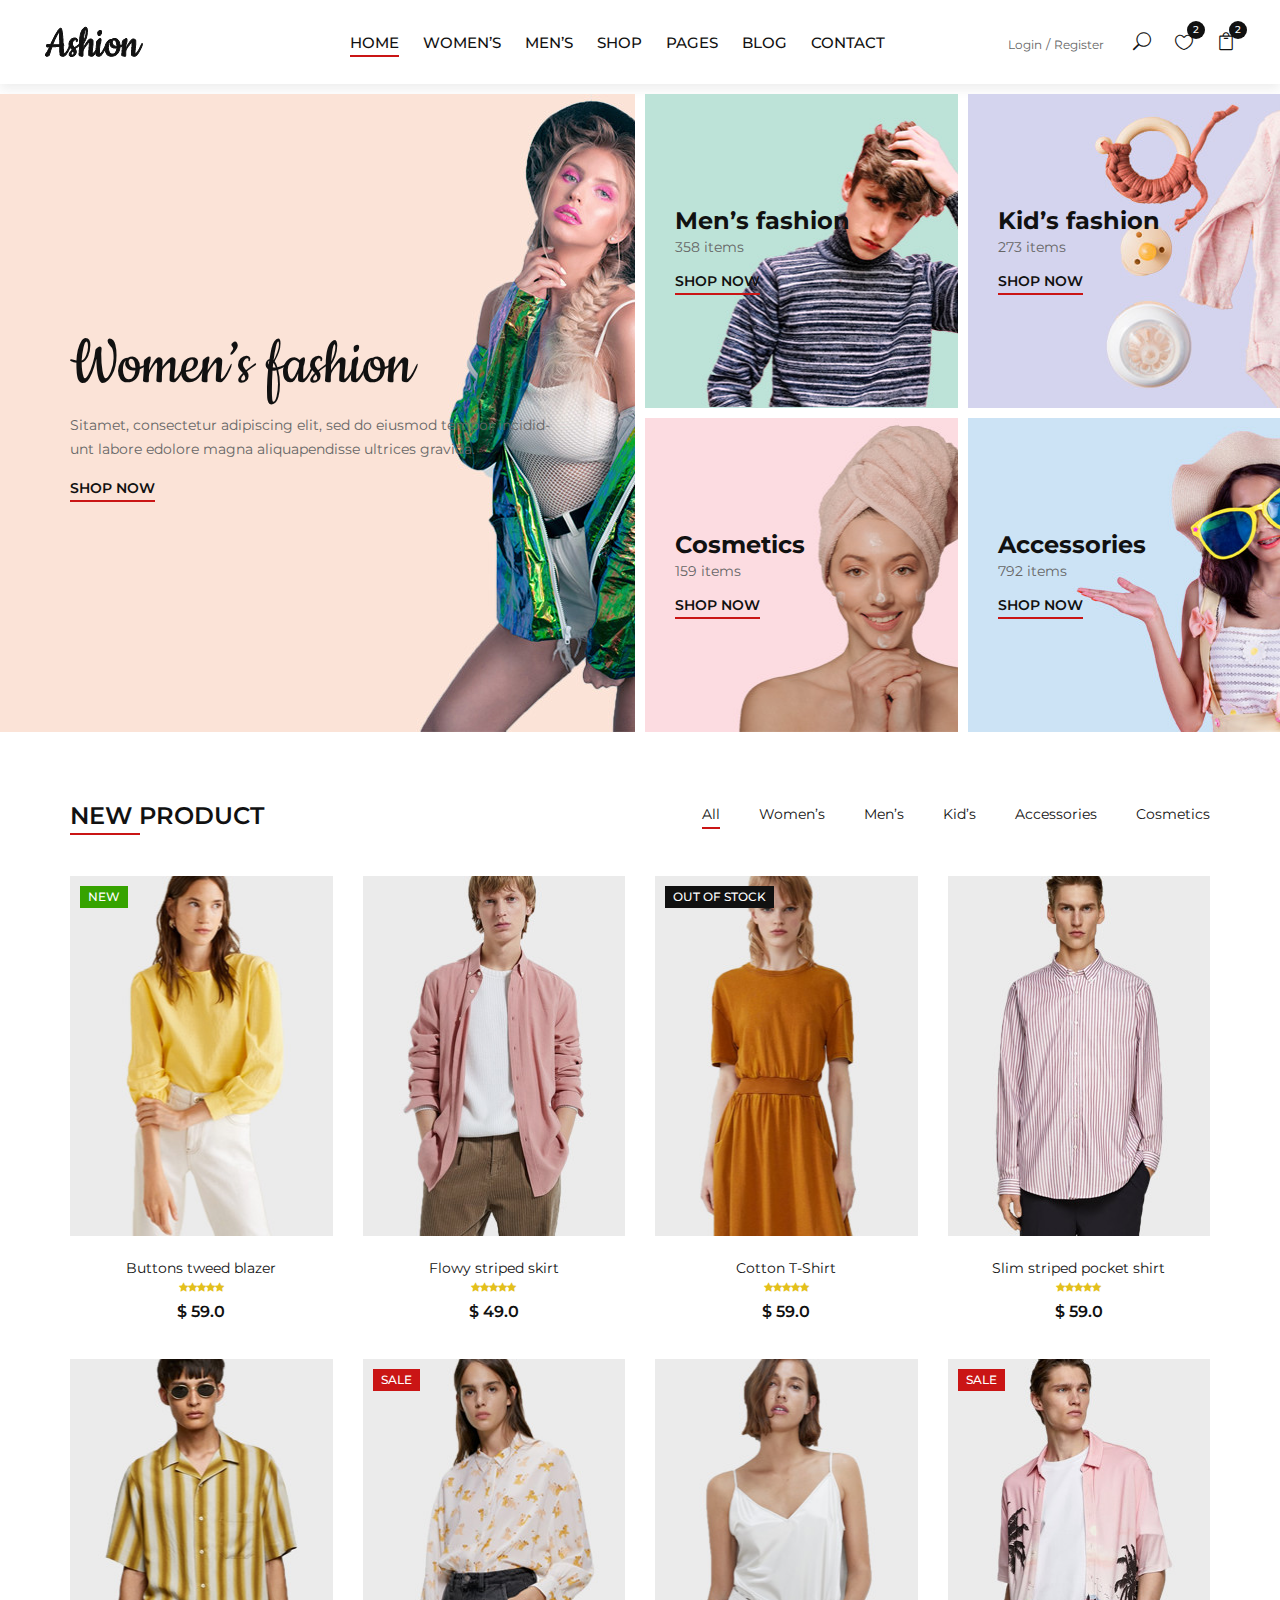
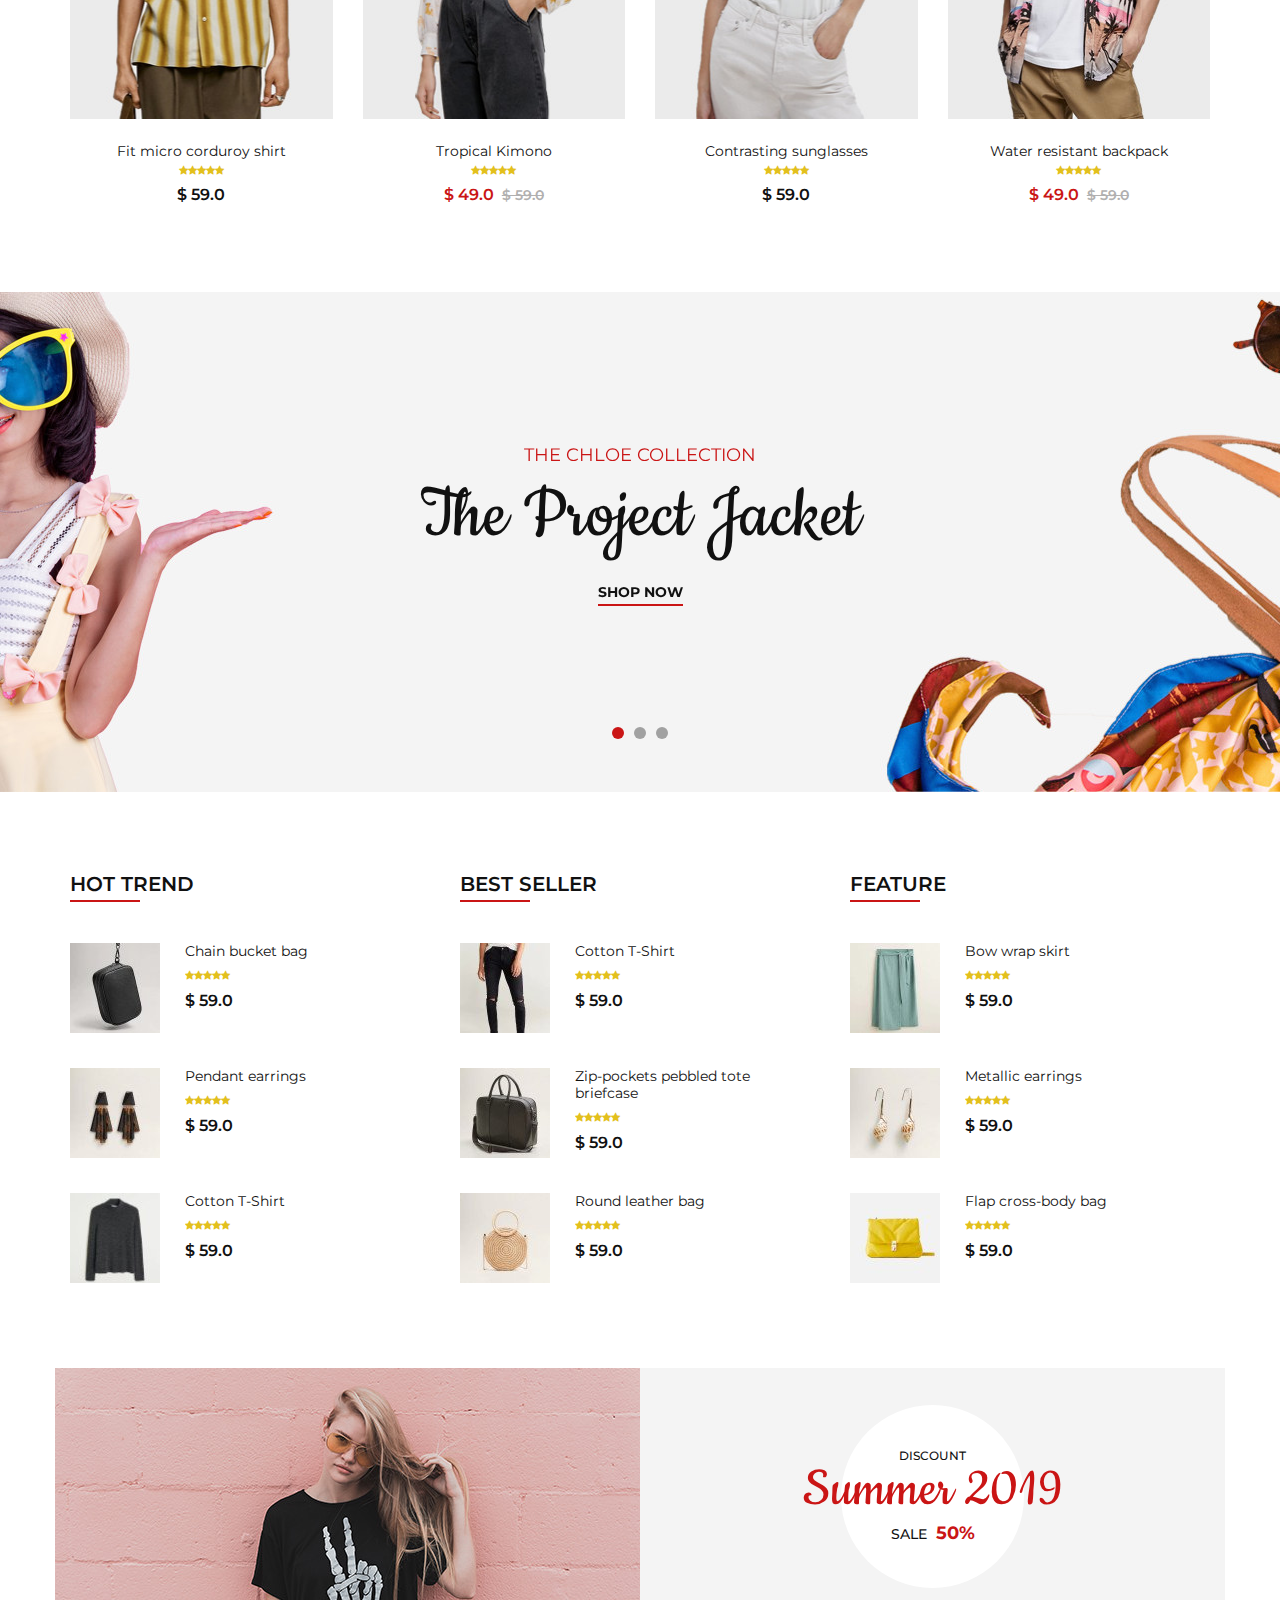
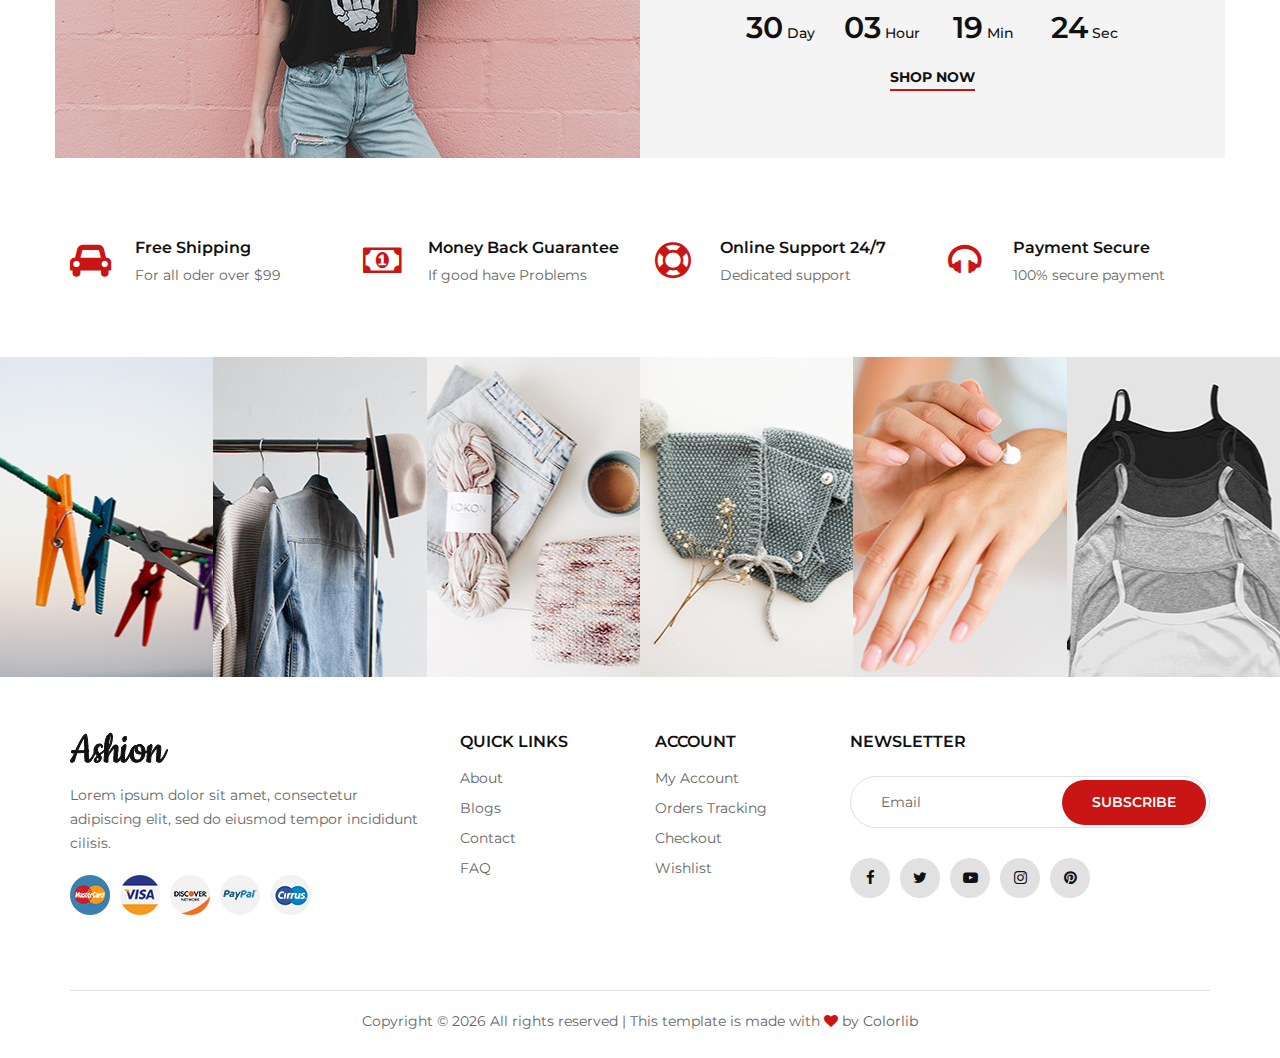
<file: index.html>
<!DOCTYPE html>
<html lang="zxx">

<!-- Mirrored from preview.colorlib.com/theme/ashion/ by HTTrack Website Copier/3.x [XR&CO'2014], Mon, 16 Nov 2020 09:27:41 GMT -->
<head>
<meta charset="UTF-8">
<meta name="description" content="Ashion Template">
<meta name="keywords" content="Ashion, unica, creative, html">
<meta name="viewport" content="width=device-width, initial-scale=1.0">
<meta http-equiv="X-UA-Compatible" content="ie=edge">
<title>Ashion | Template</title>
<!-- Google Font -->
<link href="https://fonts.googleapis.com/css2?family=Cookie&amp;display=swap" rel="stylesheet">
<link href="https://fonts.googleapis.com/css2?family=Montserrat:wght@400;500;600;700;800;900&amp;display=swap" rel="stylesheet">
<!-- Css Styles -->
<link rel="stylesheet" href="css/bootstrap.min.css%2bfont-awesome.min.css%2belegant-icons.css%2bjquery-ui.min.css%2bmagnific-popup.css%2bowl.carousel.min.css%2bslicknav.min.css%2bstyle.css.pagespeed.cc.Q4HA9oFaDW.css" type="text/css"/>
</head>
<body>
<!-- Page Preloder -->
<div id="preloder">
<div class="loader"></div>
</div>
<!-- Offcanvas Menu Begin -->
<div class="offcanvas-menu-overlay"></div>
<div class="offcanvas-menu-wrapper">
<div class="offcanvas__close">+</div>
<ul class="offcanvas__widget">
<li><span class="icon_search search-switch"></span></li>
<li><a href="#"><span class="icon_heart_alt"></span>
<div class="tip">2</div>
</a></li>
<li><a href="#"><span class="icon_bag_alt"></span>
<div class="tip">2</div>
</a></li>
</ul>
<div class="offcanvas__logo">
<a href="index-2.html"><img src="img/xlogo.png.pagespeed.ic.dMEbYJQQLP.png" alt=""></a>
</div>
<div id="mobile-menu-wrap"></div>
<div class="offcanvas__auth">
<a href="#">Login</a>
<a href="#">Register</a>
</div>
</div>
<!-- Offcanvas Menu End -->
<!-- Header Section Begin -->
<header class="header">
<div class="container-fluid">
<div class="row">
<div class="col-xl-3 col-lg-2">
<div class="header__logo">
<a href="index-2.html"><img src="img/xlogo.png.pagespeed.ic.dMEbYJQQLP.png" alt=""></a>
</div>
</div>
<div class="col-xl-6 col-lg-7">
<nav class="header__menu">
<ul>
<li class="active"><a href="index-2.html">Home</a></li>
<li><a href="#">Women’s</a></li>
<li><a href="#">Men’s</a></li>
<li><a href="shop.html">Shop</a></li>
<li><a href="#">Pages</a>
<ul class="dropdown">
<li><a href="product-details.html">Product Details</a></li>
<li><a href="shop-cart.html">Shop Cart</a></li>
<li><a href="checkout.html">Checkout</a></li>
<li><a href="blog-details.html">Blog Details</a></li>
</ul>
</li>
<li><a href="blog.html">Blog</a></li>
<li><a href="contact.html">Contact</a></li>
</ul>
</nav>
</div>
<div class="col-lg-3">
<div class="header__right">
<div class="header__right__auth">
<a href="#">Login</a>
<a href="#">Register</a>
</div>
<ul class="header__right__widget">
<li><span class="icon_search search-switch"></span></li>
<li><a href="#"><span class="icon_heart_alt"></span>
<div class="tip">2</div>
</a></li>
<li><a href="#"><span class="icon_bag_alt"></span>
<div class="tip">2</div>
</a></li>
</ul>
</div>
</div>
</div>
<div class="canvas__open">
<i class="fa fa-bars"></i>
</div>
</div>
</header>
<!-- Header Section End -->
<!-- Categories Section Begin -->
<section class="categories">
<div class="container-fluid">
<div class="row">
<div class="col-lg-6 p-0">
<div class="categories__item categories__large__item set-bg" data-setbg="img/categories/category-1.jpg">
<div class="categories__text">
<h1>Women’s fashion</h1>
<p>Sitamet, consectetur adipiscing elit, sed do eiusmod tempor incidid-unt labore
edolore magna aliquapendisse ultrices gravida.</p>
<a href="#">Shop now</a>
</div>
</div>
</div>
<div class="col-lg-6">
<div class="row">
<div class="col-lg-6 col-md-6 col-sm-6 p-0">
<div class="categories__item set-bg" data-setbg="img/categories/category-2.jpg">
<div class="categories__text">
<h4>Men’s fashion</h4>
<p>358 items</p>
<a href="#">Shop now</a>
</div>
</div>
</div>
<div class="col-lg-6 col-md-6 col-sm-6 p-0">
<div class="categories__item set-bg" data-setbg="img/categories/category-3.jpg">
<div class="categories__text">
<h4>Kid’s fashion</h4>
<p>273 items</p>
<a href="#">Shop now</a>
</div>
</div>
</div>
<div class="col-lg-6 col-md-6 col-sm-6 p-0">
<div class="categories__item set-bg" data-setbg="img/categories/category-4.jpg">
<div class="categories__text">
<h4>Cosmetics</h4>
<p>159 items</p>
<a href="#">Shop now</a>
</div>
</div>
</div>
<div class="col-lg-6 col-md-6 col-sm-6 p-0">
<div class="categories__item set-bg" data-setbg="img/categories/category-5.jpg">
<div class="categories__text">
<h4>Accessories</h4>
<p>792 items</p>
<a href="#">Shop now</a>
</div>
</div>
</div>
</div>
</div>
</div>
</div>
</section>
<!-- Categories Section End -->
<!-- Product Section Begin -->
<section class="product spad">
<div class="container">
<div class="row">
<div class="col-lg-4 col-md-4">
<div class="section-title">
<h4>New product</h4>
</div>
</div>
<div class="col-lg-8 col-md-8">
<ul class="filter__controls">
<li class="active" data-filter="*">All</li>
<li data-filter=".women">Women’s</li>
<li data-filter=".men">Men’s</li>
<li data-filter=".kid">Kid’s</li>
<li data-filter=".accessories">Accessories</li>
<li data-filter=".cosmetic">Cosmetics</li>
</ul>
</div>
</div>
<div class="row property__gallery">
<div class="col-lg-3 col-md-4 col-sm-6 mix women">
<div class="product__item">
<div class="product__item__pic set-bg" data-setbg="img/product/product-1.jpg">
<div class="label new">New</div>
<ul class="product__hover">
<li><a href="img/product/product-1.jpg" class="image-popup"><span class="arrow_expand"></span></a></li>
<li><a href="#"><span class="icon_heart_alt"></span></a></li>
<li><a href="#"><span class="icon_bag_alt"></span></a></li>
</ul>
</div>
<div class="product__item__text">
<h6><a href="#">Buttons tweed blazer</a></h6>
<div class="rating">
<i class="fa fa-star"></i>
<i class="fa fa-star"></i>
<i class="fa fa-star"></i>
<i class="fa fa-star"></i>
<i class="fa fa-star"></i>
</div>
<div class="product__price">$ 59.0</div>
</div>
</div>
</div>
<div class="col-lg-3 col-md-4 col-sm-6 mix men">
<div class="product__item">
<div class="product__item__pic set-bg" data-setbg="img/product/product-2.jpg">
<ul class="product__hover">
<li><a href="img/product/product-2.jpg" class="image-popup"><span class="arrow_expand"></span></a></li>
<li><a href="#"><span class="icon_heart_alt"></span></a></li>
<li><a href="#"><span class="icon_bag_alt"></span></a></li>
</ul>
</div>
<div class="product__item__text">
<h6><a href="#">Flowy striped skirt</a></h6>
<div class="rating">
<i class="fa fa-star"></i>
<i class="fa fa-star"></i>
<i class="fa fa-star"></i>
<i class="fa fa-star"></i>
<i class="fa fa-star"></i>
</div>
<div class="product__price">$ 49.0</div>
</div>
</div>
</div>
<div class="col-lg-3 col-md-4 col-sm-6 mix accessories">
<div class="product__item">
<div class="product__item__pic set-bg" data-setbg="img/product/product-3.jpg">
<div class="label stockout">out of stock</div>
<ul class="product__hover">
<li><a href="img/product/product-3.jpg" class="image-popup"><span class="arrow_expand"></span></a></li>
<li><a href="#"><span class="icon_heart_alt"></span></a></li>
<li><a href="#"><span class="icon_bag_alt"></span></a></li>
</ul>
</div>
<div class="product__item__text">
<h6><a href="#">Cotton T-Shirt</a></h6>
<div class="rating">
<i class="fa fa-star"></i>
<i class="fa fa-star"></i>
<i class="fa fa-star"></i>
<i class="fa fa-star"></i>
<i class="fa fa-star"></i>
</div>
<div class="product__price">$ 59.0</div>
</div>
</div>
</div>
<div class="col-lg-3 col-md-4 col-sm-6 mix cosmetic">
<div class="product__item">
<div class="product__item__pic set-bg" data-setbg="img/product/product-4.jpg">
<ul class="product__hover">
<li><a href="img/product/product-4.jpg" class="image-popup"><span class="arrow_expand"></span></a></li>
<li><a href="#"><span class="icon_heart_alt"></span></a></li>
<li><a href="#"><span class="icon_bag_alt"></span></a></li>
</ul>
</div>
<div class="product__item__text">
<h6><a href="#">Slim striped pocket shirt</a></h6>
<div class="rating">
<i class="fa fa-star"></i>
<i class="fa fa-star"></i>
<i class="fa fa-star"></i>
<i class="fa fa-star"></i>
<i class="fa fa-star"></i>
</div>
<div class="product__price">$ 59.0</div>
</div>
</div>
</div>
<div class="col-lg-3 col-md-4 col-sm-6 mix kid">
<div class="product__item">
<div class="product__item__pic set-bg" data-setbg="img/product/product-5.jpg">
<ul class="product__hover">
<li><a href="img/product/product-5.jpg" class="image-popup"><span class="arrow_expand"></span></a></li>
<li><a href="#"><span class="icon_heart_alt"></span></a></li>
<li><a href="#"><span class="icon_bag_alt"></span></a></li>
</ul>
</div>
<div class="product__item__text">
<h6><a href="#">Fit micro corduroy shirt</a></h6>
<div class="rating">
<i class="fa fa-star"></i>
<i class="fa fa-star"></i>
<i class="fa fa-star"></i>
<i class="fa fa-star"></i>
<i class="fa fa-star"></i>
</div>
<div class="product__price">$ 59.0</div>
</div>
</div>
</div>
<div class="col-lg-3 col-md-4 col-sm-6 mix women men kid accessories cosmetic">
<div class="product__item sale">
<div class="product__item__pic set-bg" data-setbg="img/product/product-6.jpg">
<div class="label sale">Sale</div>
<ul class="product__hover">
<li><a href="img/product/product-6.jpg" class="image-popup"><span class="arrow_expand"></span></a></li>
<li><a href="#"><span class="icon_heart_alt"></span></a></li>
<li><a href="#"><span class="icon_bag_alt"></span></a></li>
</ul>
</div>
<div class="product__item__text">
<h6><a href="#">Tropical Kimono</a></h6>
<div class="rating">
<i class="fa fa-star"></i>
<i class="fa fa-star"></i>
<i class="fa fa-star"></i>
<i class="fa fa-star"></i>
<i class="fa fa-star"></i>
</div>
<div class="product__price">$ 49.0 <span>$ 59.0</span></div>
</div>
</div>
</div>
<div class="col-lg-3 col-md-4 col-sm-6 mix women men kid accessories cosmetic">
<div class="product__item">
<div class="product__item__pic set-bg" data-setbg="img/product/product-7.jpg">
<ul class="product__hover">
<li><a href="img/product/product-7.jpg" class="image-popup"><span class="arrow_expand"></span></a></li>
<li><a href="#"><span class="icon_heart_alt"></span></a></li>
<li><a href="#"><span class="icon_bag_alt"></span></a></li>
</ul>
</div>
<div class="product__item__text">
<h6><a href="#">Contrasting sunglasses</a></h6>
<div class="rating">
<i class="fa fa-star"></i>
<i class="fa fa-star"></i>
<i class="fa fa-star"></i>
<i class="fa fa-star"></i>
<i class="fa fa-star"></i>
</div>
<div class="product__price">$ 59.0</div>
</div>
</div>
</div>
<div class="col-lg-3 col-md-4 col-sm-6 mix women men kid accessories cosmetic">
<div class="product__item sale">
<div class="product__item__pic set-bg" data-setbg="img/product/product-8.jpg">
<div class="label">Sale</div>
<ul class="product__hover">
<li><a href="img/product/product-8.jpg" class="image-popup"><span class="arrow_expand"></span></a></li>
<li><a href="#"><span class="icon_heart_alt"></span></a></li>
<li><a href="#"><span class="icon_bag_alt"></span></a></li>
</ul>
</div>
<div class="product__item__text">
<h6><a href="#">Water resistant backpack</a></h6>
<div class="rating">
<i class="fa fa-star"></i>
<i class="fa fa-star"></i>
<i class="fa fa-star"></i>
<i class="fa fa-star"></i>
<i class="fa fa-star"></i>
</div>
<div class="product__price">$ 49.0 <span>$ 59.0</span></div>
</div>
</div>
</div>
</div>
</div>
</section>
<!-- Product Section End -->
<!-- Banner Section Begin -->
<section class="banner set-bg" data-setbg="img/banner/banner-1.jpg">
<div class="container">
<div class="row">
<div class="col-xl-7 col-lg-8 m-auto">
<div class="banner__slider owl-carousel">
<div class="banner__item">
<div class="banner__text">
<span>The Chloe Collection</span>
<h1>The Project Jacket</h1>
<a href="#">Shop now</a>
</div>
</div>
<div class="banner__item">
<div class="banner__text">
<span>The Chloe Collection</span>
<h1>The Project Jacket</h1>
<a href="#">Shop now</a>
</div>
</div>
<div class="banner__item">
<div class="banner__text">
<span>The Chloe Collection</span>
<h1>The Project Jacket</h1>
<a href="#">Shop now</a>
</div>
</div>
</div>
</div>
</div>
</div>
</section>
<!-- Banner Section End -->
<!-- Trend Section Begin -->
<section class="trend spad">
<div class="container">
<div class="row">
<div class="col-lg-4 col-md-4 col-sm-6">
<div class="trend__content">
<div class="section-title">
<h4>Hot Trend</h4>
</div>
<div class="trend__item">
<div class="trend__item__pic">
<img src="img/trend/xht-1.jpg.pagespeed.ic.jRsl05-jGq.jpg" alt="">
</div>
<div class="trend__item__text">
<h6>Chain bucket bag</h6>
<div class="rating">
<i class="fa fa-star"></i>
<i class="fa fa-star"></i>
<i class="fa fa-star"></i>
<i class="fa fa-star"></i>
<i class="fa fa-star"></i>
</div>
<div class="product__price">$ 59.0</div>
</div>
</div>
<div class="trend__item">
<div class="trend__item__pic">
<img src="img/trend/xht-2.jpg.pagespeed.ic.MBYmEJ2Erh.jpg" alt="">
</div>
<div class="trend__item__text">
<h6>Pendant earrings</h6>
<div class="rating">
<i class="fa fa-star"></i>
<i class="fa fa-star"></i>
<i class="fa fa-star"></i>
<i class="fa fa-star"></i>
<i class="fa fa-star"></i>
</div>
<div class="product__price">$ 59.0</div>
</div>
</div>
<div class="trend__item">
<div class="trend__item__pic">
<img src="img/trend/xht-3.jpg.pagespeed.ic.AFuVIGuv0U.jpg" alt="">
</div>
<div class="trend__item__text">
<h6>Cotton T-Shirt</h6>
<div class="rating">
<i class="fa fa-star"></i>
<i class="fa fa-star"></i>
<i class="fa fa-star"></i>
<i class="fa fa-star"></i>
<i class="fa fa-star"></i>
</div>
<div class="product__price">$ 59.0</div>
</div>
</div>
</div>
</div>
<div class="col-lg-4 col-md-4 col-sm-6">
<div class="trend__content">
<div class="section-title">
<h4>Best seller</h4>
</div>
<div class="trend__item">
<div class="trend__item__pic">
<img src="img/trend/xbs-1.jpg.pagespeed.ic.lXhtNSXv0A.jpg" alt="">
</div>
<div class="trend__item__text">
<h6>Cotton T-Shirt</h6>
<div class="rating">
<i class="fa fa-star"></i>
<i class="fa fa-star"></i>
<i class="fa fa-star"></i>
<i class="fa fa-star"></i>
<i class="fa fa-star"></i>
</div>
<div class="product__price">$ 59.0</div>
</div>
</div>
<div class="trend__item">
<div class="trend__item__pic">
<img src="img/trend/xbs-2.jpg.pagespeed.ic.6YF5Q22-Ix.jpg" alt="">
</div>
<div class="trend__item__text">
<h6>Zip-pockets pebbled tote <br/>briefcase</h6>
<div class="rating">
<i class="fa fa-star"></i>
<i class="fa fa-star"></i>
<i class="fa fa-star"></i>
<i class="fa fa-star"></i>
<i class="fa fa-star"></i>
</div>
<div class="product__price">$ 59.0</div>
</div>
</div>
<div class="trend__item">
<div class="trend__item__pic">
<img src="img/trend/xbs-3.jpg.pagespeed.ic.nNZ45KjrMi.jpg" alt="">
</div>
<div class="trend__item__text">
<h6>Round leather bag</h6>
<div class="rating">
<i class="fa fa-star"></i>
<i class="fa fa-star"></i>
<i class="fa fa-star"></i>
<i class="fa fa-star"></i>
<i class="fa fa-star"></i>
</div>
<div class="product__price">$ 59.0</div>
</div>
</div>
</div>
</div>
<div class="col-lg-4 col-md-4 col-sm-6">
<div class="trend__content">
<div class="section-title">
<h4>Feature</h4>
</div>
<div class="trend__item">
<div class="trend__item__pic">
<img src="img/trend/xf-1.jpg.pagespeed.ic.LwEIHvJYLu.jpg" alt="">
</div>
<div class="trend__item__text">
<h6>Bow wrap skirt</h6>
<div class="rating">
<i class="fa fa-star"></i>
<i class="fa fa-star"></i>
<i class="fa fa-star"></i>
<i class="fa fa-star"></i>
<i class="fa fa-star"></i>
</div>
<div class="product__price">$ 59.0</div>
</div>
</div>
<div class="trend__item">
<div class="trend__item__pic">
<img src="img/trend/xf-2.jpg.pagespeed.ic.gOI6M0zzrL.jpg" alt="">
</div>
<div class="trend__item__text">
<h6>Metallic earrings</h6>
<div class="rating">
<i class="fa fa-star"></i>
<i class="fa fa-star"></i>
<i class="fa fa-star"></i>
<i class="fa fa-star"></i>
<i class="fa fa-star"></i>
</div>
<div class="product__price">$ 59.0</div>
</div>
</div>
<div class="trend__item">
<div class="trend__item__pic">
<img src="img/trend/xf-3.jpg.pagespeed.ic.5CGI-NcGYq.jpg" alt="">
</div>
<div class="trend__item__text">
<h6>Flap cross-body bag</h6>
<div class="rating">
<i class="fa fa-star"></i>
<i class="fa fa-star"></i>
<i class="fa fa-star"></i>
<i class="fa fa-star"></i>
<i class="fa fa-star"></i>
</div>
<div class="product__price">$ 59.0</div>
</div>
</div>
</div>
</div>
</div>
</div>
</section>
<!-- Trend Section End -->
<!-- Discount Section Begin -->
<section class="discount">
<div class="container">
<div class="row">
<div class="col-lg-6 p-0">
<div class="discount__pic">
<img src="img/xdiscount.jpg.pagespeed.ic.pxZfPTwRzy.jpg" alt="">
</div>
</div>
<div class="col-lg-6 p-0">
<div class="discount__text">
<div class="discount__text__title">
<span>Discount</span>
<h2>Summer 2019</h2>
<h5><span>Sale</span> 50%</h5>
</div>
<div class="discount__countdown" id="countdown-time">
<div class="countdown__item">
<span>22</span>
<p>Days</p>
</div>
<div class="countdown__item">
<span>18</span>
<p>Hour</p>
</div>
<div class="countdown__item">
<span>46</span>
<p>Min</p>
</div>
<div class="countdown__item">
<span>05</span>
<p>Sec</p>
</div>
</div>
<a href="#">Shop now</a>
</div>
</div>
</div>
</div>
</section>
<!-- Discount Section End -->
<!-- Services Section Begin -->
<section class="services spad">
<div class="container">
<div class="row">
<div class="col-lg-3 col-md-4 col-sm-6">
<div class="services__item">
<i class="fa fa-car"></i>
<h6>Free Shipping</h6>
<p>For all oder over $99</p>
</div>
</div>
<div class="col-lg-3 col-md-4 col-sm-6">
<div class="services__item">
<i class="fa fa-money"></i>
<h6>Money Back Guarantee</h6>
<p>If good have Problems</p>
</div>
</div>
<div class="col-lg-3 col-md-4 col-sm-6">
<div class="services__item">
<i class="fa fa-support"></i>
<h6>Online Support 24/7</h6>
<p>Dedicated support</p>
</div>
</div>
<div class="col-lg-3 col-md-4 col-sm-6">
<div class="services__item">
<i class="fa fa-headphones"></i>
<h6>Payment Secure</h6>
<p>100% secure payment</p>
</div>
</div>
</div>
</div>
</section>
<!-- Services Section End -->
<!-- Instagram Begin -->
<div class="instagram">
<div class="container-fluid">
<div class="row">
<div class="col-lg-2 col-md-4 col-sm-4 p-0">
<div class="instagram__item set-bg" data-setbg="img/instagram/insta-1.jpg">
<div class="instagram__text">
<i class="fa fa-instagram"></i>
<a href="#">@ ashion_shop</a>
</div>
</div>
</div>
<div class="col-lg-2 col-md-4 col-sm-4 p-0">
<div class="instagram__item set-bg" data-setbg="img/instagram/insta-2.jpg">
<div class="instagram__text">
<i class="fa fa-instagram"></i>
<a href="#">@ ashion_shop</a>
</div>
</div>
</div>
<div class="col-lg-2 col-md-4 col-sm-4 p-0">
<div class="instagram__item set-bg" data-setbg="img/instagram/insta-3.jpg">
<div class="instagram__text">
<i class="fa fa-instagram"></i>
<a href="#">@ ashion_shop</a>
</div>
</div>
</div>
<div class="col-lg-2 col-md-4 col-sm-4 p-0">
<div class="instagram__item set-bg" data-setbg="img/instagram/insta-4.jpg">
<div class="instagram__text">
<i class="fa fa-instagram"></i>
<a href="#">@ ashion_shop</a>
</div>
</div>
</div>
<div class="col-lg-2 col-md-4 col-sm-4 p-0">
<div class="instagram__item set-bg" data-setbg="img/instagram/insta-5.jpg">
<div class="instagram__text">
<i class="fa fa-instagram"></i>
<a href="#">@ ashion_shop</a>
</div>
</div>
</div>
<div class="col-lg-2 col-md-4 col-sm-4 p-0">
<div class="instagram__item set-bg" data-setbg="img/instagram/insta-6.jpg">
<div class="instagram__text">
<i class="fa fa-instagram"></i>
<a href="#">@ ashion_shop</a>
</div>
</div>
</div>
</div>
</div>
</div>
<!-- Instagram End -->
<!-- Footer Section Begin -->
<footer class="footer">
<div class="container">
<div class="row">
<div class="col-lg-4 col-md-6 col-sm-7">
<div class="footer__about">
<div class="footer__logo">
<a href="index-2.html"><img src="img/xlogo.png.pagespeed.ic.dMEbYJQQLP.png" alt=""></a>
</div>
<p>Lorem ipsum dolor sit amet, consectetur adipiscing elit, sed do eiusmod tempor incididunt
cilisis.</p>
<div class="footer__payment">
<a href="#"><img src="img/payment/xpayment-1.png.pagespeed.ic.i27H914Fvu.png" alt=""></a>
<a href="#"><img src="img/payment/xpayment-2.png.pagespeed.ic.vsRq3-iyeB.png" alt=""></a>
<a href="#"><img src="img/payment/xpayment-3.png.pagespeed.ic.XIsMmJrav6.png" alt=""></a>
<a href="#"><img src="img/payment/xpayment-4.png.pagespeed.ic.0osXNwgIrJ.png" alt=""></a>
<a href="#"><img src="img/payment/xpayment-5.png.pagespeed.ic.L93IpQaNVe.png" alt=""></a>
</div>
</div>
</div>
<div class="col-lg-2 col-md-3 col-sm-5">
<div class="footer__widget">
<h6>Quick links</h6>
<ul>
<li><a href="#">About</a></li>
<li><a href="#">Blogs</a></li>
<li><a href="#">Contact</a></li>
<li><a href="#">FAQ</a></li>
</ul>
</div>
</div>
<div class="col-lg-2 col-md-3 col-sm-4">
<div class="footer__widget">
<h6>Account</h6>
<ul>
<li><a href="#">My Account</a></li>
<li><a href="#">Orders Tracking</a></li>
<li><a href="#">Checkout</a></li>
<li><a href="#">Wishlist</a></li>
</ul>
</div>
</div>
<div class="col-lg-4 col-md-8 col-sm-8">
<div class="footer__newslatter">
<h6>NEWSLETTER</h6>
<form action="#">
<input type="text" placeholder="Email">
<button type="submit" class="site-btn">Subscribe</button>
</form>
<div class="footer__social">
<a href="#"><i class="fa fa-facebook"></i></a>
<a href="#"><i class="fa fa-twitter"></i></a>
<a href="#"><i class="fa fa-youtube-play"></i></a>
<a href="#"><i class="fa fa-instagram"></i></a>
<a href="#"><i class="fa fa-pinterest"></i></a>
</div>
</div>
</div>
</div>
<div class="row">
<div class="col-lg-12">
<!-- Link back to Colorlib can't be removed. Template is licensed under CC BY 3.0. -->
<div class="footer__copyright__text">
<p>Copyright &copy; <script>document.write(new Date().getFullYear());</script> All rights reserved | This template is made with <i class="fa fa-heart" aria-hidden="true"></i> by <a href="https://colorlib.com/" target="_blank">Colorlib</a></p>
</div>
<!-- Link back to Colorlib can't be removed. Template is licensed under CC BY 3.0. -->
</div>
</div>
</div>
</footer>
<!-- Footer Section End -->
<!-- Search Begin -->
<div class="search-model">
<div class="h-100 d-flex align-items-center justify-content-center">
<div class="search-close-switch">+</div>
<form class="search-model-form">
<input type="text" id="search-input" placeholder="Search here.....">
</form>
</div>
</div>
<!-- Search End -->
<!-- Js Plugins -->
<script src="js/jquery-3.3.1.min.js.pagespeed.jm.r0B4QCxeCQ.js"></script>
<script src="js/bootstrap.min.js%2bjquery.magnific-popup.min.js.pagespeed.jc.MsO-QLK1vA.js"></script><script>eval(mod_pagespeed_6R$dWlKIEC);</script>
<script>eval(mod_pagespeed_QBqr9ntVxz);</script>
<script src="js/jquery-ui.min.js.pagespeed.jm.kliCpEL7OZ.js"></script>
<script src="js/mixitup.min.js.pagespeed.jm.NgMFDHThj4.js"></script>
<script src="js/jquery.countdown.min.js%2bjquery.slicknav.js%2bowl.carousel.min.js.pagespeed.jc.A97HnR9lbi.js"></script><script>eval(mod_pagespeed_Hj9q0pajNp);</script>
<script>eval(mod_pagespeed_zFhr5n8ShO);</script>
<script>eval(mod_pagespeed_UFOUhdXebN);</script>
<script src="js/jquery.nicescroll.min.js.pagespeed.jm.UOau_5DnpQ.js"></script>
<script src="js/main.js.pagespeed.jm.UUwDTn1Cyk.js"></script>
<!-- Global site tag (gtag.js) - Google Analytics -->
<script async src="https://www.googletagmanager.com/gtag/js?id=UA-23581568-13"></script>
<script>window.dataLayer=window.dataLayer||[];function gtag(){dataLayer.push(arguments);}gtag('js',new Date());gtag('config','UA-23581568-13');</script>
</body>

<!-- Mirrored from preview.colorlib.com/theme/ashion/ by HTTrack Website Copier/3.x [XR&CO'2014], Mon, 16 Nov 2020 09:28:11 GMT -->
</html>
</file>
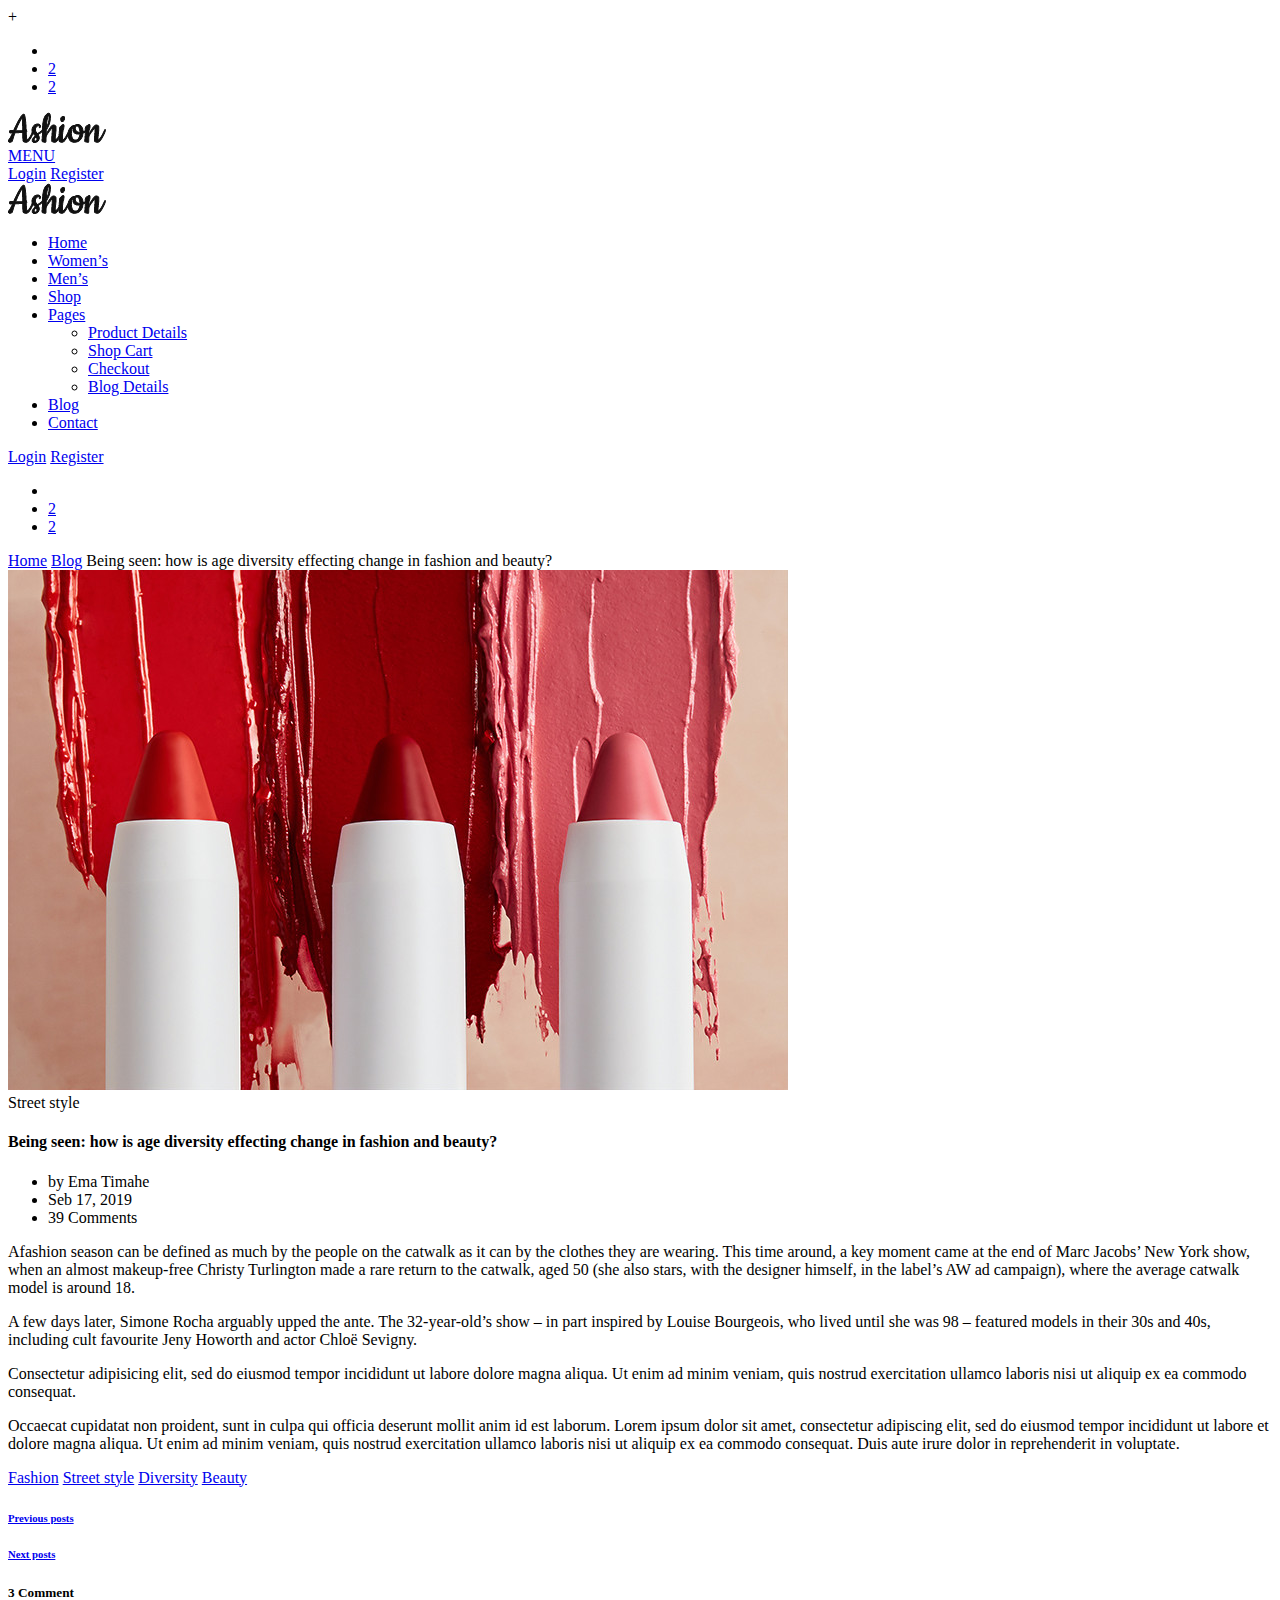
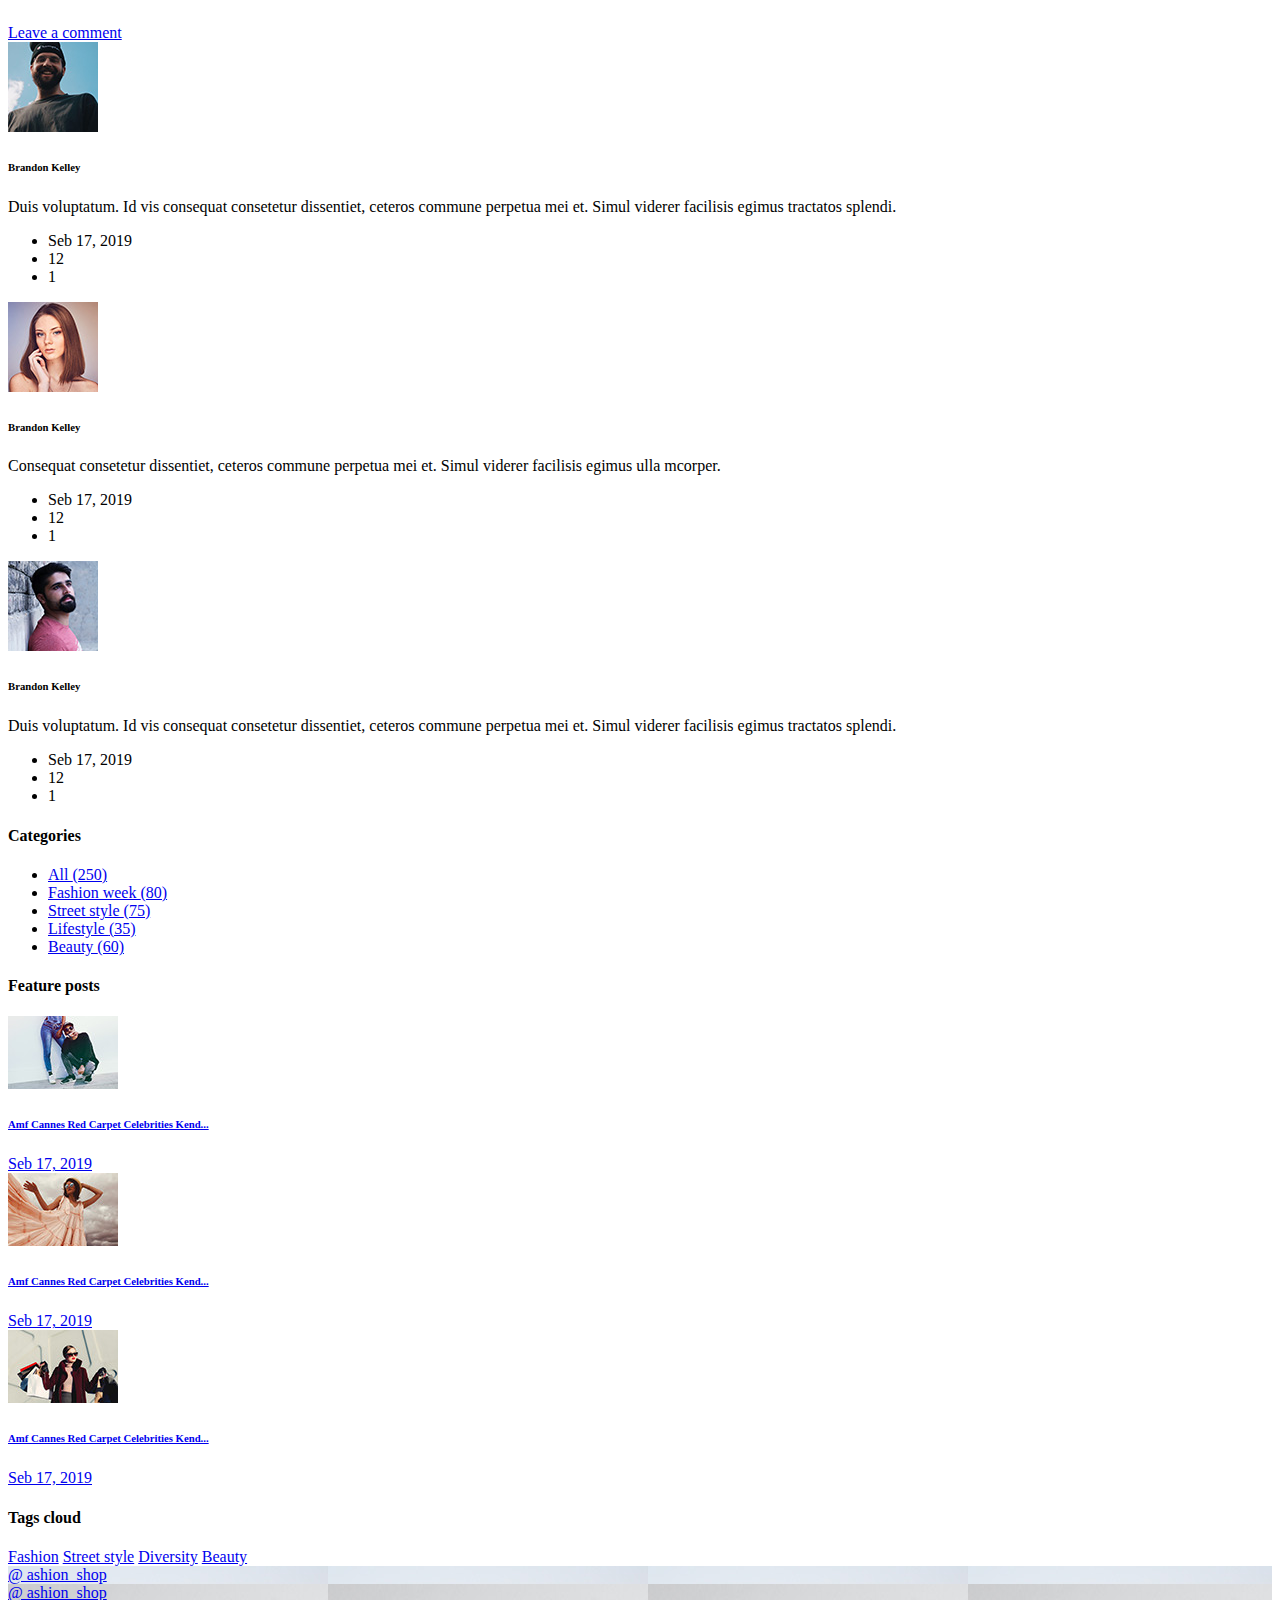
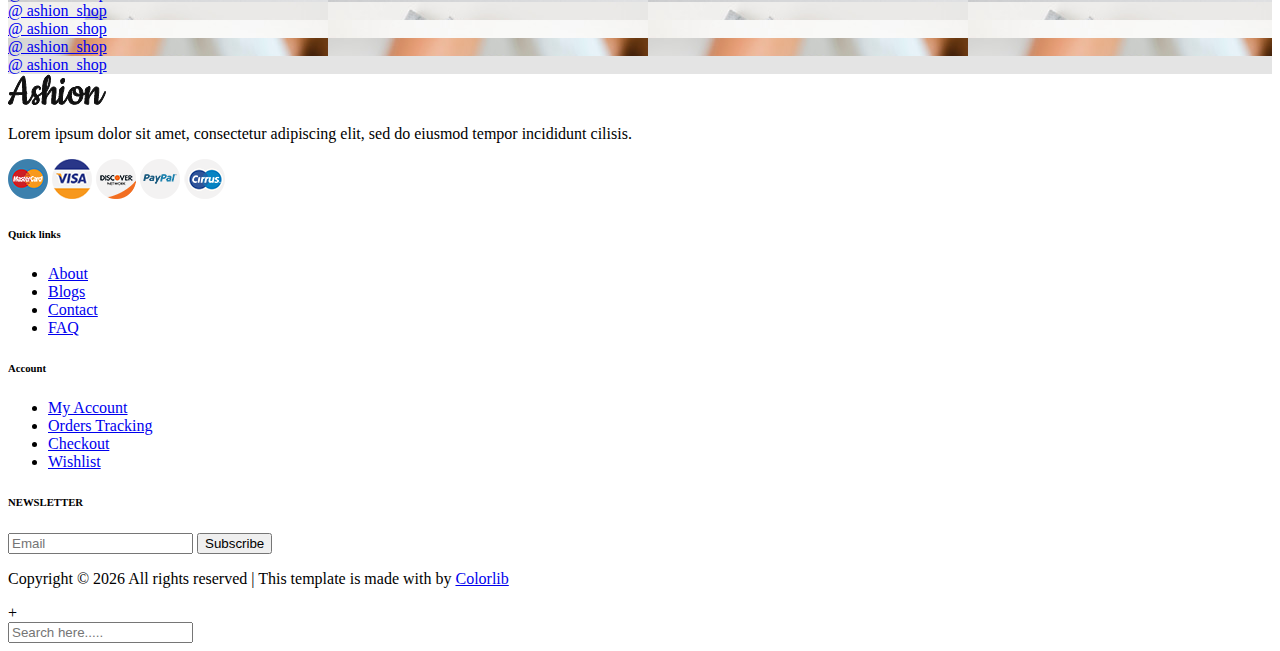
<file: blog-details.html>
<!DOCTYPE html>
<html lang="zxx">

<!-- Mirrored from preview.colorlib.com/theme/ashion/blog-details.html by HTTrack Website Copier/3.x [XR&CO'2014], Mon, 16 Nov 2020 09:28:26 GMT -->
<head>
<meta charset="UTF-8">
<meta name="description" content="Ashion Template">
<meta name="keywords" content="Ashion, unica, creative, html">
<meta name="viewport" content="width=device-width, initial-scale=1.0">
<meta http-equiv="X-UA-Compatible" content="ie=edge">
<title>Ashion | Template</title>
<!-- Google Font -->
<link href="https://fonts.googleapis.com/css2?family=Cookie&amp;display=swap" rel="stylesheet">
<link href="https://fonts.googleapis.com/css2?family=Montserrat:wght@400;500;600;700;800;900&amp;display=swap" rel="stylesheet">
<!-- Css Styles -->
<link rel="stylesheet" href="css/A.bootstrap.min.css%2bfont-awesome.min.css%2belegant-icons.css%2bjquery-ui.min.css%2bmagnific-popup.css%2bowl.carousel.min.css%2bslicknav.min.css%2bstyle.css%2cMcc.Q4HA9oFaDW.css.pagespeed.cf" type="text/css"/>
</head>
<body>
<!-- Page Preloder -->
<div id="preloder">
<div class="loader"></div>
</div>
<!-- Offcanvas Menu Begin -->
<div class="offcanvas-menu-overlay"></div>
<div class="offcanvas-menu-wrapper">
<div class="offcanvas__close">+</div>
<ul class="offcanvas__widget">
<li><span class="icon_search search-switch"></span></li>
<li><a href="#"><span class="icon_heart_alt"></span>
<div class="tip">2</div>
</a></li>
<li><a href="#"><span class="icon_bag_alt"></span>
<div class="tip">2</div>
</a></li>
</ul>
<div class="offcanvas__logo">
<a href="index-2.html"><img src="img/xlogo.png.pagespeed.ic.dMEbYJQQLP.png" alt=""></a>
</div>
<div id="mobile-menu-wrap"></div>
<div class="offcanvas__auth">
<a href="#">Login</a>
<a href="#">Register</a>
</div>
</div>
<!-- Offcanvas Menu End -->
<!-- Header Section Begin -->
<header class="header">
<div class="container-fluid">
<div class="row">
<div class="col-xl-3 col-lg-2">
<div class="header__logo">
<a href="index-2.html"><img src="img/xlogo.png.pagespeed.ic.dMEbYJQQLP.png" alt=""></a>
</div>
</div>
<div class="col-xl-6 col-lg-7">
<nav class="header__menu">
<ul>
<li><a href="index-2.html">Home</a></li>
<li><a href="#">Women’s</a></li>
<li><a href="#">Men’s</a></li>
<li class="active"><a href="shop.html">Shop</a></li>
<li><a href="#">Pages</a>
<ul class="dropdown">
<li><a href="product-details.html">Product Details</a></li>
<li><a href="shop-cart.html">Shop Cart</a></li>
<li><a href="checkout.html">Checkout</a></li>
<li><a href="blog-details.html">Blog Details</a></li>
</ul>
</li>
<li><a href="blog.html">Blog</a></li>
<li><a href="contact.html">Contact</a></li>
</ul>
</nav>
</div>
<div class="col-lg-3">
<div class="header__right">
<div class="header__right__auth">
<a href="#">Login</a>
<a href="#">Register</a>
</div>
<ul class="header__right__widget">
<li><span class="icon_search search-switch"></span></li>
<li><a href="#"><span class="icon_heart_alt"></span>
<div class="tip">2</div>
</a></li>
<li><a href="#"><span class="icon_bag_alt"></span>
<div class="tip">2</div>
</a></li>
</ul>
</div>
</div>
</div>
<div class="canvas__open">
<i class="fa fa-bars"></i>
</div>
</div>
</header>
<!-- Header Section End -->
<!-- Breadcrumb Begin -->
<div class="breadcrumb-option">
<div class="container">
<div class="row">
<div class="col-lg-12">
<div class="breadcrumb__links">
<a href="index-2.html"><i class="fa fa-home"></i> Home</a>
<a href="blog.html">Blog</a>
<span>Being seen: how is age diversity effecting change in fashion and beauty?</span>
</div>
</div>
</div>
</div>
</div>
<!-- Breadcrumb End -->
<!-- Blog Details Section Begin -->
<section class="blog-details spad">
<div class="container">
<div class="row">
<div class="col-lg-8 col-md-8">
<div class="blog__details__content">
<div class="blog__details__item">
<img src="img/blog/details/xblog-details.jpg.pagespeed.ic.Eftje3CO1E.jpg" alt="">
<div class="blog__details__item__title">
<span class="tip">Street style</span>
<h4>Being seen: how is age diversity effecting change in fashion and beauty?</h4>
<ul>
<li>by <span>Ema Timahe</span></li>
<li>Seb 17, 2019</li>
<li>39 Comments</li>
</ul>
</div>
</div>
<div class="blog__details__desc">
<p>Afashion season can be defined as much by the people on the catwalk as it can by the
clothes they are wearing. This time around, a key moment came at the end of Marc Jacobs’
New York show, when an almost makeup-free Christy Turlington made a rare return to the
catwalk, aged 50 (she also stars, with the designer himself, in the label’s AW ad
campaign), where the average catwalk model is around 18.</p>
<p>A few days later, Simone Rocha arguably upped the ante. The 32-year-old’s show – in part
inspired by Louise Bourgeois, who lived until she was 98 – featured models in their 30s
and 40s, including cult favourite Jeny Howorth and actor Chloë Sevigny.</p>
</div>
<div class="blog__details__quote">
<div class="icon"><i class="fa fa-quote-left"></i></div>
<p>Consectetur adipisicing elit, sed do eiusmod tempor incididunt ut labore dolore magna
aliqua. Ut enim ad minim veniam, quis nostrud exercitation ullamco laboris nisi ut
aliquip ex ea commodo consequat.</p>
</div>
<div class="blog__details__desc">
<p>Occaecat cupidatat non proident, sunt in culpa qui officia deserunt mollit anim id est
laborum. Lorem ipsum dolor sit amet, consectetur adipiscing elit, sed do eiusmod tempor
incididunt ut labore et dolore magna aliqua. Ut enim ad minim veniam, quis nostrud
exercitation ullamco laboris nisi ut aliquip ex ea commodo consequat. Duis aute irure
dolor in reprehenderit in voluptate.</p>
</div>
<div class="blog__details__tags">
<a href="#">Fashion</a>
<a href="#">Street style</a>
<a href="#">Diversity</a>
<a href="#">Beauty</a>
</div>
<div class="blog__details__btns">
<div class="row">
<div class="col-lg-6 col-md-6 col-sm-6">
<div class="blog__details__btn__item">
<h6><a href="#"><i class="fa fa-angle-left"></i> Previous posts</a></h6>
</div>
</div>
<div class="col-lg-6 col-md-6 col-sm-6">
<div class="blog__details__btn__item blog__details__btn__item--next">
<h6><a href="#">Next posts <i class="fa fa-angle-right"></i></a></h6>
</div>
</div>
</div>
</div>
<div class="blog__details__comment">
<h5>3 Comment</h5>
<a href="#" class="leave-btn">Leave a comment</a>
<div class="blog__comment__item">
<div class="blog__comment__item__pic">
<img src="img/blog/details/comment-1.jpg" alt="">
</div>
<div class="blog__comment__item__text">
<h6>Brandon Kelley</h6>
<p>Duis voluptatum. Id vis consequat consetetur dissentiet, ceteros commune perpetua
mei et. Simul viderer facilisis egimus tractatos splendi.</p>
<ul>
<li><i class="fa fa-clock-o"></i> Seb 17, 2019</li>
<li><i class="fa fa-heart-o"></i> 12</li>
<li><i class="fa fa-share"></i> 1</li>
</ul>
</div>
</div>
<div class="blog__comment__item blog__comment__item--reply">
<div class="blog__comment__item__pic">
<img src="img/blog/details/comment-2.jpg" alt="">
</div>
<div class="blog__comment__item__text">
<h6>Brandon Kelley</h6>
<p>Consequat consetetur dissentiet, ceteros commune perpetua mei et. Simul viderer
facilisis egimus ulla mcorper.</p>
<ul>
<li><i class="fa fa-clock-o"></i> Seb 17, 2019</li>
<li><i class="fa fa-heart-o"></i> 12</li>
<li><i class="fa fa-share"></i> 1</li>
</ul>
</div>
</div>
<div class="blog__comment__item">
<div class="blog__comment__item__pic">
<img src="img/blog/details/comment-3.jpg" alt="">
</div>
<div class="blog__comment__item__text">
<h6>Brandon Kelley</h6>
<p>Duis voluptatum. Id vis consequat consetetur dissentiet, ceteros commune perpetua
mei et. Simul viderer facilisis egimus tractatos splendi.</p>
<ul>
<li><i class="fa fa-clock-o"></i> Seb 17, 2019</li>
<li><i class="fa fa-heart-o"></i> 12</li>
<li><i class="fa fa-share"></i> 1</li>
</ul>
</div>
</div>
</div>
</div>
</div>
<div class="col-lg-4 col-md-4">
<div class="blog__sidebar">
<div class="blog__sidebar__item">
<div class="section-title">
<h4>Categories</h4>
</div>
<ul>
<li><a href="#">All <span>(250)</span></a></li>
<li><a href="#">Fashion week <span>(80)</span></a></li>
<li><a href="#">Street style <span>(75)</span></a></li>
<li><a href="#">Lifestyle <span>(35)</span></a></li>
<li><a href="#">Beauty <span>(60)</span></a></li>
</ul>
</div>
<div class="blog__sidebar__item">
<div class="section-title">
<h4>Feature posts</h4>
</div>
<a href="#" class="blog__feature__item">
<div class="blog__feature__item__pic">
<img src="img/blog/sidebar/fp-1.jpg" alt="">
</div>
<div class="blog__feature__item__text">
<h6>Amf Cannes Red Carpet Celebrities Kend...</h6>
<span>Seb 17, 2019</span>
</div>
</a>
<a href="#" class="blog__feature__item">
<div class="blog__feature__item__pic">
<img src="img/blog/sidebar/fp-2.jpg" alt="">
</div>
<div class="blog__feature__item__text">
<h6>Amf Cannes Red Carpet Celebrities Kend...</h6>
<span>Seb 17, 2019</span>
</div>
</a>
<a href="#" class="blog__feature__item">
<div class="blog__feature__item__pic">
<img src="img/blog/sidebar/fp-3.jpg" alt="">
</div>
<div class="blog__feature__item__text">
<h6>Amf Cannes Red Carpet Celebrities Kend...</h6>
<span>Seb 17, 2019</span>
</div>
</a>
</div>
<div class="blog__sidebar__item">
<div class="section-title">
<h4>Tags cloud</h4>
</div>
<div class="blog__sidebar__tags">
<a href="#">Fashion</a>
<a href="#">Street style</a>
<a href="#">Diversity</a>
<a href="#">Beauty</a>
</div>
</div>
</div>
</div>
</div>
</div>
</section>
<!-- Blog Details Section End -->
<!-- Instagram Begin -->
<div class="instagram">
<div class="container-fluid">
<div class="row">
<div class="col-lg-2 col-md-4 col-sm-4 col-md-6 col-sm-6 p-0">
<div class="instagram__item set-bg" data-setbg="img/instagram/insta-1.jpg">
<div class="instagram__text">
<i class="fa fa-instagram"></i>
<a href="#">@ ashion_shop</a>
</div>
</div>
</div>
<div class="col-lg-2 col-md-4 col-sm-4 col-md-6 col-sm-6 p-0">
<div class="instagram__item set-bg" data-setbg="img/instagram/insta-2.jpg">
<div class="instagram__text">
<i class="fa fa-instagram"></i>
<a href="#">@ ashion_shop</a>
</div>
</div>
</div>
<div class="col-lg-2 col-md-4 col-sm-4 col-md-6 col-sm-6 p-0">
<div class="instagram__item set-bg" data-setbg="img/instagram/insta-3.jpg">
<div class="instagram__text">
<i class="fa fa-instagram"></i>
<a href="#">@ ashion_shop</a>
</div>
</div>
</div>
<div class="col-lg-2 col-md-4 col-sm-4 col-md-6 col-sm-6 p-0">
<div class="instagram__item set-bg" data-setbg="img/instagram/insta-4.jpg">
<div class="instagram__text">
<i class="fa fa-instagram"></i>
<a href="#">@ ashion_shop</a>
</div>
</div>
</div>
<div class="col-lg-2 col-md-4 col-sm-4 col-md-6 col-sm-6 p-0">
<div class="instagram__item set-bg" data-setbg="img/instagram/insta-5.jpg">
<div class="instagram__text">
<i class="fa fa-instagram"></i>
<a href="#">@ ashion_shop</a>
</div>
</div>
</div>
<div class="col-lg-2 col-md-4 col-sm-4 col-md-6 col-sm-6 p-0">
<div class="instagram__item set-bg" data-setbg="img/instagram/insta-6.jpg">
<div class="instagram__text">
<i class="fa fa-instagram"></i>
<a href="#">@ ashion_shop</a>
</div>
</div>
</div>
</div>
</div>
</div>
<!-- Instagram End -->
<!-- Footer Section Begin -->
<footer class="footer">
<div class="container">
<div class="row">
<div class="col-lg-4 col-md-6 col-sm-7">
<div class="footer__about">
<div class="footer__logo">
<a href="index-2.html"><img src="img/xlogo.png.pagespeed.ic.dMEbYJQQLP.png" alt=""></a>
</div>
<p>Lorem ipsum dolor sit amet, consectetur adipiscing elit, sed do eiusmod tempor incididunt
cilisis.</p>
<div class="footer__payment">
<a href="#"><img src="img/payment/xpayment-1.png.pagespeed.ic.i27H914Fvu.png" alt=""></a>
<a href="#"><img src="img/payment/xpayment-2.png.pagespeed.ic.vsRq3-iyeB.png" alt=""></a>
<a href="#"><img src="img/payment/xpayment-3.png.pagespeed.ic.XIsMmJrav6.png" alt=""></a>
<a href="#"><img src="img/payment/xpayment-4.png.pagespeed.ic.0osXNwgIrJ.png" alt=""></a>
<a href="#"><img src="img/payment/xpayment-5.png.pagespeed.ic.L93IpQaNVe.png" alt=""></a>
</div>
</div>
</div>
<div class="col-lg-2 col-md-3 col-sm-5">
<div class="footer__widget">
<h6>Quick links</h6>
<ul>
<li><a href="#">About</a></li>
<li><a href="#">Blogs</a></li>
<li><a href="#">Contact</a></li>
<li><a href="#">FAQ</a></li>
</ul>
</div>
</div>
<div class="col-lg-2 col-md-3 col-sm-4">
<div class="footer__widget">
<h6>Account</h6>
<ul>
<li><a href="#">My Account</a></li>
<li><a href="#">Orders Tracking</a></li>
<li><a href="#">Checkout</a></li>
<li><a href="#">Wishlist</a></li>
</ul>
</div>
</div>
<div class="col-lg-4 col-md-8 col-sm-8">
<div class="footer__newslatter">
<h6>NEWSLETTER</h6>
<form action="#">
<input type="text" placeholder="Email">
<button type="submit" class="site-btn">Subscribe</button>
</form>
<div class="footer__social">
<a href="#"><i class="fa fa-facebook"></i></a>
<a href="#"><i class="fa fa-twitter"></i></a>
<a href="#"><i class="fa fa-youtube-play"></i></a>
<a href="#"><i class="fa fa-instagram"></i></a>
<a href="#"><i class="fa fa-pinterest"></i></a>
</div>
</div>
</div>
</div>
<div class="row">
<div class="col-lg-12">
<!-- Link back to Colorlib can't be removed. Template is licensed under CC BY 3.0. -->
<div class="footer__copyright__text">
<p>Copyright &copy; <script>document.write(new Date().getFullYear());</script> All rights reserved | This template is made with <i class="fa fa-heart" aria-hidden="true"></i> by <a href="https://colorlib.com/" target="_blank">Colorlib</a></p>
</div>
<!-- Link back to Colorlib can't be removed. Template is licensed under CC BY 3.0. -->
</div>
</div>
</div>
</footer>
<!-- Footer Section End -->
<!-- Search Begin -->
<div class="search-model">
<div class="h-100 d-flex align-items-center justify-content-center">
<div class="search-close-switch">+</div>
<form class="search-model-form">
<input type="text" id="search-input" placeholder="Search here.....">
</form>
</div>
</div>
<!-- Search End -->
<!-- Js Plugins -->
<script src="js/jquery-3.3.1.min.js.pagespeed.jm.r0B4QCxeCQ.js"></script>
<script src="js/bootstrap.min.js%2bjquery.magnific-popup.min.js.pagespeed.jc.MsO-QLK1vA.js"></script><script>eval(mod_pagespeed_6R$dWlKIEC);</script>
<script>eval(mod_pagespeed_QBqr9ntVxz);</script>
<script src="js/jquery-ui.min.js.pagespeed.jm.kliCpEL7OZ.js"></script>
<script src="js/mixitup.min.js.pagespeed.jm.NgMFDHThj4.js"></script>
<script src="js/jquery.countdown.min.js%2bjquery.slicknav.js%2bowl.carousel.min.js.pagespeed.jc.A97HnR9lbi.js"></script><script>eval(mod_pagespeed_Hj9q0pajNp);</script>
<script>eval(mod_pagespeed_zFhr5n8ShO);</script>
<script>eval(mod_pagespeed_UFOUhdXebN);</script>
<script src="js/jquery.nicescroll.min.js.pagespeed.jm.UOau_5DnpQ.js"></script>
<script src="js/main.js.pagespeed.jm.UUwDTn1Cyk.js"></script>
<!-- Global site tag (gtag.js) - Google Analytics -->
<script async src="https://www.googletagmanager.com/gtag/js?id=UA-23581568-13"></script>
<script>window.dataLayer=window.dataLayer||[];function gtag(){dataLayer.push(arguments);}gtag('js',new Date());gtag('config','UA-23581568-13');</script>
</body>

<!-- Mirrored from preview.colorlib.com/theme/ashion/blog-details.html by HTTrack Website Copier/3.x [XR&CO'2014], Mon, 16 Nov 2020 09:28:28 GMT -->
</html>
</file>
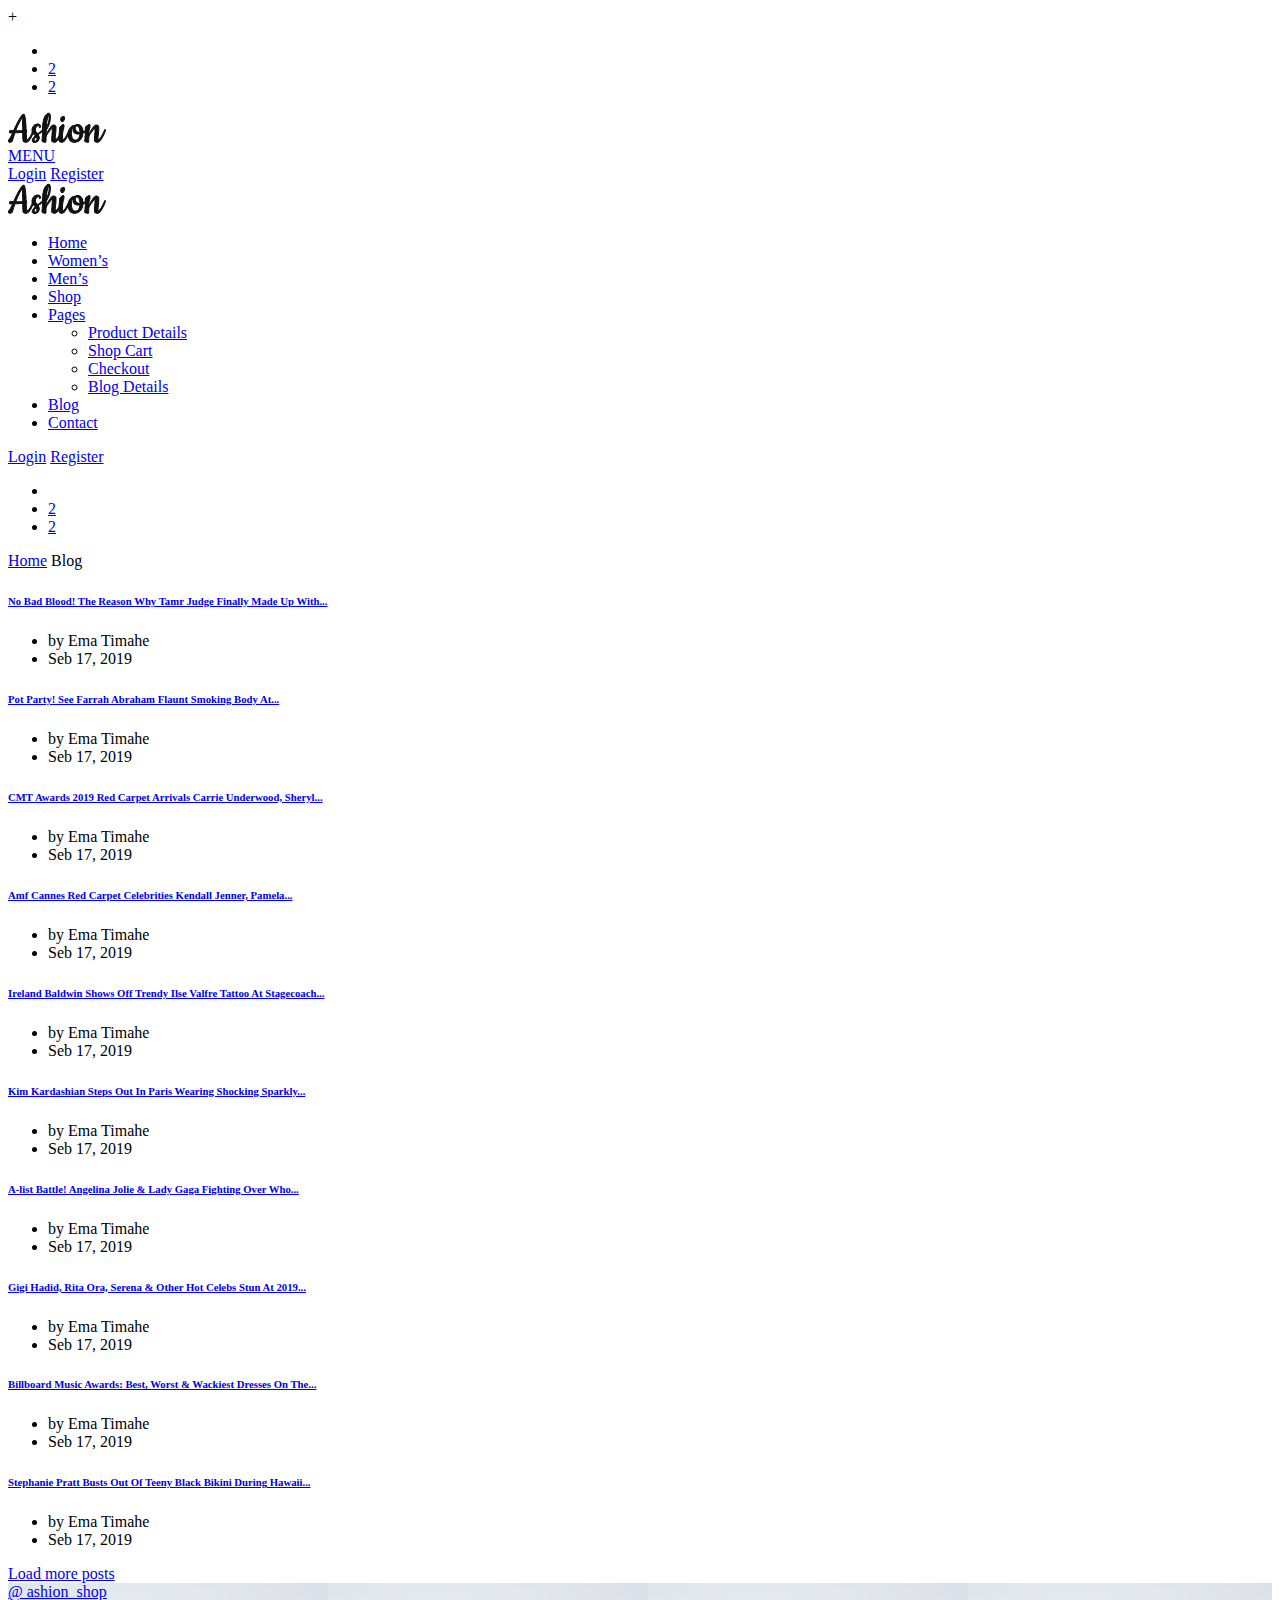
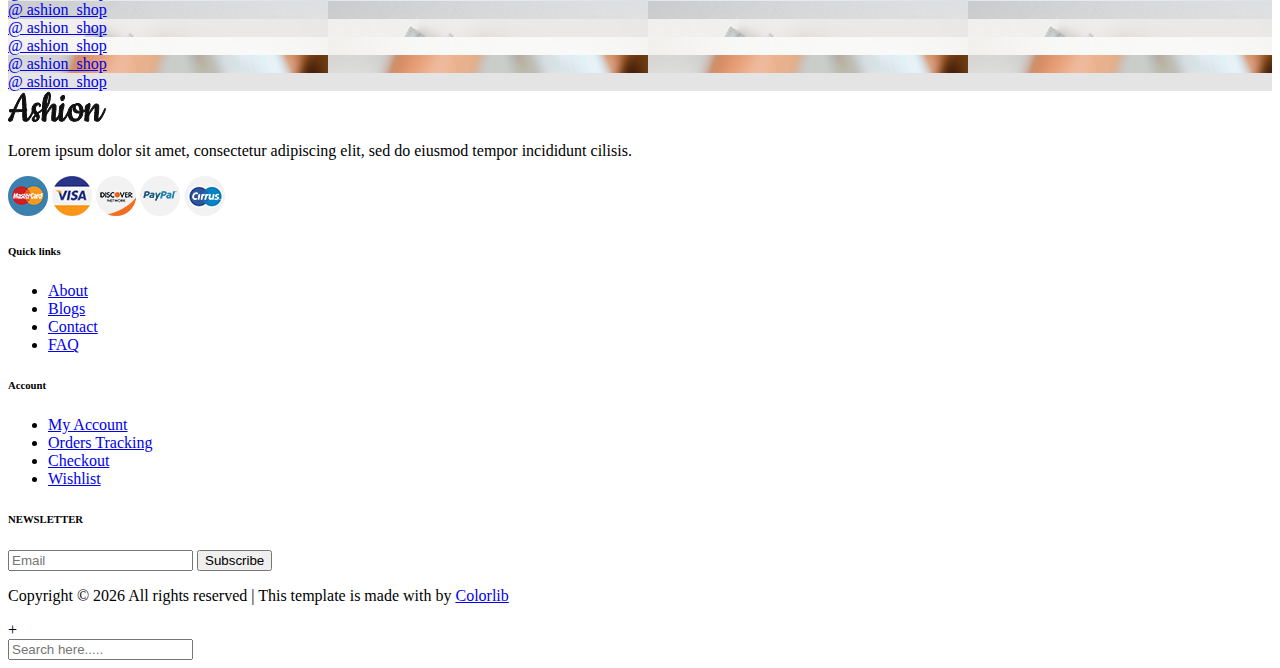
<file: blog.html>
<!DOCTYPE html>
<html lang="zxx">

<!-- Mirrored from preview.colorlib.com/theme/ashion/blog.html by HTTrack Website Copier/3.x [XR&CO'2014], Mon, 16 Nov 2020 09:28:29 GMT -->
<head>
<meta charset="UTF-8">
<meta name="description" content="Ashion Template">
<meta name="keywords" content="Ashion, unica, creative, html">
<meta name="viewport" content="width=device-width, initial-scale=1.0">
<meta http-equiv="X-UA-Compatible" content="ie=edge">
<title>Ashion | Template</title>
<!-- Google Font -->
<link href="https://fonts.googleapis.com/css2?family=Cookie&amp;display=swap" rel="stylesheet">
<link href="https://fonts.googleapis.com/css2?family=Montserrat:wght@400;500;600;700;800;900&amp;display=swap" rel="stylesheet">
<!-- Css Styles -->
<link rel="stylesheet" href="css/A.bootstrap.min.css%2bfont-awesome.min.css%2belegant-icons.css%2bjquery-ui.min.css%2bmagnific-popup.css%2bowl.carousel.min.css%2bslicknav.min.css%2bstyle.css%2cMcc.Q4HA9oFaDW.css.pagespeed.cf" type="text/css"/>
</head>
<body>
<!-- Page Preloder -->
<div id="preloder">
<div class="loader"></div>
</div>
<!-- Offcanvas Menu Begin -->
<div class="offcanvas-menu-overlay"></div>
<div class="offcanvas-menu-wrapper">
<div class="offcanvas__close">+</div>
<ul class="offcanvas__widget">
<li><span class="icon_search search-switch"></span></li>
<li><a href="#"><span class="icon_heart_alt"></span>
<div class="tip">2</div>
</a></li>
<li><a href="#"><span class="icon_bag_alt"></span>
<div class="tip">2</div>
</a></li>
</ul>
<div class="offcanvas__logo">
<a href="index-2.html"><img src="img/xlogo.png.pagespeed.ic.dMEbYJQQLP.png" alt=""></a>
</div>
<div id="mobile-menu-wrap"></div>
<div class="offcanvas__auth">
<a href="#">Login</a>
<a href="#">Register</a>
</div>
</div>
<!-- Offcanvas Menu End -->
<!-- Header Section Begin -->
<header class="header">
<div class="container-fluid">
<div class="row">
<div class="col-xl-3 col-lg-2">
<div class="header__logo">
<a href="index-2.html"><img src="img/xlogo.png.pagespeed.ic.dMEbYJQQLP.png" alt=""></a>
</div>
</div>
<div class="col-xl-6 col-lg-7">
<nav class="header__menu">
<ul>
<li><a href="index-2.html">Home</a></li>
<li><a href="#">Women’s</a></li>
<li><a href="#">Men’s</a></li>
<li class="active"><a href="shop.html">Shop</a></li>
<li><a href="#">Pages</a>
<ul class="dropdown">
<li><a href="product-details.html">Product Details</a></li>
<li><a href="shop-cart.html">Shop Cart</a></li>
<li><a href="checkout.html">Checkout</a></li>
<li><a href="blog-details.html">Blog Details</a></li>
</ul>
</li>
<li><a href="blog.html">Blog</a></li>
<li><a href="contact.html">Contact</a></li>
</ul>
</nav>
</div>
<div class="col-lg-3">
<div class="header__right">
<div class="header__right__auth">
<a href="#">Login</a>
<a href="#">Register</a>
</div>
<ul class="header__right__widget">
<li><span class="icon_search search-switch"></span></li>
<li><a href="#"><span class="icon_heart_alt"></span>
<div class="tip">2</div>
</a></li>
<li><a href="#"><span class="icon_bag_alt"></span>
<div class="tip">2</div>
</a></li>
</ul>
</div>
</div>
</div>
<div class="canvas__open">
<i class="fa fa-bars"></i>
</div>
</div>
</header>
<!-- Header Section End -->
<!-- Breadcrumb Begin -->
<div class="breadcrumb-option">
<div class="container">
<div class="row">
<div class="col-lg-12">
<div class="breadcrumb__links">
<a href="index-2.html"><i class="fa fa-home"></i> Home</a>
<span>Blog</span>
</div>
</div>
</div>
</div>
</div>
<!-- Breadcrumb End -->
<!-- Blog Section Begin -->
<section class="blog spad">
<div class="container">
<div class="row">
<div class="col-lg-4 col-md-4 col-sm-6">
<div class="blog__item">
<div class="blog__item__pic large__item set-bg" data-setbg="img/blog/blog-1.jpg"></div>
<div class="blog__item__text">
<h6><a href="#">No Bad Blood! The Reason Why Tamr Judge Finally Made Up With...</a></h6>
<ul>
<li>by <span>Ema Timahe</span></li>
<li>Seb 17, 2019</li>
</ul>
</div>
</div>
<div class="blog__item">
<div class="blog__item__pic set-bg" data-setbg="img/blog/blog-7.jpg"></div>
<div class="blog__item__text">
<h6><a href="#">Pot Party! See Farrah Abraham Flaunt Smoking Body At...</a></h6>
<ul>
<li>by <span>Ema Timahe</span></li>
<li>Seb 17, 2019</li>
</ul>
</div>
</div>
<div class="blog__item">
<div class="blog__item__pic set-bg" data-setbg="img/blog/blog-9.jpg"></div>
<div class="blog__item__text">
<h6><a href="#">CMT Awards 2019 Red Carpet Arrivals Carrie Underwood, Sheryl...</a></h6>
<ul>
<li>by <span>Ema Timahe</span></li>
<li>Seb 17, 2019</li>
</ul>
</div>
</div>
</div>
<div class="col-lg-4 col-md-4 col-sm-6">
<div class="blog__item">
<div class="blog__item__pic set-bg" data-setbg="img/blog/blog-2.jpg"></div>
<div class="blog__item__text">
<h6><a href="#">Amf Cannes Red Carpet Celebrities Kendall Jenner, Pamela...</a></h6>
<ul>
<li>by <span>Ema Timahe</span></li>
<li>Seb 17, 2019</li>
</ul>
</div>
</div>
<div class="blog__item">
<div class="blog__item__pic set-bg" data-setbg="img/blog/blog-4.jpg"></div>
<div class="blog__item__text">
<h6><a href="#">Ireland Baldwin Shows Off Trendy Ilse Valfre Tattoo At Stagecoach...</a>
</h6>
<ul>
<li>by <span>Ema Timahe</span></li>
<li>Seb 17, 2019</li>
</ul>
</div>
</div>
<div class="blog__item">
<div class="blog__item__pic set-bg" data-setbg="img/blog/blog-8.jpg"></div>
<div class="blog__item__text">
<h6><a href="#">Kim Kardashian Steps Out In Paris Wearing Shocking Sparkly...</a></h6>
<ul>
<li>by <span>Ema Timahe</span></li>
<li>Seb 17, 2019</li>
</ul>
</div>
</div>
<div class="blog__item">
<div class="blog__item__pic set-bg" data-setbg="img/blog/blog-10.jpg"></div>
<div class="blog__item__text">
<h6><a href="#">A-list Battle! Angelina Jolie & Lady Gaga Fighting Over Who...</a></h6>
<ul>
<li>by <span>Ema Timahe</span></li>
<li>Seb 17, 2019</li>
</ul>
</div>
</div>
</div>
<div class="col-lg-4 col-md-4 col-sm-6">
<div class="blog__item">
<div class="blog__item__pic set-bg" data-setbg="img/blog/blog-3.jpg"></div>
<div class="blog__item__text">
<h6><a href="#">Gigi Hadid, Rita Ora, Serena & Other Hot Celebs Stun At 2019...</a></h6>
<ul>
<li>by <span>Ema Timahe</span></li>
<li>Seb 17, 2019</li>
</ul>
</div>
</div>
<div class="blog__item">
<div class="blog__item__pic set-bg" data-setbg="img/blog/blog-5.jpg"></div>
<div class="blog__item__text">
<h6><a href="#">Billboard Music Awards: Best, Worst & Wackiest Dresses On The...</a></h6>
<ul>
<li>by <span>Ema Timahe</span></li>
<li>Seb 17, 2019</li>
</ul>
</div>
</div>
<div class="blog__item">
<div class="blog__item__pic large__item set-bg" data-setbg="img/blog/blog-6.jpg"></div>
<div class="blog__item__text">
<h6><a href="#">Stephanie Pratt Busts Out Of Teeny Black Bikini During Hawaii...</a></h6>
<ul>
<li>by <span>Ema Timahe</span></li>
<li>Seb 17, 2019</li>
</ul>
</div>
</div>
</div>
<div class="col-lg-12 text-center">
<a href="#" class="primary-btn load-btn">Load more posts</a>
</div>
</div>
</div>
</section>
<!-- Blog Section End -->
<!-- Instagram Begin -->
<div class="instagram">
<div class="container-fluid">
<div class="row">
<div class="col-lg-2 col-md-4 col-sm-4 p-0">
<div class="instagram__item set-bg" data-setbg="img/instagram/insta-1.jpg">
<div class="instagram__text">
<i class="fa fa-instagram"></i>
<a href="#">@ ashion_shop</a>
</div>
</div>
</div>
<div class="col-lg-2 col-md-4 col-sm-4 p-0">
<div class="instagram__item set-bg" data-setbg="img/instagram/insta-2.jpg">
<div class="instagram__text">
<i class="fa fa-instagram"></i>
<a href="#">@ ashion_shop</a>
</div>
</div>
</div>
<div class="col-lg-2 col-md-4 col-sm-4 p-0">
<div class="instagram__item set-bg" data-setbg="img/instagram/insta-3.jpg">
<div class="instagram__text">
<i class="fa fa-instagram"></i>
<a href="#">@ ashion_shop</a>
</div>
</div>
</div>
<div class="col-lg-2 col-md-4 col-sm-4 p-0">
<div class="instagram__item set-bg" data-setbg="img/instagram/insta-4.jpg">
<div class="instagram__text">
<i class="fa fa-instagram"></i>
<a href="#">@ ashion_shop</a>
</div>
</div>
</div>
<div class="col-lg-2 col-md-4 col-sm-4 p-0">
<div class="instagram__item set-bg" data-setbg="img/instagram/insta-5.jpg">
<div class="instagram__text">
<i class="fa fa-instagram"></i>
<a href="#">@ ashion_shop</a>
</div>
</div>
</div>
<div class="col-lg-2 col-md-4 col-sm-4 p-0">
<div class="instagram__item set-bg" data-setbg="img/instagram/insta-6.jpg">
<div class="instagram__text">
<i class="fa fa-instagram"></i>
<a href="#">@ ashion_shop</a>
</div>
</div>
</div>
</div>
</div>
</div>
<!-- Instagram End -->
<!-- Footer Section Begin -->
<footer class="footer">
<div class="container">
<div class="row">
<div class="col-lg-4 col-md-6 col-sm-7">
<div class="footer__about">
<div class="footer__logo">
<a href="index-2.html"><img src="img/xlogo.png.pagespeed.ic.dMEbYJQQLP.png" alt=""></a>
</div>
<p>Lorem ipsum dolor sit amet, consectetur adipiscing elit, sed do eiusmod tempor incididunt
cilisis.</p>
<div class="footer__payment">
<a href="#"><img src="img/payment/xpayment-1.png.pagespeed.ic.i27H914Fvu.png" alt=""></a>
<a href="#"><img src="img/payment/xpayment-2.png.pagespeed.ic.vsRq3-iyeB.png" alt=""></a>
<a href="#"><img src="img/payment/xpayment-3.png.pagespeed.ic.XIsMmJrav6.png" alt=""></a>
<a href="#"><img src="img/payment/xpayment-4.png.pagespeed.ic.0osXNwgIrJ.png" alt=""></a>
<a href="#"><img src="img/payment/xpayment-5.png.pagespeed.ic.L93IpQaNVe.png" alt=""></a>
</div>
</div>
</div>
<div class="col-lg-2 col-md-3 col-sm-5">
<div class="footer__widget">
<h6>Quick links</h6>
<ul>
<li><a href="#">About</a></li>
<li><a href="#">Blogs</a></li>
<li><a href="#">Contact</a></li>
<li><a href="#">FAQ</a></li>
</ul>
</div>
</div>
<div class="col-lg-2 col-md-3 col-sm-4">
<div class="footer__widget">
<h6>Account</h6>
<ul>
<li><a href="#">My Account</a></li>
<li><a href="#">Orders Tracking</a></li>
<li><a href="#">Checkout</a></li>
<li><a href="#">Wishlist</a></li>
</ul>
</div>
</div>
<div class="col-lg-4 col-md-8 col-sm-8">
<div class="footer__newslatter">
<h6>NEWSLETTER</h6>
<form action="#">
<input type="text" placeholder="Email">
<button type="submit" class="site-btn">Subscribe</button>
</form>
<div class="footer__social">
<a href="#"><i class="fa fa-facebook"></i></a>
<a href="#"><i class="fa fa-twitter"></i></a>
<a href="#"><i class="fa fa-youtube-play"></i></a>
<a href="#"><i class="fa fa-instagram"></i></a>
<a href="#"><i class="fa fa-pinterest"></i></a>
</div>
</div>
</div>
</div>
<div class="row">
<div class="col-lg-12">
<!-- Link back to Colorlib can't be removed. Template is licensed under CC BY 3.0. -->
<div class="footer__copyright__text">
<p>Copyright &copy; <script>document.write(new Date().getFullYear());</script> All rights reserved | This template is made with <i class="fa fa-heart" aria-hidden="true"></i> by <a href="https://colorlib.com/" target="_blank">Colorlib</a></p>
</div>
<!-- Link back to Colorlib can't be removed. Template is licensed under CC BY 3.0. -->
</div>
</div>
</div>
</footer>
<!-- Footer Section End -->
<!-- Search Begin -->
<div class="search-model">
<div class="h-100 d-flex align-items-center justify-content-center">
<div class="search-close-switch">+</div>
<form class="search-model-form">
<input type="text" id="search-input" placeholder="Search here.....">
</form>
</div>
</div>
<!-- Search End -->
<!-- Js Plugins -->
<script src="js/jquery-3.3.1.min.js.pagespeed.jm.r0B4QCxeCQ.js"></script>
<script src="js/bootstrap.min.js%2bjquery.magnific-popup.min.js.pagespeed.jc.MsO-QLK1vA.js"></script><script>eval(mod_pagespeed_6R$dWlKIEC);</script>
<script>eval(mod_pagespeed_QBqr9ntVxz);</script>
<script src="js/jquery-ui.min.js.pagespeed.jm.kliCpEL7OZ.js"></script>
<script src="js/mixitup.min.js.pagespeed.jm.NgMFDHThj4.js"></script>
<script src="js/jquery.countdown.min.js%2bjquery.slicknav.js%2bowl.carousel.min.js.pagespeed.jc.A97HnR9lbi.js"></script><script>eval(mod_pagespeed_Hj9q0pajNp);</script>
<script>eval(mod_pagespeed_zFhr5n8ShO);</script>
<script>eval(mod_pagespeed_UFOUhdXebN);</script>
<script src="js/jquery.nicescroll.min.js.pagespeed.jm.UOau_5DnpQ.js"></script>
<script src="js/main.js.pagespeed.jm.UUwDTn1Cyk.js"></script>
<!-- Global site tag (gtag.js) - Google Analytics -->
<script async src="https://www.googletagmanager.com/gtag/js?id=UA-23581568-13"></script>
<script>window.dataLayer=window.dataLayer||[];function gtag(){dataLayer.push(arguments);}gtag('js',new Date());gtag('config','UA-23581568-13');</script>
</body>

<!-- Mirrored from preview.colorlib.com/theme/ashion/blog.html by HTTrack Website Copier/3.x [XR&CO'2014], Mon, 16 Nov 2020 09:28:34 GMT -->
</html>
</file>
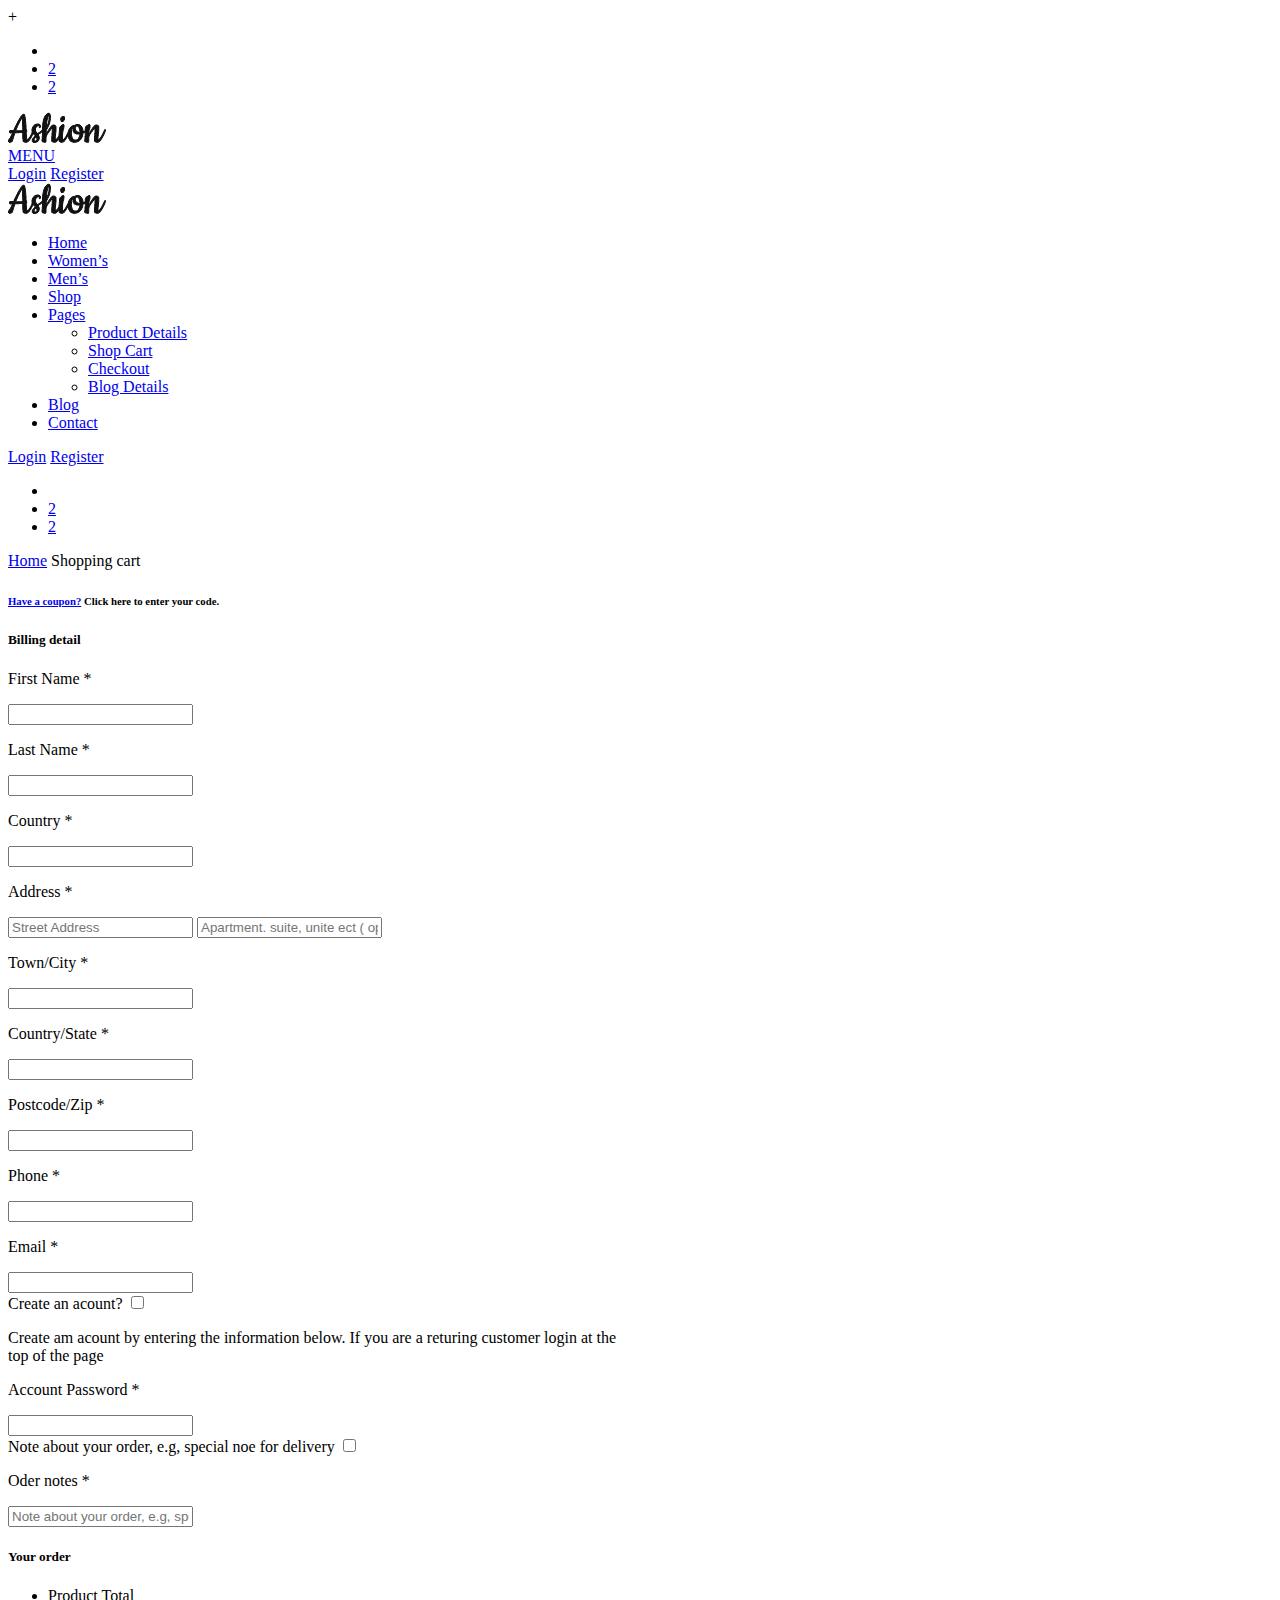
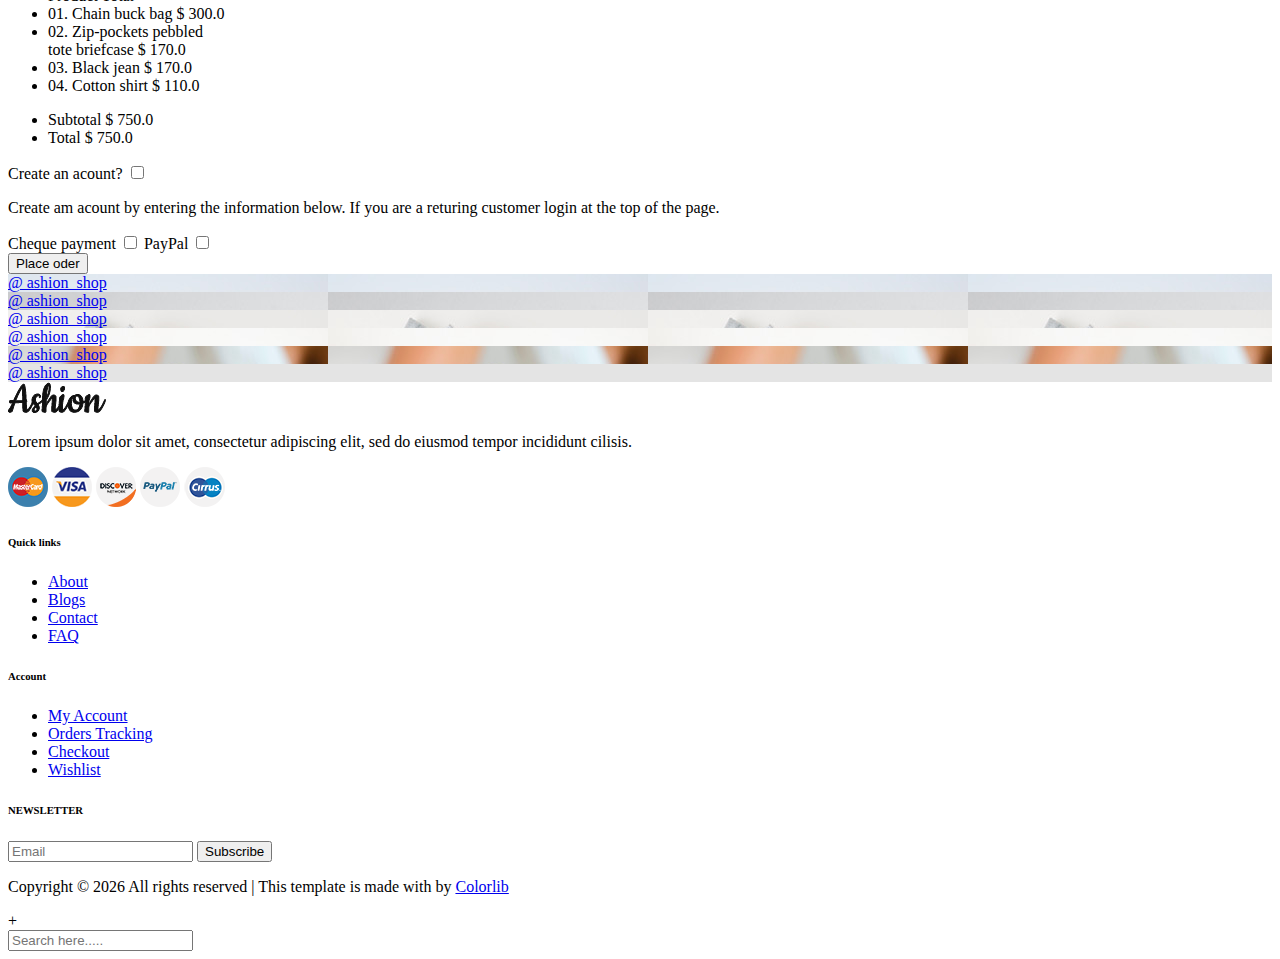
<file: checkout.html>
<!DOCTYPE html>
<html lang="zxx">

<!-- Mirrored from preview.colorlib.com/theme/ashion/checkout.html by HTTrack Website Copier/3.x [XR&CO'2014], Mon, 16 Nov 2020 09:28:26 GMT -->
<head>
<meta charset="UTF-8">
<meta name="description" content="Ashion Template">
<meta name="keywords" content="Ashion, unica, creative, html">
<meta name="viewport" content="width=device-width, initial-scale=1.0">
<meta http-equiv="X-UA-Compatible" content="ie=edge">
<title>Ashion | Template</title>
<!-- Google Font -->
<link href="https://fonts.googleapis.com/css2?family=Cookie&amp;display=swap" rel="stylesheet">
<link href="https://fonts.googleapis.com/css2?family=Montserrat:wght@400;500;600;700;800;900&amp;display=swap" rel="stylesheet">
<!-- Css Styles -->
<link rel="stylesheet" href="css/A.bootstrap.min.css%2bfont-awesome.min.css%2belegant-icons.css%2bjquery-ui.min.css%2bmagnific-popup.css%2bowl.carousel.min.css%2bslicknav.min.css%2bstyle.css%2cMcc.Q4HA9oFaDW.css.pagespeed.cf" type="text/css"/>
</head>
<body>
<!-- Page Preloder -->
<div id="preloder">
<div class="loader"></div>
</div>
<!-- Offcanvas Menu Begin -->
<div class="offcanvas-menu-overlay"></div>
<div class="offcanvas-menu-wrapper">
<div class="offcanvas__close">+</div>
<ul class="offcanvas__widget">
<li><span class="icon_search search-switch"></span></li>
<li><a href="#"><span class="icon_heart_alt"></span>
<div class="tip">2</div>
</a></li>
<li><a href="#"><span class="icon_bag_alt"></span>
<div class="tip">2</div>
</a></li>
</ul>
<div class="offcanvas__logo">
<a href="index-2.html"><img src="img/xlogo.png.pagespeed.ic.dMEbYJQQLP.png" alt=""></a>
</div>
<div id="mobile-menu-wrap"></div>
<div class="offcanvas__auth">
<a href="#">Login</a>
<a href="#">Register</a>
</div>
</div>
<!-- Offcanvas Menu End -->
<!-- Header Section Begin -->
<header class="header">
<div class="container-fluid">
<div class="row">
<div class="col-xl-3 col-lg-2">
<div class="header__logo">
<a href="index-2.html"><img src="img/xlogo.png.pagespeed.ic.dMEbYJQQLP.png" alt=""></a>
</div>
</div>
<div class="col-xl-6 col-lg-7">
<nav class="header__menu">
<ul>
<li><a href="index-2.html">Home</a></li>
<li><a href="#">Women’s</a></li>
<li><a href="#">Men’s</a></li>
<li class="active"><a href="shop.html">Shop</a></li>
<li><a href="#">Pages</a>
<ul class="dropdown">
<li><a href="product-details.html">Product Details</a></li>
<li><a href="shop-cart.html">Shop Cart</a></li>
<li><a href="checkout.html">Checkout</a></li>
<li><a href="blog-details.html">Blog Details</a></li>
</ul>
</li>
<li><a href="blog.html">Blog</a></li>
<li><a href="contact.html">Contact</a></li>
</ul>
</nav>
</div>
<div class="col-lg-3">
<div class="header__right">
<div class="header__right__auth">
<a href="#">Login</a>
<a href="#">Register</a>
</div>
<ul class="header__right__widget">
<li><span class="icon_search search-switch"></span></li>
<li><a href="#"><span class="icon_heart_alt"></span>
<div class="tip">2</div>
</a></li>
<li><a href="#"><span class="icon_bag_alt"></span>
<div class="tip">2</div>
</a></li>
</ul>
</div>
</div>
</div>
<div class="canvas__open">
<i class="fa fa-bars"></i>
</div>
</div>
</header>
<!-- Header Section End -->
<!-- Breadcrumb Begin -->
<div class="breadcrumb-option">
<div class="container">
<div class="row">
<div class="col-lg-12">
<div class="breadcrumb__links">
<a href="index-2.html"><i class="fa fa-home"></i> Home</a>
<span>Shopping cart</span>
</div>
</div>
</div>
</div>
</div>
<!-- Breadcrumb End -->
<!-- Checkout Section Begin -->
<section class="checkout spad">
<div class="container">
<div class="row">
<div class="col-lg-12">
<h6 class="coupon__link"><span class="icon_tag_alt"></span> <a href="#">Have a coupon?</a> Click
here to enter your code.</h6>
</div>
</div>
<form action="#" class="checkout__form">
<div class="row">
<div class="col-lg-8">
<h5>Billing detail</h5>
<div class="row">
<div class="col-lg-6 col-md-6 col-sm-6">
<div class="checkout__form__input">
<p>First Name <span>*</span></p>
<input type="text">
</div>
</div>
<div class="col-lg-6 col-md-6 col-sm-6">
<div class="checkout__form__input">
<p>Last Name <span>*</span></p>
<input type="text">
</div>
</div>
<div class="col-lg-12">
<div class="checkout__form__input">
<p>Country <span>*</span></p>
<input type="text">
</div>
<div class="checkout__form__input">
<p>Address <span>*</span></p>
<input type="text" placeholder="Street Address">
<input type="text" placeholder="Apartment. suite, unite ect ( optinal )">
</div>
<div class="checkout__form__input">
<p>Town/City <span>*</span></p>
<input type="text">
</div>
<div class="checkout__form__input">
<p>Country/State <span>*</span></p>
<input type="text">
</div>
<div class="checkout__form__input">
<p>Postcode/Zip <span>*</span></p>
<input type="text">
</div>
</div>
<div class="col-lg-6 col-md-6 col-sm-6">
<div class="checkout__form__input">
<p>Phone <span>*</span></p>
<input type="text">
</div>
</div>
<div class="col-lg-6 col-md-6 col-sm-6">
<div class="checkout__form__input">
<p>Email <span>*</span></p>
<input type="text">
</div>
</div>
<div class="col-lg-12">
<div class="checkout__form__checkbox">
<label for="acc">
Create an acount?
<input type="checkbox" id="acc">
<span class="checkmark"></span>
</label>
<p>Create am acount by entering the information below. If you are a returing
customer login at the <br/>top of the page</p>
</div>
<div class="checkout__form__input">
<p>Account Password <span>*</span></p>
<input type="text">
</div>
<div class="checkout__form__checkbox">
<label for="note">
Note about your order, e.g, special noe for delivery
<input type="checkbox" id="note">
<span class="checkmark"></span>
</label>
</div>
<div class="checkout__form__input">
<p>Oder notes <span>*</span></p>
<input type="text" placeholder="Note about your order, e.g, special noe for delivery">
</div>
</div>
</div>
</div>
<div class="col-lg-4">
<div class="checkout__order">
<h5>Your order</h5>
<div class="checkout__order__product">
<ul>
<li>
<span class="top__text">Product</span>
<span class="top__text__right">Total</span>
</li>
<li>01. Chain buck bag <span>$ 300.0</span></li>
<li>02. Zip-pockets pebbled<br/> tote briefcase <span>$ 170.0</span></li>
<li>03. Black jean <span>$ 170.0</span></li>
<li>04. Cotton shirt <span>$ 110.0</span></li>
</ul>
</div>
<div class="checkout__order__total">
<ul>
<li>Subtotal <span>$ 750.0</span></li>
<li>Total <span>$ 750.0</span></li>
</ul>
</div>
<div class="checkout__order__widget">
<label for="o-acc">
Create an acount?
<input type="checkbox" id="o-acc">
<span class="checkmark"></span>
</label>
<p>Create am acount by entering the information below. If you are a returing customer
login at the top of the page.</p>
<label for="check-payment">
Cheque payment
<input type="checkbox" id="check-payment">
<span class="checkmark"></span>
</label>
<label for="paypal">
PayPal
<input type="checkbox" id="paypal">
<span class="checkmark"></span>
</label>
</div>
<button type="submit" class="site-btn">Place oder</button>
</div>
</div>
</div>
</form>
</div>
</section>
<!-- Checkout Section End -->
<!-- Instagram Begin -->
<div class="instagram">
<div class="container-fluid">
<div class="row">
<div class="col-lg-2 col-md-4 col-sm-4 p-0">
<div class="instagram__item set-bg" data-setbg="img/instagram/insta-1.jpg">
<div class="instagram__text">
<i class="fa fa-instagram"></i>
<a href="#">@ ashion_shop</a>
</div>
</div>
</div>
<div class="col-lg-2 col-md-4 col-sm-4 p-0">
<div class="instagram__item set-bg" data-setbg="img/instagram/insta-2.jpg">
<div class="instagram__text">
<i class="fa fa-instagram"></i>
<a href="#">@ ashion_shop</a>
</div>
</div>
</div>
<div class="col-lg-2 col-md-4 col-sm-4 p-0">
<div class="instagram__item set-bg" data-setbg="img/instagram/insta-3.jpg">
<div class="instagram__text">
<i class="fa fa-instagram"></i>
<a href="#">@ ashion_shop</a>
</div>
</div>
</div>
<div class="col-lg-2 col-md-4 col-sm-4 p-0">
<div class="instagram__item set-bg" data-setbg="img/instagram/insta-4.jpg">
<div class="instagram__text">
<i class="fa fa-instagram"></i>
<a href="#">@ ashion_shop</a>
</div>
</div>
</div>
<div class="col-lg-2 col-md-4 col-sm-4 p-0">
<div class="instagram__item set-bg" data-setbg="img/instagram/insta-5.jpg">
<div class="instagram__text">
<i class="fa fa-instagram"></i>
<a href="#">@ ashion_shop</a>
</div>
</div>
</div>
<div class="col-lg-2 col-md-4 col-sm-4 p-0">
<div class="instagram__item set-bg" data-setbg="img/instagram/insta-6.jpg">
<div class="instagram__text">
<i class="fa fa-instagram"></i>
<a href="#">@ ashion_shop</a>
</div>
</div>
</div>
</div>
</div>
</div>
<!-- Instagram End -->
<!-- Footer Section Begin -->
<footer class="footer">
<div class="container">
<div class="row">
<div class="col-lg-4 col-md-6 col-sm-7">
<div class="footer__about">
<div class="footer__logo">
<a href="index-2.html"><img src="img/xlogo.png.pagespeed.ic.dMEbYJQQLP.png" alt=""></a>
</div>
<p>Lorem ipsum dolor sit amet, consectetur adipiscing elit, sed do eiusmod tempor incididunt
cilisis.</p>
<div class="footer__payment">
<a href="#"><img src="img/payment/xpayment-1.png.pagespeed.ic.i27H914Fvu.png" alt=""></a>
<a href="#"><img src="img/payment/xpayment-2.png.pagespeed.ic.vsRq3-iyeB.png" alt=""></a>
<a href="#"><img src="img/payment/xpayment-3.png.pagespeed.ic.XIsMmJrav6.png" alt=""></a>
<a href="#"><img src="img/payment/xpayment-4.png.pagespeed.ic.0osXNwgIrJ.png" alt=""></a>
<a href="#"><img src="img/payment/xpayment-5.png.pagespeed.ic.L93IpQaNVe.png" alt=""></a>
</div>
</div>
</div>
<div class="col-lg-2 col-md-3 col-sm-5">
<div class="footer__widget">
<h6>Quick links</h6>
<ul>
<li><a href="#">About</a></li>
<li><a href="#">Blogs</a></li>
<li><a href="#">Contact</a></li>
<li><a href="#">FAQ</a></li>
</ul>
</div>
</div>
<div class="col-lg-2 col-md-3 col-sm-4">
<div class="footer__widget">
<h6>Account</h6>
<ul>
<li><a href="#">My Account</a></li>
<li><a href="#">Orders Tracking</a></li>
<li><a href="#">Checkout</a></li>
<li><a href="#">Wishlist</a></li>
</ul>
</div>
</div>
<div class="col-lg-4 col-md-8 col-sm-8">
<div class="footer__newslatter">
<h6>NEWSLETTER</h6>
<form action="#">
<input type="text" placeholder="Email">
<button type="submit" class="site-btn">Subscribe</button>
</form>
<div class="footer__social">
<a href="#"><i class="fa fa-facebook"></i></a>
<a href="#"><i class="fa fa-twitter"></i></a>
<a href="#"><i class="fa fa-youtube-play"></i></a>
<a href="#"><i class="fa fa-instagram"></i></a>
<a href="#"><i class="fa fa-pinterest"></i></a>
</div>
</div>
</div>
</div>
<div class="row">
<div class="col-lg-12">
<!-- Link back to Colorlib can't be removed. Template is licensed under CC BY 3.0. -->
<div class="footer__copyright__text">
<p>Copyright &copy; <script>document.write(new Date().getFullYear());</script> All rights reserved | This template is made with <i class="fa fa-heart" aria-hidden="true"></i> by <a href="https://colorlib.com/" target="_blank">Colorlib</a></p>
</div>
<!-- Link back to Colorlib can't be removed. Template is licensed under CC BY 3.0. -->
</div>
</div>
</div>
</footer>
<!-- Footer Section End -->
<!-- Search Begin -->
<div class="search-model">
<div class="h-100 d-flex align-items-center justify-content-center">
<div class="search-close-switch">+</div>
<form class="search-model-form">
<input type="text" id="search-input" placeholder="Search here.....">
</form>
</div>
</div>
<!-- Search End -->
<!-- Js Plugins -->
<script src="js/jquery-3.3.1.min.js.pagespeed.jm.r0B4QCxeCQ.js"></script>
<script src="js/bootstrap.min.js%2bjquery.magnific-popup.min.js.pagespeed.jc.MsO-QLK1vA.js"></script><script>eval(mod_pagespeed_6R$dWlKIEC);</script>
<script>eval(mod_pagespeed_QBqr9ntVxz);</script>
<script src="js/jquery-ui.min.js.pagespeed.jm.kliCpEL7OZ.js"></script>
<script src="js/mixitup.min.js.pagespeed.jm.NgMFDHThj4.js"></script>
<script src="js/jquery.countdown.min.js%2bjquery.slicknav.js%2bowl.carousel.min.js.pagespeed.jc.A97HnR9lbi.js"></script><script>eval(mod_pagespeed_Hj9q0pajNp);</script>
<script>eval(mod_pagespeed_zFhr5n8ShO);</script>
<script>eval(mod_pagespeed_UFOUhdXebN);</script>
<script src="js/jquery.nicescroll.min.js.pagespeed.jm.UOau_5DnpQ.js"></script>
<script src="js/main.js.pagespeed.jm.UUwDTn1Cyk.js"></script>
<!-- Global site tag (gtag.js) - Google Analytics -->
<script async src="https://www.googletagmanager.com/gtag/js?id=UA-23581568-13"></script>
<script>window.dataLayer=window.dataLayer||[];function gtag(){dataLayer.push(arguments);}gtag('js',new Date());gtag('config','UA-23581568-13');</script>
</body>

<!-- Mirrored from preview.colorlib.com/theme/ashion/checkout.html by HTTrack Website Copier/3.x [XR&CO'2014], Mon, 16 Nov 2020 09:28:26 GMT -->
</html>
</file>
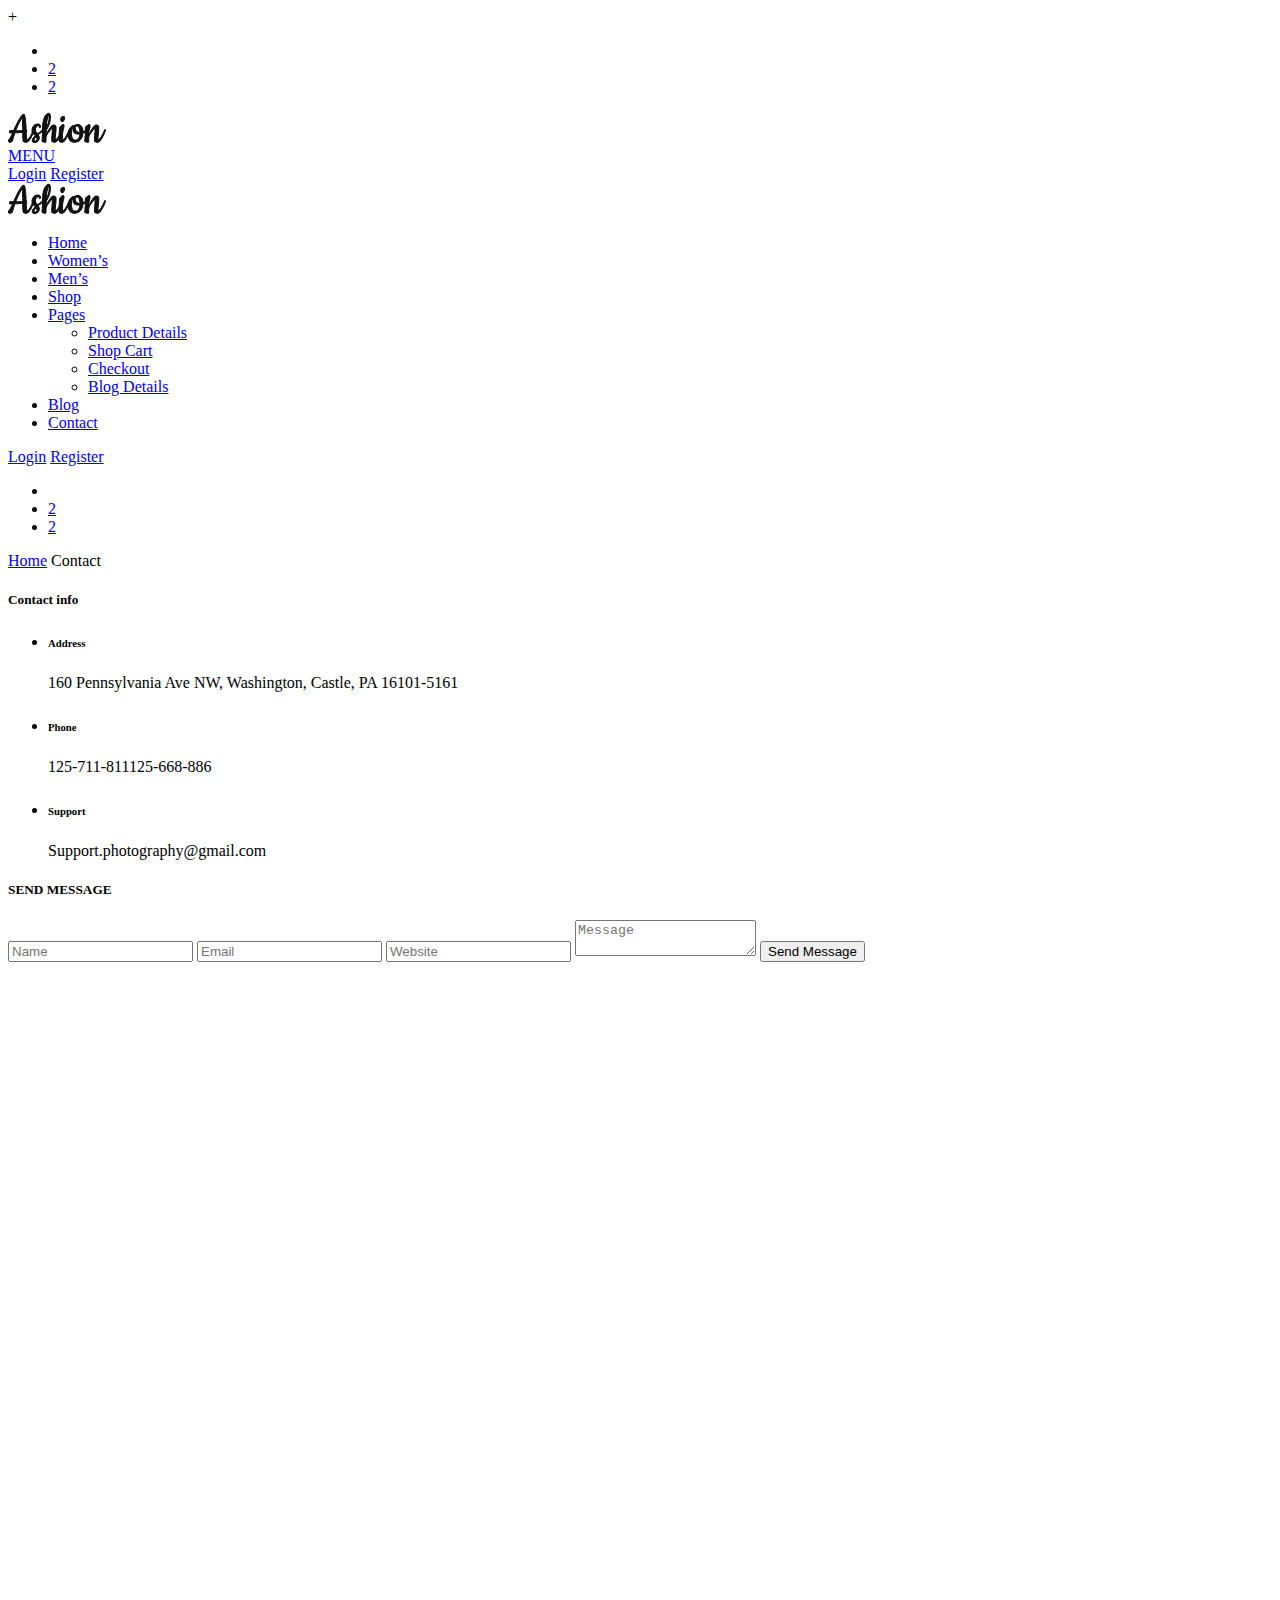
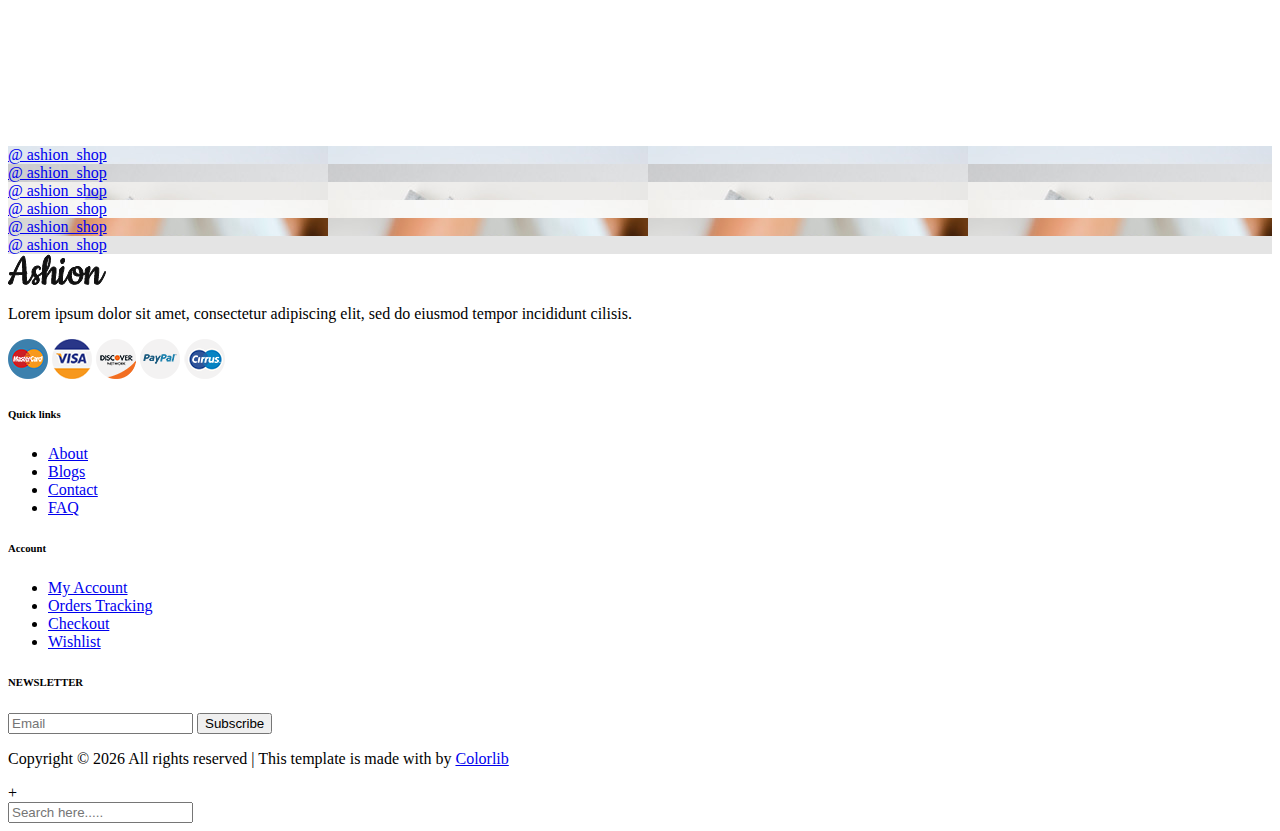
<file: contact.html>
<!DOCTYPE html>
<html lang="zxx">

<!-- Mirrored from preview.colorlib.com/theme/ashion/contact.html by HTTrack Website Copier/3.x [XR&CO'2014], Mon, 16 Nov 2020 09:28:34 GMT -->
<head>
<meta charset="UTF-8">
<meta name="description" content="Ashion Template">
<meta name="keywords" content="Ashion, unica, creative, html">
<meta name="viewport" content="width=device-width, initial-scale=1.0">
<meta http-equiv="X-UA-Compatible" content="ie=edge">
<title>Ashion | Template</title>
<!-- Google Font -->
<link href="https://fonts.googleapis.com/css2?family=Cookie&amp;display=swap" rel="stylesheet">
<link href="https://fonts.googleapis.com/css2?family=Montserrat:wght@400;500;600;700;800;900&amp;display=swap" rel="stylesheet">
<!-- Css Styles -->
<link rel="stylesheet" href="css/A.bootstrap.min.css%2bfont-awesome.min.css%2belegant-icons.css%2bjquery-ui.min.css%2bmagnific-popup.css%2bowl.carousel.min.css%2bslicknav.min.css%2bstyle.css%2cMcc.Q4HA9oFaDW.css.pagespeed.cf" type="text/css"/>
</head>
<body>
<!-- Page Preloder -->
<div id="preloder">
<div class="loader"></div>
</div>
<!-- Offcanvas Menu Begin -->
<div class="offcanvas-menu-overlay"></div>
<div class="offcanvas-menu-wrapper">
<div class="offcanvas__close">+</div>
<ul class="offcanvas__widget">
<li><span class="icon_search search-switch"></span></li>
<li><a href="#"><span class="icon_heart_alt"></span>
<div class="tip">2</div>
</a></li>
<li><a href="#"><span class="icon_bag_alt"></span>
<div class="tip">2</div>
</a></li>
</ul>
<div class="offcanvas__logo">
<a href="index-2.html"><img src="img/xlogo.png.pagespeed.ic.dMEbYJQQLP.png" alt=""></a>
</div>
<div id="mobile-menu-wrap"></div>
<div class="offcanvas__auth">
<a href="#">Login</a>
<a href="#">Register</a>
</div>
</div>
<!-- Offcanvas Menu End -->
<!-- Header Section Begin -->
<header class="header">
<div class="container-fluid">
<div class="row">
<div class="col-xl-3 col-lg-2">
<div class="header__logo">
<a href="index-2.html"><img src="img/xlogo.png.pagespeed.ic.dMEbYJQQLP.png" alt=""></a>
</div>
</div>
<div class="col-xl-6 col-lg-7">
<nav class="header__menu">
<ul>
<li><a href="index-2.html">Home</a></li>
<li><a href="#">Women’s</a></li>
<li><a href="#">Men’s</a></li>
<li class="active"><a href="shop.html">Shop</a></li>
<li><a href="#">Pages</a>
<ul class="dropdown">
<li><a href="product-details.html">Product Details</a></li>
<li><a href="shop-cart.html">Shop Cart</a></li>
<li><a href="checkout.html">Checkout</a></li>
<li><a href="blog-details.html">Blog Details</a></li>
</ul>
</li>
<li><a href="blog.html">Blog</a></li>
<li><a href="contact.html">Contact</a></li>
</ul>
</nav>
</div>
<div class="col-lg-3">
<div class="header__right">
<div class="header__right__auth">
<a href="#">Login</a>
<a href="#">Register</a>
</div>
<ul class="header__right__widget">
<li><span class="icon_search search-switch"></span></li>
<li><a href="#"><span class="icon_heart_alt"></span>
<div class="tip">2</div>
</a></li>
<li><a href="#"><span class="icon_bag_alt"></span>
<div class="tip">2</div>
</a></li>
</ul>
</div>
</div>
</div>
<div class="canvas__open">
<i class="fa fa-bars"></i>
</div>
</div>
</header>
<!-- Header Section End -->
<!-- Breadcrumb Begin -->
<div class="breadcrumb-option">
<div class="container">
<div class="row">
<div class="col-lg-12">
<div class="breadcrumb__links">
<a href="index-2.html"><i class="fa fa-home"></i> Home</a>
<span>Contact</span>
</div>
</div>
</div>
</div>
</div>
<!-- Breadcrumb End -->
<!-- Contact Section Begin -->
<section class="contact spad">
<div class="container">
<div class="row">
<div class="col-lg-6 col-md-6">
<div class="contact__content">
<div class="contact__address">
<h5>Contact info</h5>
<ul>
<li>
<h6><i class="fa fa-map-marker"></i> Address</h6>
<p>160 Pennsylvania Ave NW, Washington, Castle, PA 16101-5161</p>
</li>
<li>
<h6><i class="fa fa-phone"></i> Phone</h6>
<p><span>125-711-811</span><span>125-668-886</span></p>
</li>
<li>
<h6><i class="fa fa-headphones"></i> Support</h6>
<p>Support.photography@gmail.com</p>
</li>
</ul>
</div>
<div class="contact__form">
<h5>SEND MESSAGE</h5>
<form action="#">
<input type="text" placeholder="Name">
<input type="text" placeholder="Email">
<input type="text" placeholder="Website">
<textarea placeholder="Message"></textarea>
<button type="submit" class="site-btn">Send Message</button>
</form>
</div>
</div>
</div>
<div class="col-lg-6 col-md-6">
<div class="contact__map">
<iframe src="https://www.google.com/maps/embed?pb=!1m18!1m12!1m3!1d48158.305462977965!2d-74.13283844036356!3d41.02757295168286!2m3!1f0!2f0!3f0!3m2!1i1024!2i768!4f13.1!3m3!1m2!1s0x89c2e440473470d7%3A0xcaf503ca2ee57958!2sSaddle%20River%2C%20NJ%2007458%2C%20USA!5e0!3m2!1sen!2sbd!4v1575917275626!5m2!1sen!2sbd" height="780" style="border:0" allowfullscreen="">
</iframe>
</div>
</div>
</div>
</div>
</section>
<!-- Contact Section End -->
<!-- Instagram Begin -->
<div class="instagram">
<div class="container-fluid">
<div class="row">
<div class="col-lg-2 col-md-4 col-sm-4 p-0">
<div class="instagram__item set-bg" data-setbg="img/instagram/insta-1.jpg">
<div class="instagram__text">
<i class="fa fa-instagram"></i>
<a href="#">@ ashion_shop</a>
</div>
</div>
</div>
<div class="col-lg-2 col-md-4 col-sm-4 p-0">
<div class="instagram__item set-bg" data-setbg="img/instagram/insta-2.jpg">
<div class="instagram__text">
<i class="fa fa-instagram"></i>
<a href="#">@ ashion_shop</a>
</div>
</div>
</div>
<div class="col-lg-2 col-md-4 col-sm-4 p-0">
<div class="instagram__item set-bg" data-setbg="img/instagram/insta-3.jpg">
<div class="instagram__text">
<i class="fa fa-instagram"></i>
<a href="#">@ ashion_shop</a>
</div>
</div>
</div>
<div class="col-lg-2 col-md-4 col-sm-4 p-0">
<div class="instagram__item set-bg" data-setbg="img/instagram/insta-4.jpg">
<div class="instagram__text">
<i class="fa fa-instagram"></i>
<a href="#">@ ashion_shop</a>
</div>
</div>
</div>
<div class="col-lg-2 col-md-4 col-sm-4 p-0">
<div class="instagram__item set-bg" data-setbg="img/instagram/insta-5.jpg">
<div class="instagram__text">
<i class="fa fa-instagram"></i>
<a href="#">@ ashion_shop</a>
</div>
</div>
</div>
<div class="col-lg-2 col-md-4 col-sm-4 p-0">
<div class="instagram__item set-bg" data-setbg="img/instagram/insta-6.jpg">
<div class="instagram__text">
<i class="fa fa-instagram"></i>
<a href="#">@ ashion_shop</a>
</div>
</div>
</div>
</div>
</div>
</div>
<!-- Instagram End -->
<!-- Footer Section Begin -->
<footer class="footer">
<div class="container">
<div class="row">
<div class="col-lg-4 col-md-6 col-sm-7">
<div class="footer__about">
<div class="footer__logo">
<a href="index-2.html"><img src="img/xlogo.png.pagespeed.ic.dMEbYJQQLP.png" alt=""></a>
</div>
<p>Lorem ipsum dolor sit amet, consectetur adipiscing elit, sed do eiusmod tempor incididunt
cilisis.</p>
<div class="footer__payment">
<a href="#"><img src="img/payment/xpayment-1.png.pagespeed.ic.i27H914Fvu.png" alt=""></a>
<a href="#"><img src="img/payment/xpayment-2.png.pagespeed.ic.vsRq3-iyeB.png" alt=""></a>
<a href="#"><img src="img/payment/xpayment-3.png.pagespeed.ic.XIsMmJrav6.png" alt=""></a>
<a href="#"><img src="img/payment/xpayment-4.png.pagespeed.ic.0osXNwgIrJ.png" alt=""></a>
<a href="#"><img src="img/payment/xpayment-5.png.pagespeed.ic.L93IpQaNVe.png" alt=""></a>
</div>
</div>
</div>
<div class="col-lg-2 col-md-3 col-sm-5">
<div class="footer__widget">
<h6>Quick links</h6>
<ul>
<li><a href="#">About</a></li>
<li><a href="#">Blogs</a></li>
<li><a href="#">Contact</a></li>
<li><a href="#">FAQ</a></li>
</ul>
</div>
</div>
<div class="col-lg-2 col-md-3 col-sm-4">
<div class="footer__widget">
<h6>Account</h6>
<ul>
<li><a href="#">My Account</a></li>
<li><a href="#">Orders Tracking</a></li>
<li><a href="#">Checkout</a></li>
<li><a href="#">Wishlist</a></li>
</ul>
</div>
</div>
<div class="col-lg-4 col-md-8 col-sm-8">
<div class="footer__newslatter">
<h6>NEWSLETTER</h6>
<form action="#">
<input type="text" placeholder="Email">
<button type="submit" class="site-btn">Subscribe</button>
</form>
<div class="footer__social">
<a href="#"><i class="fa fa-facebook"></i></a>
<a href="#"><i class="fa fa-twitter"></i></a>
<a href="#"><i class="fa fa-youtube-play"></i></a>
<a href="#"><i class="fa fa-instagram"></i></a>
<a href="#"><i class="fa fa-pinterest"></i></a>
</div>
</div>
</div>
</div>
<div class="row">
<div class="col-lg-12">
<!-- Link back to Colorlib can't be removed. Template is licensed under CC BY 3.0. -->
<div class="footer__copyright__text">
<p>Copyright &copy; <script>document.write(new Date().getFullYear());</script> All rights reserved | This template is made with <i class="fa fa-heart" aria-hidden="true"></i> by <a href="https://colorlib.com/" target="_blank">Colorlib</a></p>
</div>
<!-- Link back to Colorlib can't be removed. Template is licensed under CC BY 3.0. -->
</div>
</div>
</div>
</footer>
<!-- Footer Section End -->
<!-- Search Begin -->
<div class="search-model">
<div class="h-100 d-flex align-items-center justify-content-center">
<div class="search-close-switch">+</div>
<form class="search-model-form">
<input type="text" id="search-input" placeholder="Search here.....">
</form>
</div>
</div>
<!-- Search End -->
<!-- Js Plugins -->
<script src="js/jquery-3.3.1.min.js.pagespeed.jm.r0B4QCxeCQ.js"></script>
<script src="js/bootstrap.min.js%2bjquery.magnific-popup.min.js.pagespeed.jc.MsO-QLK1vA.js"></script><script>eval(mod_pagespeed_6R$dWlKIEC);</script>
<script>eval(mod_pagespeed_QBqr9ntVxz);</script>
<script src="js/jquery-ui.min.js.pagespeed.jm.kliCpEL7OZ.js"></script>
<script src="js/mixitup.min.js.pagespeed.jm.NgMFDHThj4.js"></script>
<script src="js/jquery.countdown.min.js%2bjquery.slicknav.js%2bowl.carousel.min.js.pagespeed.jc.A97HnR9lbi.js"></script><script>eval(mod_pagespeed_Hj9q0pajNp);</script>
<script>eval(mod_pagespeed_zFhr5n8ShO);</script>
<script>eval(mod_pagespeed_UFOUhdXebN);</script>
<script src="js/jquery.nicescroll.min.js.pagespeed.jm.UOau_5DnpQ.js"></script>
<script src="js/main.js.pagespeed.jm.UUwDTn1Cyk.js"></script>
<!-- Global site tag (gtag.js) - Google Analytics -->
<script async src="https://www.googletagmanager.com/gtag/js?id=UA-23581568-13"></script>
<script>window.dataLayer=window.dataLayer||[];function gtag(){dataLayer.push(arguments);}gtag('js',new Date());gtag('config','UA-23581568-13');</script>
</body>

<!-- Mirrored from preview.colorlib.com/theme/ashion/contact.html by HTTrack Website Copier/3.x [XR&CO'2014], Mon, 16 Nov 2020 09:28:34 GMT -->
</html>
</file>
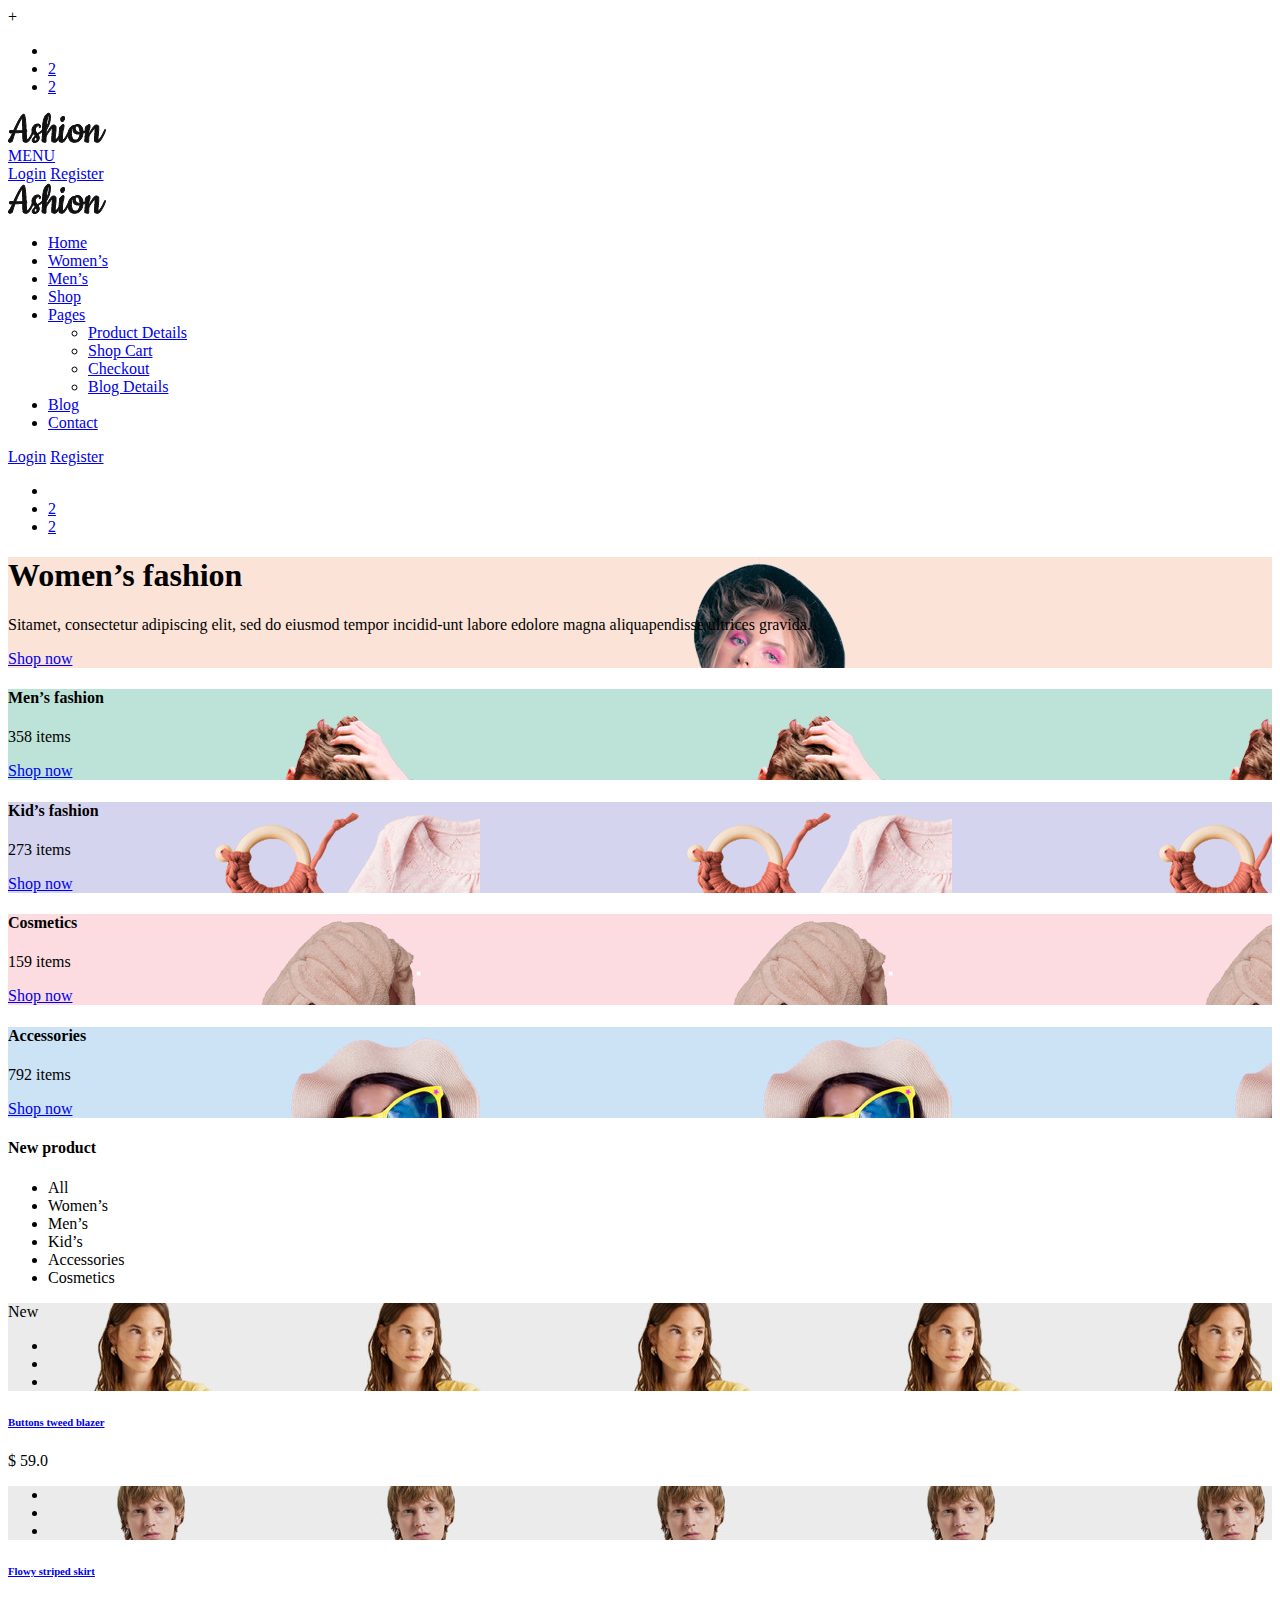
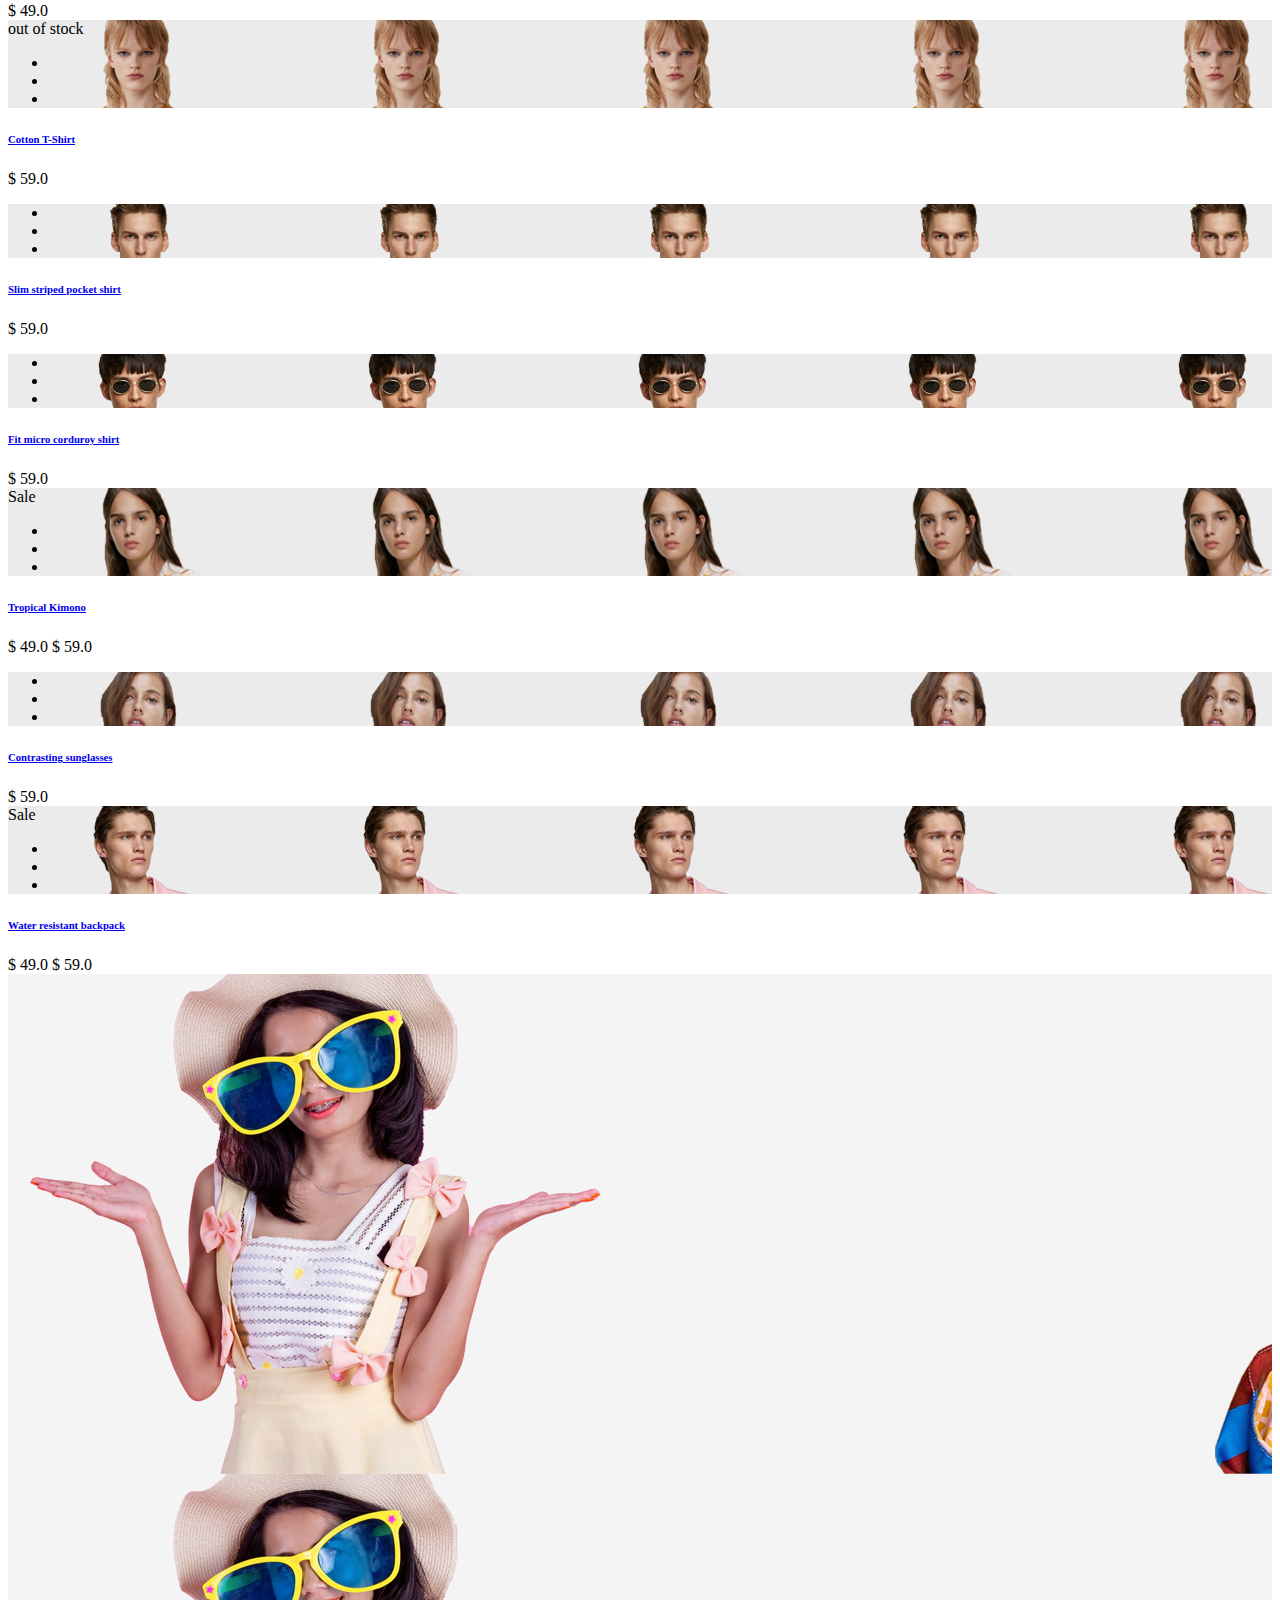
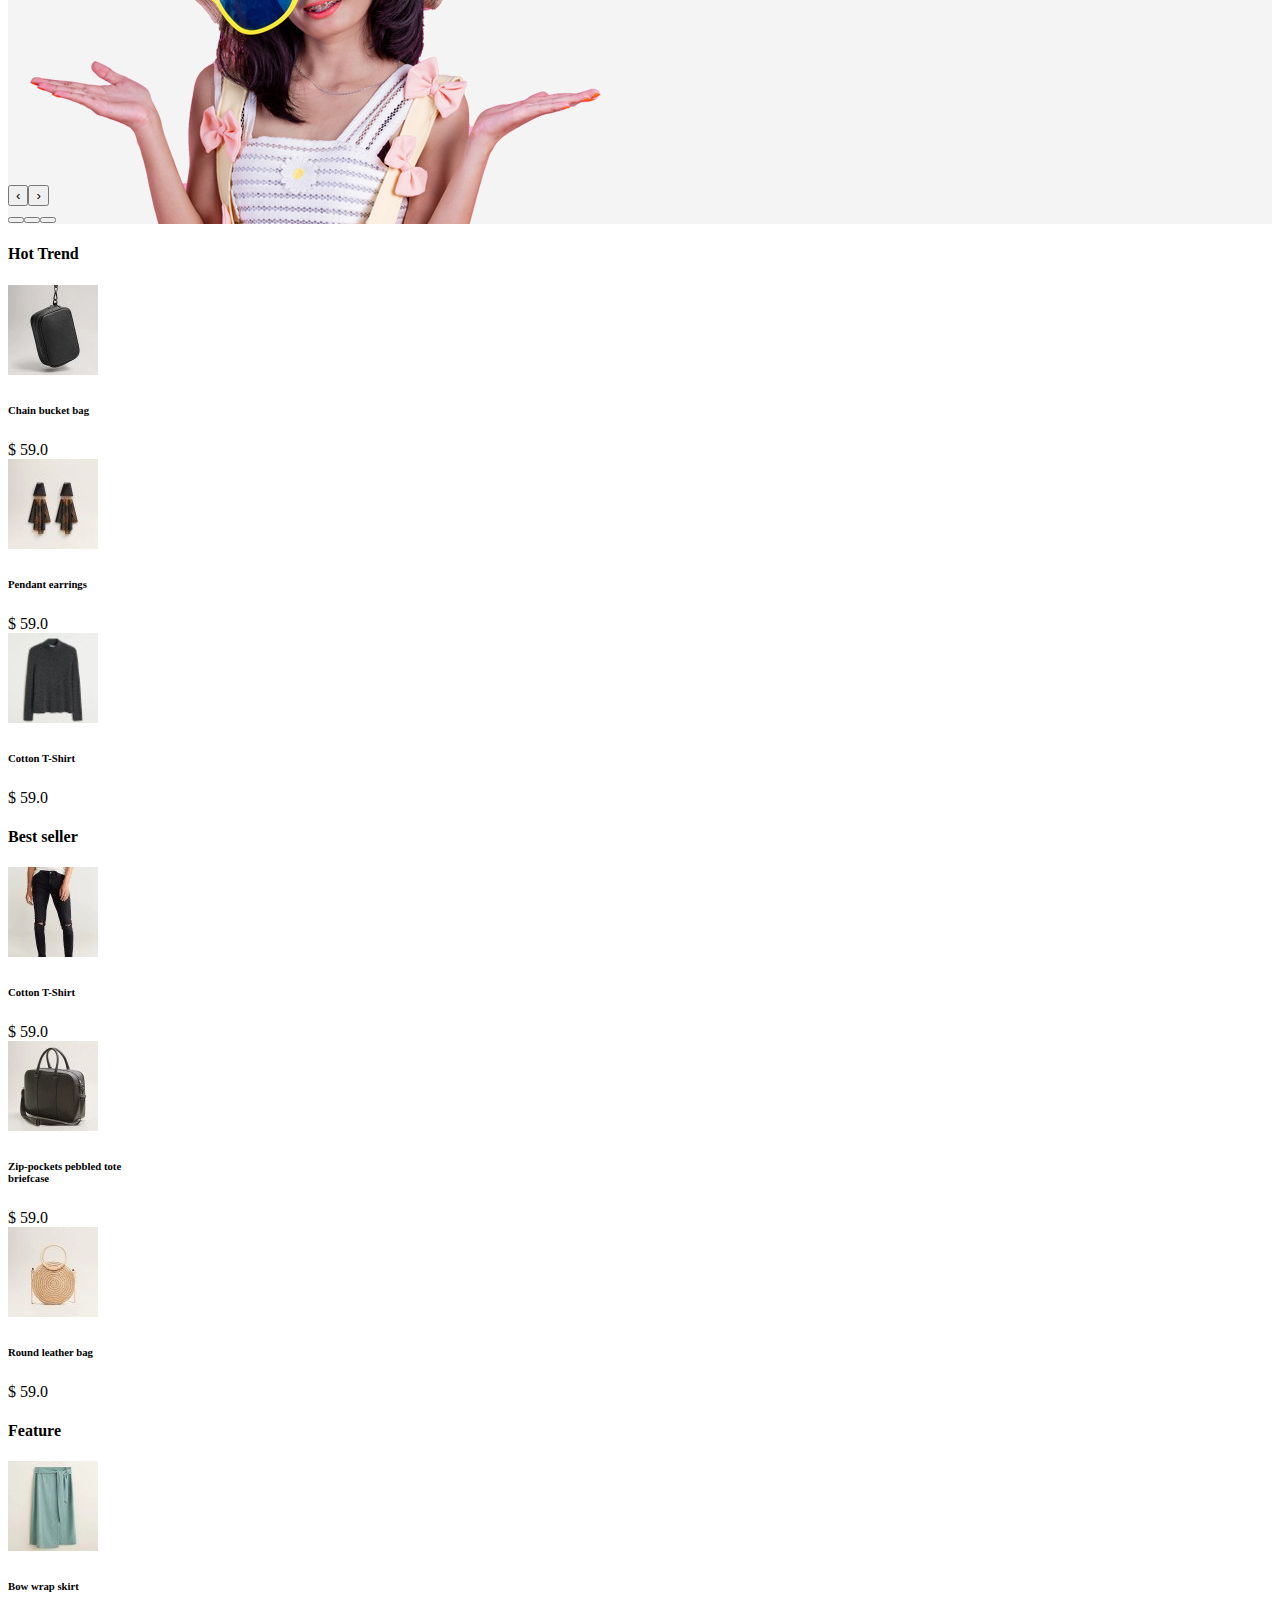
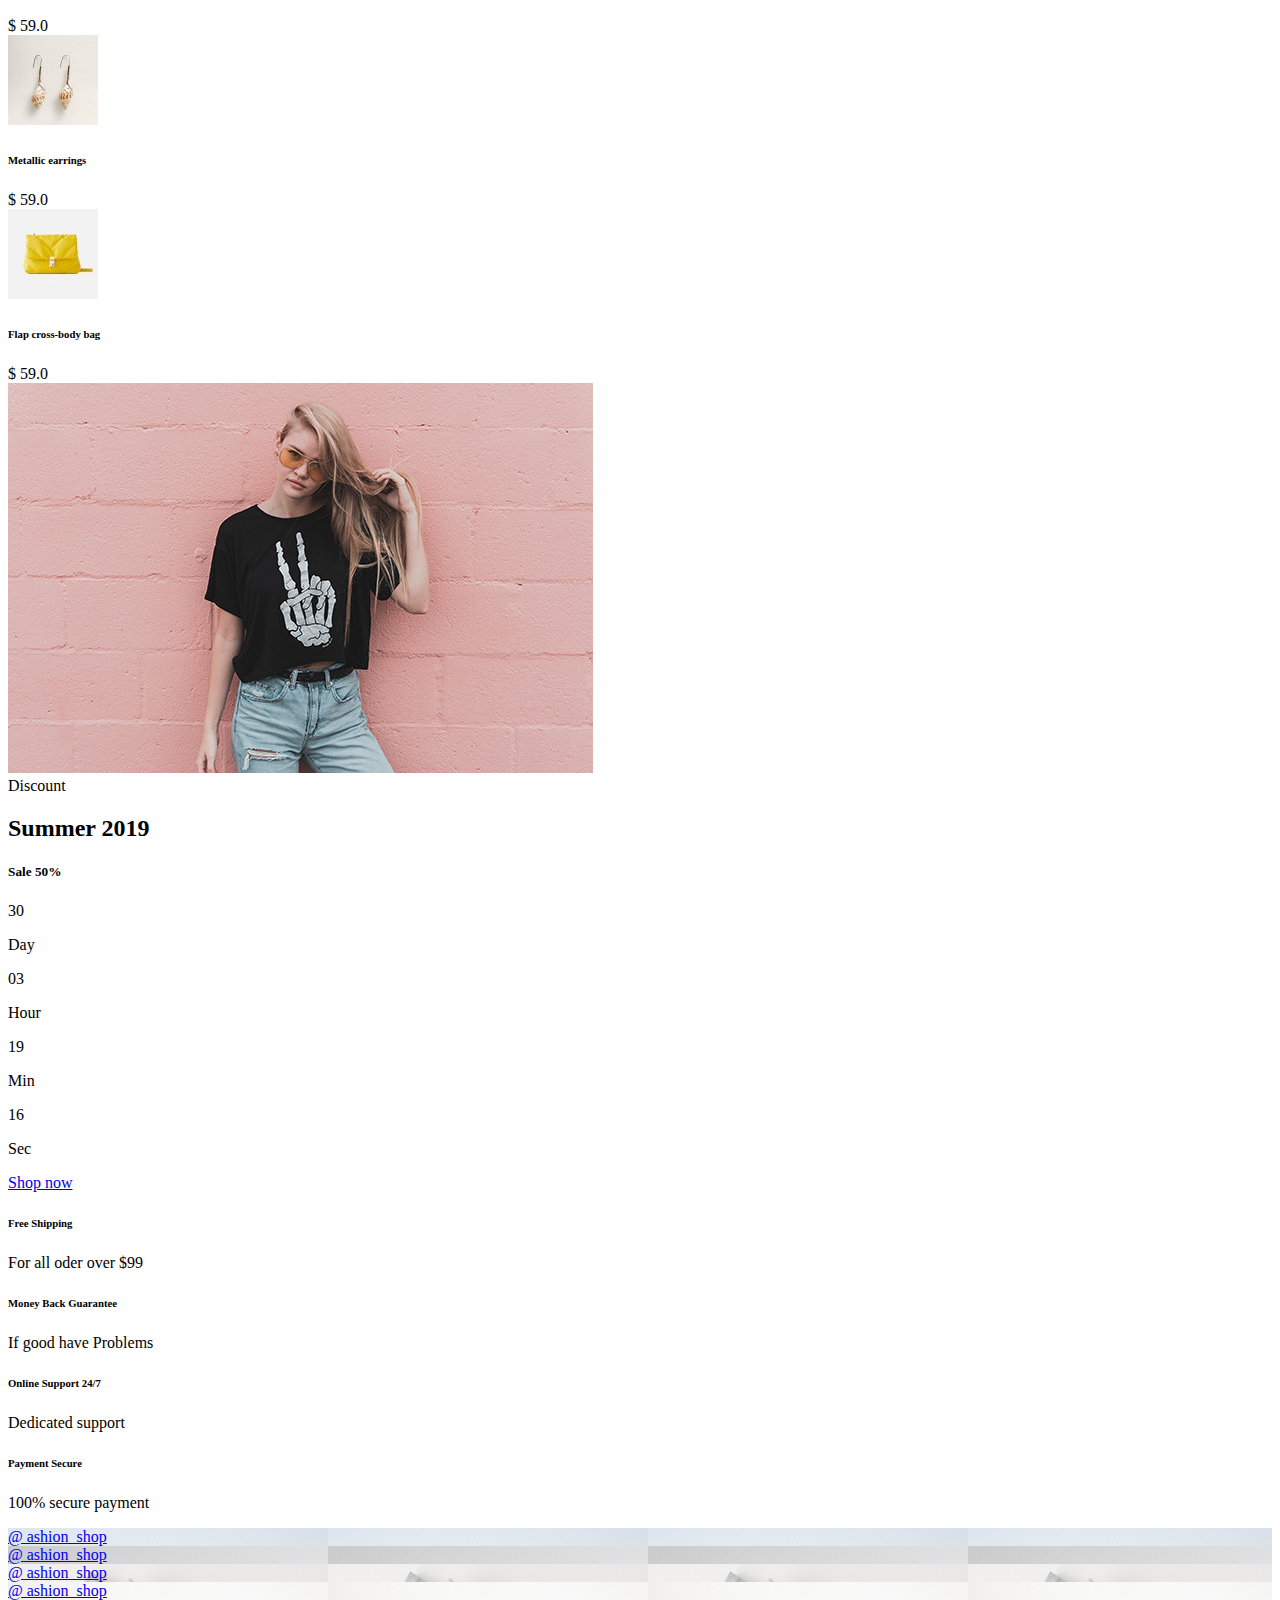
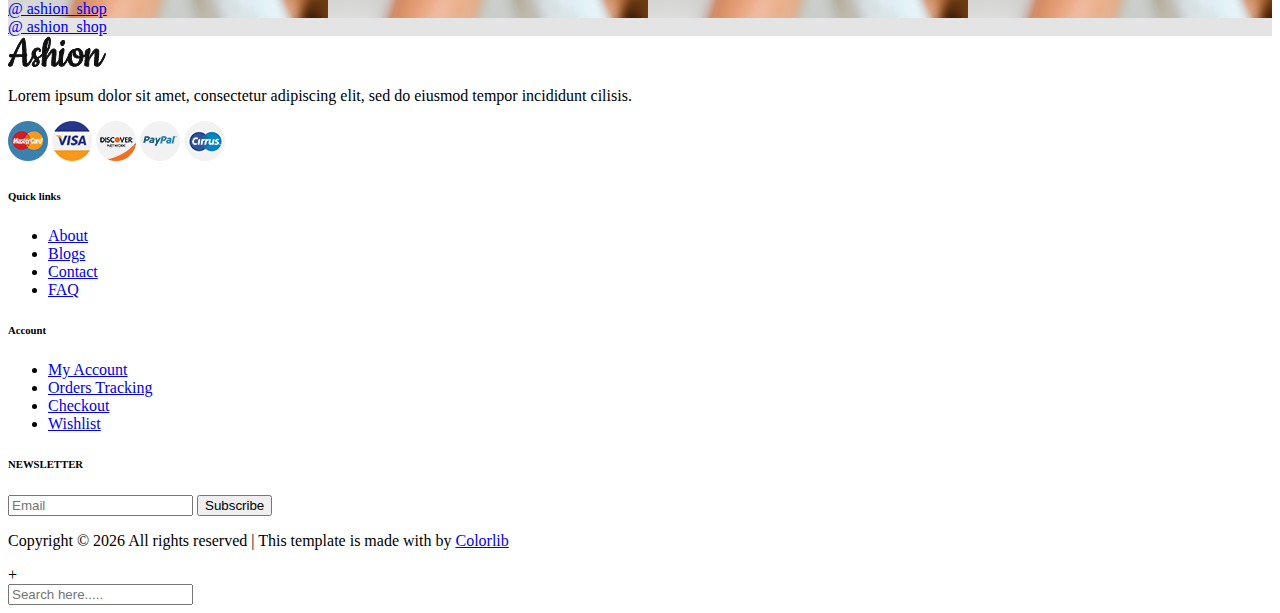
<file: index-2.html>
<!DOCTYPE html>
<html lang="zxx">

<!-- Mirrored from preview.colorlib.com/theme/ashion/index.html by HTTrack Website Copier/3.x [XR&CO'2014], Mon, 16 Nov 2020 09:28:19 GMT -->
<head>
<meta charset="UTF-8">
<meta name="description" content="Ashion Template">
<meta name="keywords" content="Ashion, unica, creative, html">
<meta name="viewport" content="width=device-width, initial-scale=1.0">
<meta http-equiv="X-UA-Compatible" content="ie=edge">
<title>Ashion | Template</title>
<!-- Google Font -->
<link href="https://fonts.googleapis.com/css2?family=Cookie&amp;display=swap" rel="stylesheet">
<link href="https://fonts.googleapis.com/css2?family=Montserrat:wght@400;500;600;700;800;900&amp;display=swap" rel="stylesheet">
<!-- Css Styles -->
<link rel="stylesheet" href="css/A.bootstrap.min.css%2bfont-awesome.min.css%2belegant-icons.css%2bjquery-ui.min.css%2bmagnific-popup.css%2bowl.carousel.min.css%2bslicknav.min.css%2bstyle.css%2cMcc.Q4HA9oFaDW.css.pagespeed.cf" type="text/css"/>
</head>
<body>
<!-- Page Preloder -->
<div id="preloder">
<div class="loader"></div>
</div>
<!-- Offcanvas Menu Begin -->
<div class="offcanvas-menu-overlay"></div>
<div class="offcanvas-menu-wrapper">
<div class="offcanvas__close">+</div>
<ul class="offcanvas__widget">
<li><span class="icon_search search-switch"></span></li>
<li><a href="#"><span class="icon_heart_alt"></span>
<div class="tip">2</div>
</a></li>
<li><a href="#"><span class="icon_bag_alt"></span>
<div class="tip">2</div>
</a></li>
</ul>
<div class="offcanvas__logo">
<a href="index-2.html"><img src="img/xlogo.png.pagespeed.ic.dMEbYJQQLP.png" alt=""></a>
</div>
<div id="mobile-menu-wrap"></div>
<div class="offcanvas__auth">
<a href="#">Login</a>
<a href="#">Register</a>
</div>
</div>
<!-- Offcanvas Menu End -->
<!-- Header Section Begin -->
<header class="header">
<div class="container-fluid">
<div class="row">
<div class="col-xl-3 col-lg-2">
<div class="header__logo">
<a href="index-2.html"><img src="img/xlogo.png.pagespeed.ic.dMEbYJQQLP.png" alt=""></a>
</div>
</div>
<div class="col-xl-6 col-lg-7">
<nav class="header__menu">
<ul>
<li class="active"><a href="index-2.html">Home</a></li>
<li><a href="#">Women’s</a></li>
<li><a href="#">Men’s</a></li>
<li><a href="shop.html">Shop</a></li>
<li><a href="#">Pages</a>
<ul class="dropdown">
<li><a href="product-details.html">Product Details</a></li>
<li><a href="shop-cart.html">Shop Cart</a></li>
<li><a href="checkout.html">Checkout</a></li>
<li><a href="blog-details.html">Blog Details</a></li>
</ul>
</li>
<li><a href="blog.html">Blog</a></li>
<li><a href="contact.html">Contact</a></li>
</ul>
</nav>
</div>
<div class="col-lg-3">
<div class="header__right">
<div class="header__right__auth">
<a href="#">Login</a>
<a href="#">Register</a>
</div>
<ul class="header__right__widget">
<li><span class="icon_search search-switch"></span></li>
<li><a href="#"><span class="icon_heart_alt"></span>
<div class="tip">2</div>
</a></li>
<li><a href="#"><span class="icon_bag_alt"></span>
<div class="tip">2</div>
</a></li>
</ul>
</div>
</div>
</div>
<div class="canvas__open">
<i class="fa fa-bars"></i>
</div>
</div>
</header>
<!-- Header Section End -->
<!-- Categories Section Begin -->
<section class="categories">
<div class="container-fluid">
<div class="row">
<div class="col-lg-6 p-0">
<div class="categories__item categories__large__item set-bg" data-setbg="img/categories/category-1.jpg">
<div class="categories__text">
<h1>Women’s fashion</h1>
<p>Sitamet, consectetur adipiscing elit, sed do eiusmod tempor incidid-unt labore
edolore magna aliquapendisse ultrices gravida.</p>
<a href="#">Shop now</a>
</div>
</div>
</div>
<div class="col-lg-6">
<div class="row">
<div class="col-lg-6 col-md-6 col-sm-6 p-0">
<div class="categories__item set-bg" data-setbg="img/categories/category-2.jpg">
<div class="categories__text">
<h4>Men’s fashion</h4>
<p>358 items</p>
<a href="#">Shop now</a>
</div>
</div>
</div>
<div class="col-lg-6 col-md-6 col-sm-6 p-0">
<div class="categories__item set-bg" data-setbg="img/categories/category-3.jpg">
<div class="categories__text">
<h4>Kid’s fashion</h4>
<p>273 items</p>
<a href="#">Shop now</a>
</div>
</div>
</div>
<div class="col-lg-6 col-md-6 col-sm-6 p-0">
<div class="categories__item set-bg" data-setbg="img/categories/category-4.jpg">
<div class="categories__text">
<h4>Cosmetics</h4>
<p>159 items</p>
<a href="#">Shop now</a>
</div>
</div>
</div>
<div class="col-lg-6 col-md-6 col-sm-6 p-0">
<div class="categories__item set-bg" data-setbg="img/categories/category-5.jpg">
<div class="categories__text">
<h4>Accessories</h4>
<p>792 items</p>
<a href="#">Shop now</a>
</div>
</div>
</div>
</div>
</div>
</div>
</div>
</section>
<!-- Categories Section End -->
<!-- Product Section Begin -->
<section class="product spad">
<div class="container">
<div class="row">
<div class="col-lg-4 col-md-4">
<div class="section-title">
<h4>New product</h4>
</div>
</div>
<div class="col-lg-8 col-md-8">
<ul class="filter__controls">
<li class="active" data-filter="*">All</li>
<li data-filter=".women">Women’s</li>
<li data-filter=".men">Men’s</li>
<li data-filter=".kid">Kid’s</li>
<li data-filter=".accessories">Accessories</li>
<li data-filter=".cosmetic">Cosmetics</li>
</ul>
</div>
</div>
<div class="row property__gallery">
<div class="col-lg-3 col-md-4 col-sm-6 mix women">
<div class="product__item">
<div class="product__item__pic set-bg" data-setbg="img/product/product-1.jpg">
<div class="label new">New</div>
<ul class="product__hover">
<li><a href="img/product/product-1.jpg" class="image-popup"><span class="arrow_expand"></span></a></li>
<li><a href="#"><span class="icon_heart_alt"></span></a></li>
<li><a href="#"><span class="icon_bag_alt"></span></a></li>
</ul>
</div>
<div class="product__item__text">
<h6><a href="#">Buttons tweed blazer</a></h6>
<div class="rating">
<i class="fa fa-star"></i>
<i class="fa fa-star"></i>
<i class="fa fa-star"></i>
<i class="fa fa-star"></i>
<i class="fa fa-star"></i>
</div>
<div class="product__price">$ 59.0</div>
</div>
</div>
</div>
<div class="col-lg-3 col-md-4 col-sm-6 mix men">
<div class="product__item">
<div class="product__item__pic set-bg" data-setbg="img/product/product-2.jpg">
<ul class="product__hover">
<li><a href="img/product/product-2.jpg" class="image-popup"><span class="arrow_expand"></span></a></li>
<li><a href="#"><span class="icon_heart_alt"></span></a></li>
<li><a href="#"><span class="icon_bag_alt"></span></a></li>
</ul>
</div>
<div class="product__item__text">
<h6><a href="#">Flowy striped skirt</a></h6>
<div class="rating">
<i class="fa fa-star"></i>
<i class="fa fa-star"></i>
<i class="fa fa-star"></i>
<i class="fa fa-star"></i>
<i class="fa fa-star"></i>
</div>
<div class="product__price">$ 49.0</div>
</div>
</div>
</div>
<div class="col-lg-3 col-md-4 col-sm-6 mix accessories">
<div class="product__item">
<div class="product__item__pic set-bg" data-setbg="img/product/product-3.jpg">
<div class="label stockout">out of stock</div>
<ul class="product__hover">
<li><a href="img/product/product-3.jpg" class="image-popup"><span class="arrow_expand"></span></a></li>
<li><a href="#"><span class="icon_heart_alt"></span></a></li>
<li><a href="#"><span class="icon_bag_alt"></span></a></li>
</ul>
</div>
<div class="product__item__text">
<h6><a href="#">Cotton T-Shirt</a></h6>
<div class="rating">
<i class="fa fa-star"></i>
<i class="fa fa-star"></i>
<i class="fa fa-star"></i>
<i class="fa fa-star"></i>
<i class="fa fa-star"></i>
</div>
<div class="product__price">$ 59.0</div>
</div>
</div>
</div>
<div class="col-lg-3 col-md-4 col-sm-6 mix cosmetic">
<div class="product__item">
<div class="product__item__pic set-bg" data-setbg="img/product/product-4.jpg">
<ul class="product__hover">
<li><a href="img/product/product-4.jpg" class="image-popup"><span class="arrow_expand"></span></a></li>
<li><a href="#"><span class="icon_heart_alt"></span></a></li>
<li><a href="#"><span class="icon_bag_alt"></span></a></li>
</ul>
</div>
<div class="product__item__text">
<h6><a href="#">Slim striped pocket shirt</a></h6>
<div class="rating">
<i class="fa fa-star"></i>
<i class="fa fa-star"></i>
<i class="fa fa-star"></i>
<i class="fa fa-star"></i>
<i class="fa fa-star"></i>
</div>
<div class="product__price">$ 59.0</div>
</div>
</div>
</div>
<div class="col-lg-3 col-md-4 col-sm-6 mix kid">
<div class="product__item">
<div class="product__item__pic set-bg" data-setbg="img/product/product-5.jpg">
<ul class="product__hover">
<li><a href="img/product/product-5.jpg" class="image-popup"><span class="arrow_expand"></span></a></li>
<li><a href="#"><span class="icon_heart_alt"></span></a></li>
<li><a href="#"><span class="icon_bag_alt"></span></a></li>
</ul>
</div>
<div class="product__item__text">
<h6><a href="#">Fit micro corduroy shirt</a></h6>
<div class="rating">
<i class="fa fa-star"></i>
<i class="fa fa-star"></i>
<i class="fa fa-star"></i>
<i class="fa fa-star"></i>
<i class="fa fa-star"></i>
</div>
<div class="product__price">$ 59.0</div>
</div>
</div>
</div>
<div class="col-lg-3 col-md-4 col-sm-6 mix women men kid accessories cosmetic">
<div class="product__item sale">
<div class="product__item__pic set-bg" data-setbg="img/product/product-6.jpg">
<div class="label sale">Sale</div>
<ul class="product__hover">
<li><a href="img/product/product-6.jpg" class="image-popup"><span class="arrow_expand"></span></a></li>
<li><a href="#"><span class="icon_heart_alt"></span></a></li>
<li><a href="#"><span class="icon_bag_alt"></span></a></li>
</ul>
</div>
<div class="product__item__text">
<h6><a href="#">Tropical Kimono</a></h6>
<div class="rating">
<i class="fa fa-star"></i>
<i class="fa fa-star"></i>
<i class="fa fa-star"></i>
<i class="fa fa-star"></i>
<i class="fa fa-star"></i>
</div>
<div class="product__price">$ 49.0 <span>$ 59.0</span></div>
</div>
</div>
</div>
<div class="col-lg-3 col-md-4 col-sm-6 mix women men kid accessories cosmetic">
<div class="product__item">
<div class="product__item__pic set-bg" data-setbg="img/product/product-7.jpg">
<ul class="product__hover">
<li><a href="img/product/product-7.jpg" class="image-popup"><span class="arrow_expand"></span></a></li>
<li><a href="#"><span class="icon_heart_alt"></span></a></li>
<li><a href="#"><span class="icon_bag_alt"></span></a></li>
</ul>
</div>
<div class="product__item__text">
<h6><a href="#">Contrasting sunglasses</a></h6>
<div class="rating">
<i class="fa fa-star"></i>
<i class="fa fa-star"></i>
<i class="fa fa-star"></i>
<i class="fa fa-star"></i>
<i class="fa fa-star"></i>
</div>
<div class="product__price">$ 59.0</div>
</div>
</div>
</div>
<div class="col-lg-3 col-md-4 col-sm-6 mix women men kid accessories cosmetic">
<div class="product__item sale">
<div class="product__item__pic set-bg" data-setbg="img/product/product-8.jpg">
<div class="label">Sale</div>
<ul class="product__hover">
<li><a href="img/product/product-8.jpg" class="image-popup"><span class="arrow_expand"></span></a></li>
<li><a href="#"><span class="icon_heart_alt"></span></a></li>
<li><a href="#"><span class="icon_bag_alt"></span></a></li>
</ul>
</div>
<div class="product__item__text">
<h6><a href="#">Water resistant backpack</a></h6>
<div class="rating">
<i class="fa fa-star"></i>
<i class="fa fa-star"></i>
<i class="fa fa-star"></i>
<i class="fa fa-star"></i>
<i class="fa fa-star"></i>
</div>
<div class="product__price">$ 49.0 <span>$ 59.0</span></div>
</div>
</div>
</div>
</div>
</div>
</section>
<!-- Product Section End -->
<!-- Banner Section Begin -->
<section class="banner set-bg" data-setbg="img/banner/banner-1.jpg">
<div class="container">
<div class="row">
<div class="col-xl-7 col-lg-8 m-auto">
<div class="banner__slider owl-carousel">
<div class="banner__item">
<div class="banner__text">
<span>The Chloe Collection</span>
<h1>The Project Jacket</h1>
<a href="#">Shop now</a>
</div>
</div>
<div class="banner__item">
<div class="banner__text">
<span>The Chloe Collection</span>
<h1>The Project Jacket</h1>
<a href="#">Shop now</a>
</div>
</div>
<div class="banner__item">
<div class="banner__text">
<span>The Chloe Collection</span>
<h1>The Project Jacket</h1>
<a href="#">Shop now</a>
</div>
</div>
</div>
</div>
</div>
</div>
</section>
<!-- Banner Section End -->
<!-- Trend Section Begin -->
<section class="trend spad">
<div class="container">
<div class="row">
<div class="col-lg-4 col-md-4 col-sm-6">
<div class="trend__content">
<div class="section-title">
<h4>Hot Trend</h4>
</div>
<div class="trend__item">
<div class="trend__item__pic">
<img src="img/trend/xht-1.jpg.pagespeed.ic.jRsl05-jGq.jpg" alt="">
</div>
<div class="trend__item__text">
<h6>Chain bucket bag</h6>
<div class="rating">
<i class="fa fa-star"></i>
<i class="fa fa-star"></i>
<i class="fa fa-star"></i>
<i class="fa fa-star"></i>
<i class="fa fa-star"></i>
</div>
<div class="product__price">$ 59.0</div>
</div>
</div>
<div class="trend__item">
<div class="trend__item__pic">
<img src="img/trend/xht-2.jpg.pagespeed.ic.MBYmEJ2Erh.jpg" alt="">
</div>
<div class="trend__item__text">
<h6>Pendant earrings</h6>
<div class="rating">
<i class="fa fa-star"></i>
<i class="fa fa-star"></i>
<i class="fa fa-star"></i>
<i class="fa fa-star"></i>
<i class="fa fa-star"></i>
</div>
<div class="product__price">$ 59.0</div>
</div>
</div>
<div class="trend__item">
<div class="trend__item__pic">
<img src="img/trend/xht-3.jpg.pagespeed.ic.AFuVIGuv0U.jpg" alt="">
</div>
<div class="trend__item__text">
<h6>Cotton T-Shirt</h6>
<div class="rating">
<i class="fa fa-star"></i>
<i class="fa fa-star"></i>
<i class="fa fa-star"></i>
<i class="fa fa-star"></i>
<i class="fa fa-star"></i>
</div>
<div class="product__price">$ 59.0</div>
</div>
</div>
</div>
</div>
<div class="col-lg-4 col-md-4 col-sm-6">
<div class="trend__content">
<div class="section-title">
<h4>Best seller</h4>
</div>
<div class="trend__item">
<div class="trend__item__pic">
<img src="img/trend/xbs-1.jpg.pagespeed.ic.lXhtNSXv0A.jpg" alt="">
</div>
<div class="trend__item__text">
<h6>Cotton T-Shirt</h6>
<div class="rating">
<i class="fa fa-star"></i>
<i class="fa fa-star"></i>
<i class="fa fa-star"></i>
<i class="fa fa-star"></i>
<i class="fa fa-star"></i>
</div>
<div class="product__price">$ 59.0</div>
</div>
</div>
<div class="trend__item">
<div class="trend__item__pic">
<img src="img/trend/xbs-2.jpg.pagespeed.ic.6YF5Q22-Ix.jpg" alt="">
</div>
<div class="trend__item__text">
<h6>Zip-pockets pebbled tote <br/>briefcase</h6>
<div class="rating">
<i class="fa fa-star"></i>
<i class="fa fa-star"></i>
<i class="fa fa-star"></i>
<i class="fa fa-star"></i>
<i class="fa fa-star"></i>
</div>
<div class="product__price">$ 59.0</div>
</div>
</div>
<div class="trend__item">
<div class="trend__item__pic">
<img src="img/trend/xbs-3.jpg.pagespeed.ic.nNZ45KjrMi.jpg" alt="">
</div>
<div class="trend__item__text">
<h6>Round leather bag</h6>
<div class="rating">
<i class="fa fa-star"></i>
<i class="fa fa-star"></i>
<i class="fa fa-star"></i>
<i class="fa fa-star"></i>
<i class="fa fa-star"></i>
</div>
<div class="product__price">$ 59.0</div>
</div>
</div>
</div>
</div>
<div class="col-lg-4 col-md-4 col-sm-6">
<div class="trend__content">
<div class="section-title">
<h4>Feature</h4>
</div>
<div class="trend__item">
<div class="trend__item__pic">
<img src="img/trend/xf-1.jpg.pagespeed.ic.LwEIHvJYLu.jpg" alt="">
</div>
<div class="trend__item__text">
<h6>Bow wrap skirt</h6>
<div class="rating">
<i class="fa fa-star"></i>
<i class="fa fa-star"></i>
<i class="fa fa-star"></i>
<i class="fa fa-star"></i>
<i class="fa fa-star"></i>
</div>
<div class="product__price">$ 59.0</div>
</div>
</div>
<div class="trend__item">
<div class="trend__item__pic">
<img src="img/trend/xf-2.jpg.pagespeed.ic.gOI6M0zzrL.jpg" alt="">
</div>
<div class="trend__item__text">
<h6>Metallic earrings</h6>
<div class="rating">
<i class="fa fa-star"></i>
<i class="fa fa-star"></i>
<i class="fa fa-star"></i>
<i class="fa fa-star"></i>
<i class="fa fa-star"></i>
</div>
<div class="product__price">$ 59.0</div>
</div>
</div>
<div class="trend__item">
<div class="trend__item__pic">
<img src="img/trend/xf-3.jpg.pagespeed.ic.5CGI-NcGYq.jpg" alt="">
</div>
<div class="trend__item__text">
<h6>Flap cross-body bag</h6>
<div class="rating">
<i class="fa fa-star"></i>
<i class="fa fa-star"></i>
<i class="fa fa-star"></i>
<i class="fa fa-star"></i>
<i class="fa fa-star"></i>
</div>
<div class="product__price">$ 59.0</div>
</div>
</div>
</div>
</div>
</div>
</div>
</section>
<!-- Trend Section End -->
<!-- Discount Section Begin -->
<section class="discount">
<div class="container">
<div class="row">
<div class="col-lg-6 p-0">
<div class="discount__pic">
<img src="img/xdiscount.jpg.pagespeed.ic.pxZfPTwRzy.jpg" alt="">
</div>
</div>
<div class="col-lg-6 p-0">
<div class="discount__text">
<div class="discount__text__title">
<span>Discount</span>
<h2>Summer 2019</h2>
<h5><span>Sale</span> 50%</h5>
</div>
<div class="discount__countdown" id="countdown-time">
<div class="countdown__item">
<span>22</span>
<p>Days</p>
</div>
<div class="countdown__item">
<span>18</span>
<p>Hour</p>
</div>
<div class="countdown__item">
<span>46</span>
<p>Min</p>
</div>
<div class="countdown__item">
<span>05</span>
<p>Sec</p>
</div>
</div>
<a href="#">Shop now</a>
</div>
</div>
</div>
</div>
</section>
<!-- Discount Section End -->
<!-- Services Section Begin -->
<section class="services spad">
<div class="container">
<div class="row">
<div class="col-lg-3 col-md-4 col-sm-6">
<div class="services__item">
<i class="fa fa-car"></i>
<h6>Free Shipping</h6>
<p>For all oder over $99</p>
</div>
</div>
<div class="col-lg-3 col-md-4 col-sm-6">
<div class="services__item">
<i class="fa fa-money"></i>
<h6>Money Back Guarantee</h6>
<p>If good have Problems</p>
</div>
</div>
<div class="col-lg-3 col-md-4 col-sm-6">
<div class="services__item">
<i class="fa fa-support"></i>
<h6>Online Support 24/7</h6>
<p>Dedicated support</p>
</div>
</div>
<div class="col-lg-3 col-md-4 col-sm-6">
<div class="services__item">
<i class="fa fa-headphones"></i>
<h6>Payment Secure</h6>
<p>100% secure payment</p>
</div>
</div>
</div>
</div>
</section>
<!-- Services Section End -->
<!-- Instagram Begin -->
<div class="instagram">
<div class="container-fluid">
<div class="row">
<div class="col-lg-2 col-md-4 col-sm-4 p-0">
<div class="instagram__item set-bg" data-setbg="img/instagram/insta-1.jpg">
<div class="instagram__text">
<i class="fa fa-instagram"></i>
<a href="#">@ ashion_shop</a>
</div>
</div>
</div>
<div class="col-lg-2 col-md-4 col-sm-4 p-0">
<div class="instagram__item set-bg" data-setbg="img/instagram/insta-2.jpg">
<div class="instagram__text">
<i class="fa fa-instagram"></i>
<a href="#">@ ashion_shop</a>
</div>
</div>
</div>
<div class="col-lg-2 col-md-4 col-sm-4 p-0">
<div class="instagram__item set-bg" data-setbg="img/instagram/insta-3.jpg">
<div class="instagram__text">
<i class="fa fa-instagram"></i>
<a href="#">@ ashion_shop</a>
</div>
</div>
</div>
<div class="col-lg-2 col-md-4 col-sm-4 p-0">
<div class="instagram__item set-bg" data-setbg="img/instagram/insta-4.jpg">
<div class="instagram__text">
<i class="fa fa-instagram"></i>
<a href="#">@ ashion_shop</a>
</div>
</div>
</div>
<div class="col-lg-2 col-md-4 col-sm-4 p-0">
<div class="instagram__item set-bg" data-setbg="img/instagram/insta-5.jpg">
<div class="instagram__text">
<i class="fa fa-instagram"></i>
<a href="#">@ ashion_shop</a>
</div>
</div>
</div>
<div class="col-lg-2 col-md-4 col-sm-4 p-0">
<div class="instagram__item set-bg" data-setbg="img/instagram/insta-6.jpg">
<div class="instagram__text">
<i class="fa fa-instagram"></i>
<a href="#">@ ashion_shop</a>
</div>
</div>
</div>
</div>
</div>
</div>
<!-- Instagram End -->
<!-- Footer Section Begin -->
<footer class="footer">
<div class="container">
<div class="row">
<div class="col-lg-4 col-md-6 col-sm-7">
<div class="footer__about">
<div class="footer__logo">
<a href="index-2.html"><img src="img/xlogo.png.pagespeed.ic.dMEbYJQQLP.png" alt=""></a>
</div>
<p>Lorem ipsum dolor sit amet, consectetur adipiscing elit, sed do eiusmod tempor incididunt
cilisis.</p>
<div class="footer__payment">
<a href="#"><img src="img/payment/xpayment-1.png.pagespeed.ic.i27H914Fvu.png" alt=""></a>
<a href="#"><img src="img/payment/xpayment-2.png.pagespeed.ic.vsRq3-iyeB.png" alt=""></a>
<a href="#"><img src="img/payment/xpayment-3.png.pagespeed.ic.XIsMmJrav6.png" alt=""></a>
<a href="#"><img src="img/payment/xpayment-4.png.pagespeed.ic.0osXNwgIrJ.png" alt=""></a>
<a href="#"><img src="img/payment/xpayment-5.png.pagespeed.ic.L93IpQaNVe.png" alt=""></a>
</div>
</div>
</div>
<div class="col-lg-2 col-md-3 col-sm-5">
<div class="footer__widget">
<h6>Quick links</h6>
<ul>
<li><a href="#">About</a></li>
<li><a href="#">Blogs</a></li>
<li><a href="#">Contact</a></li>
<li><a href="#">FAQ</a></li>
</ul>
</div>
</div>
<div class="col-lg-2 col-md-3 col-sm-4">
<div class="footer__widget">
<h6>Account</h6>
<ul>
<li><a href="#">My Account</a></li>
<li><a href="#">Orders Tracking</a></li>
<li><a href="#">Checkout</a></li>
<li><a href="#">Wishlist</a></li>
</ul>
</div>
</div>
<div class="col-lg-4 col-md-8 col-sm-8">
<div class="footer__newslatter">
<h6>NEWSLETTER</h6>
<form action="#">
<input type="text" placeholder="Email">
<button type="submit" class="site-btn">Subscribe</button>
</form>
<div class="footer__social">
<a href="#"><i class="fa fa-facebook"></i></a>
<a href="#"><i class="fa fa-twitter"></i></a>
<a href="#"><i class="fa fa-youtube-play"></i></a>
<a href="#"><i class="fa fa-instagram"></i></a>
<a href="#"><i class="fa fa-pinterest"></i></a>
</div>
</div>
</div>
</div>
<div class="row">
<div class="col-lg-12">
<!-- Link back to Colorlib can't be removed. Template is licensed under CC BY 3.0. -->
<div class="footer__copyright__text">
<p>Copyright &copy; <script>document.write(new Date().getFullYear());</script> All rights reserved | This template is made with <i class="fa fa-heart" aria-hidden="true"></i> by <a href="https://colorlib.com/" target="_blank">Colorlib</a></p>
</div>
<!-- Link back to Colorlib can't be removed. Template is licensed under CC BY 3.0. -->
</div>
</div>
</div>
</footer>
<!-- Footer Section End -->
<!-- Search Begin -->
<div class="search-model">
<div class="h-100 d-flex align-items-center justify-content-center">
<div class="search-close-switch">+</div>
<form class="search-model-form">
<input type="text" id="search-input" placeholder="Search here.....">
</form>
</div>
</div>
<!-- Search End -->
<!-- Js Plugins -->
<script src="js/jquery-3.3.1.min.js.pagespeed.jm.r0B4QCxeCQ.js"></script>
<script src="js/bootstrap.min.js%2bjquery.magnific-popup.min.js.pagespeed.jc.MsO-QLK1vA.js"></script><script>eval(mod_pagespeed_6R$dWlKIEC);</script>
<script>eval(mod_pagespeed_QBqr9ntVxz);</script>
<script src="js/jquery-ui.min.js.pagespeed.jm.kliCpEL7OZ.js"></script>
<script src="js/mixitup.min.js.pagespeed.jm.NgMFDHThj4.js"></script>
<script src="js/jquery.countdown.min.js%2bjquery.slicknav.js%2bowl.carousel.min.js.pagespeed.jc.A97HnR9lbi.js"></script><script>eval(mod_pagespeed_Hj9q0pajNp);</script>
<script>eval(mod_pagespeed_zFhr5n8ShO);</script>
<script>eval(mod_pagespeed_UFOUhdXebN);</script>
<script src="js/jquery.nicescroll.min.js.pagespeed.jm.UOau_5DnpQ.js"></script>
<script src="js/main.js.pagespeed.jm.UUwDTn1Cyk.js"></script>
<!-- Global site tag (gtag.js) - Google Analytics -->
<script async src="https://www.googletagmanager.com/gtag/js?id=UA-23581568-13"></script>
<script>window.dataLayer=window.dataLayer||[];function gtag(){dataLayer.push(arguments);}gtag('js',new Date());gtag('config','UA-23581568-13');</script>
</body>

<!-- Mirrored from preview.colorlib.com/theme/ashion/index.html by HTTrack Website Copier/3.x [XR&CO'2014], Mon, 16 Nov 2020 09:28:19 GMT -->
</html>
</file>
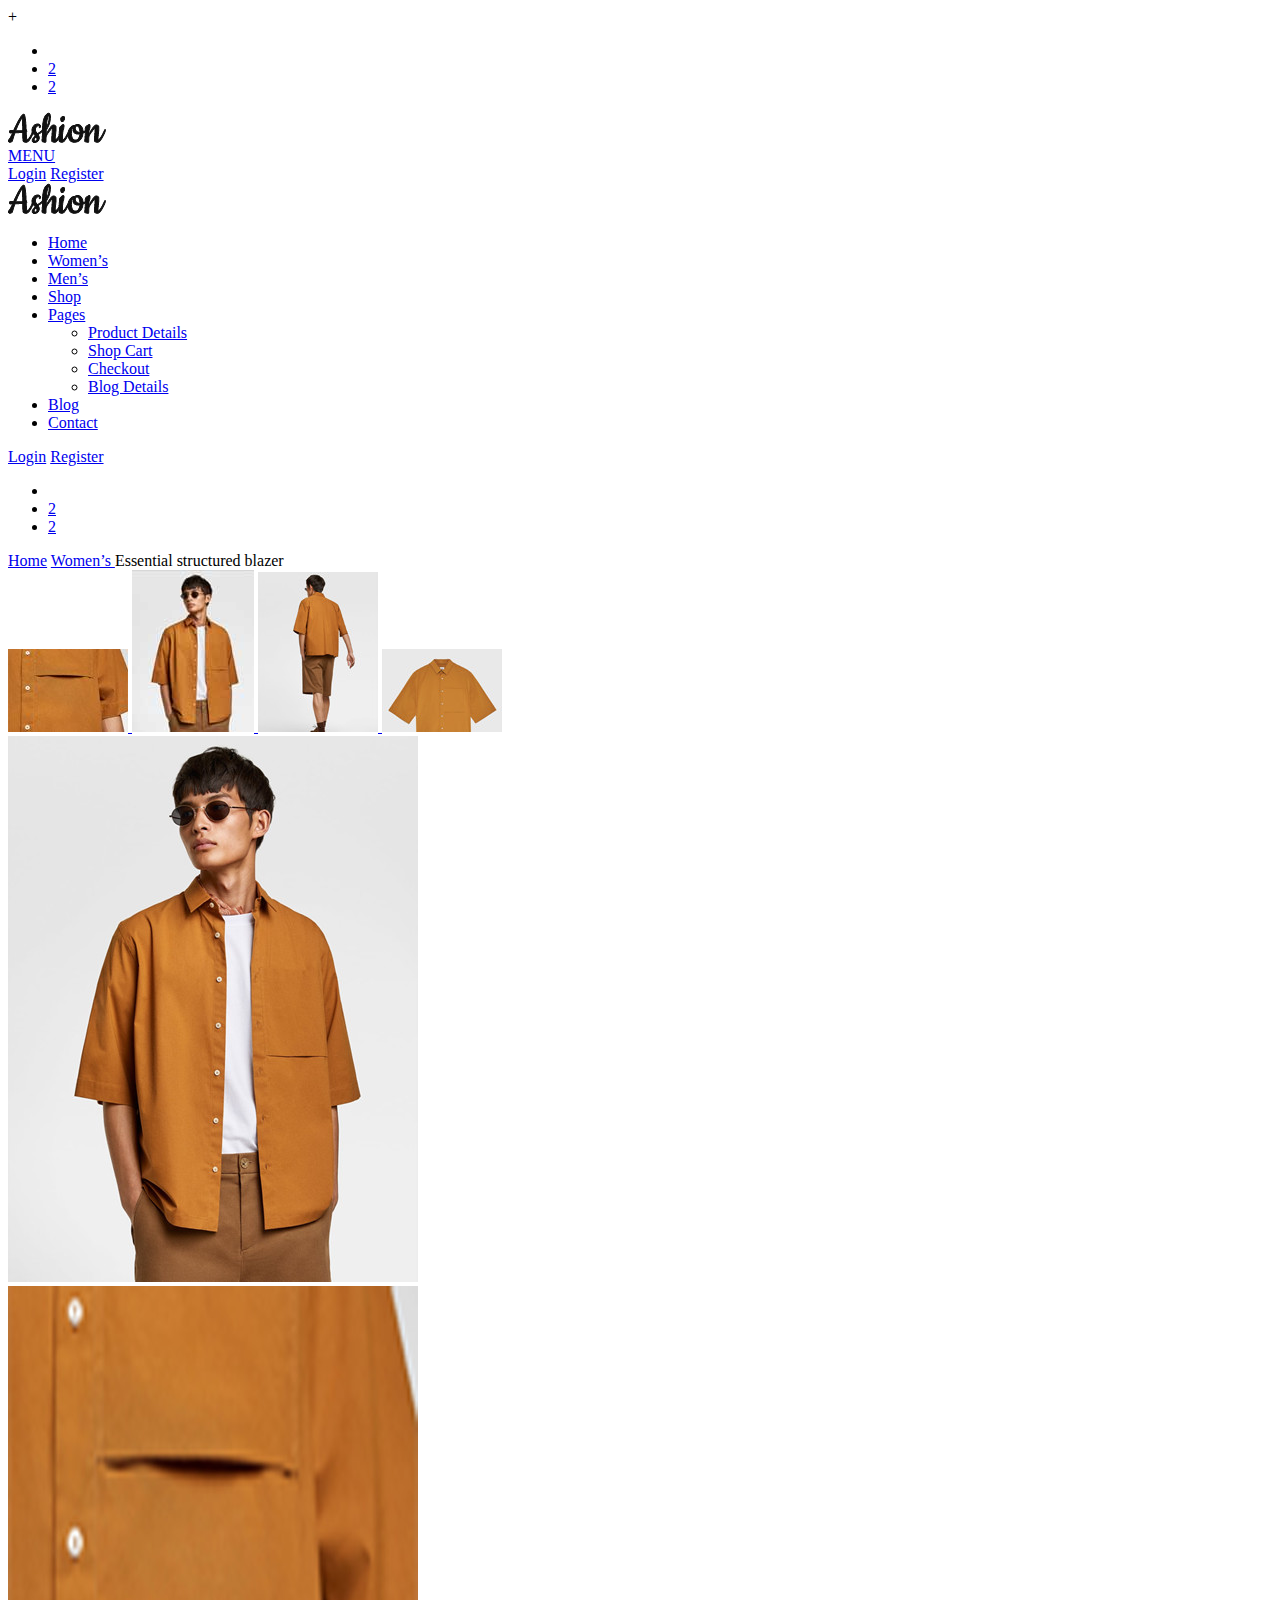
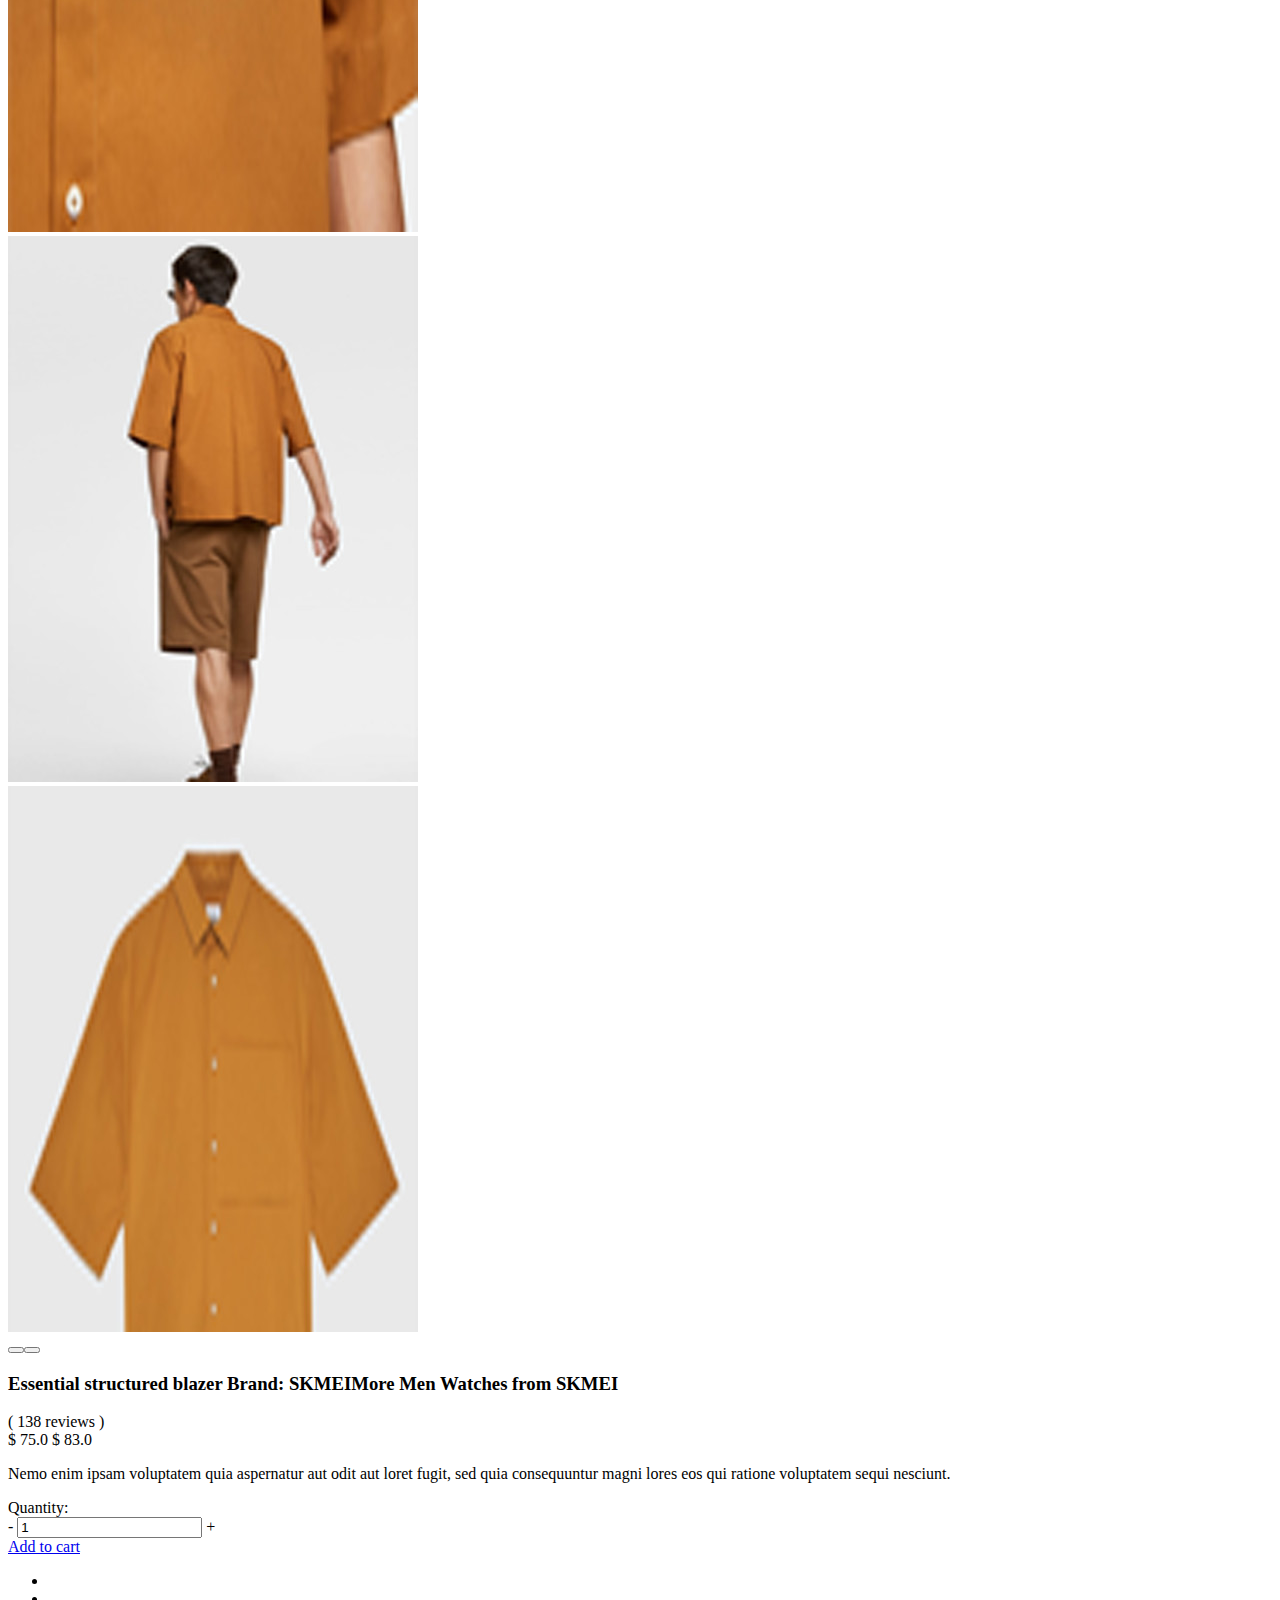
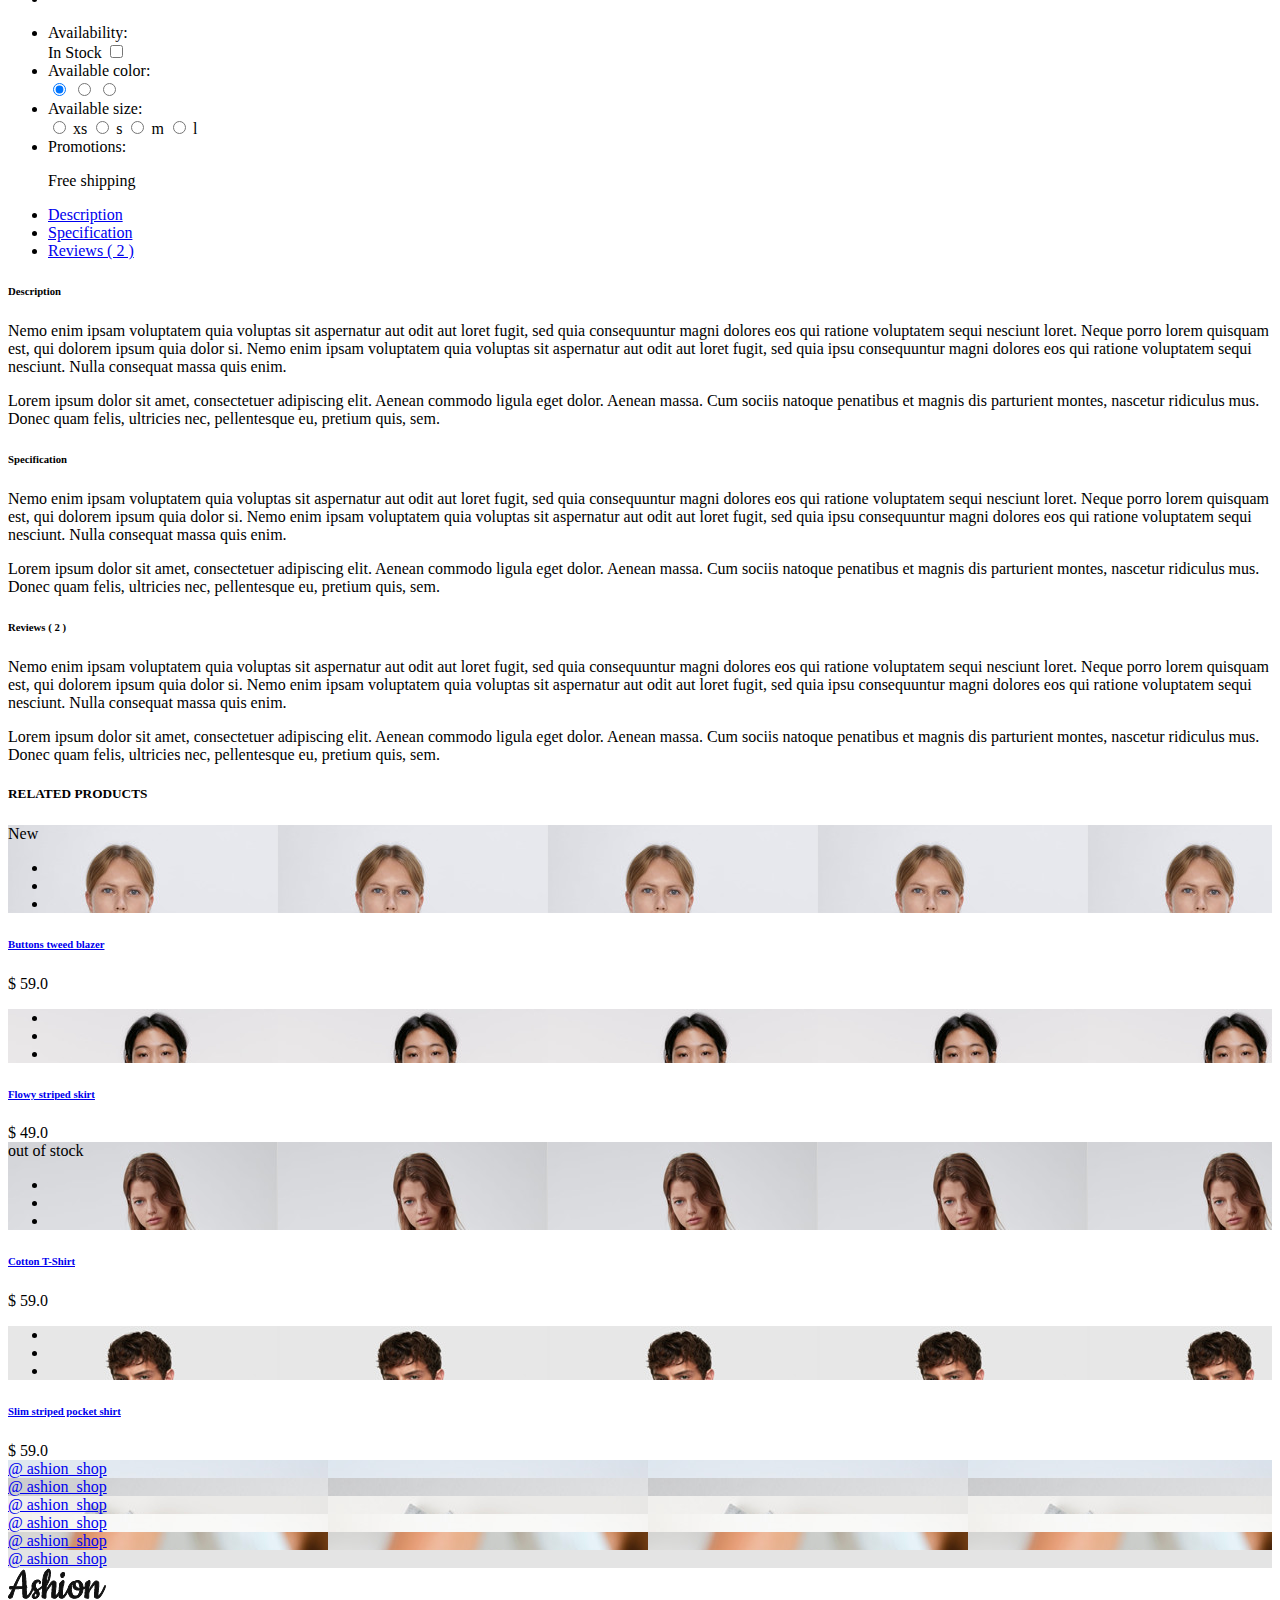
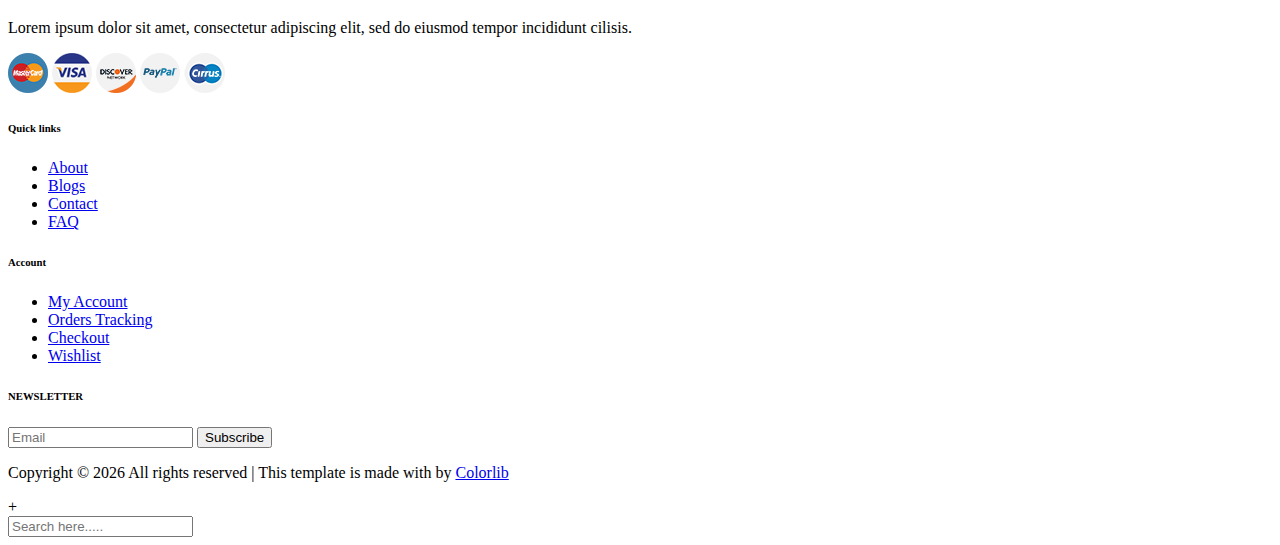
<file: product-details.html>
<!DOCTYPE html>
<html lang="zxx">

<!-- Mirrored from preview.colorlib.com/theme/ashion/product-details.html by HTTrack Website Copier/3.x [XR&CO'2014], Mon, 16 Nov 2020 09:28:22 GMT -->
<head>
<meta charset="UTF-8">
<meta name="description" content="Ashion Template">
<meta name="keywords" content="Ashion, unica, creative, html">
<meta name="viewport" content="width=device-width, initial-scale=1.0">
<meta http-equiv="X-UA-Compatible" content="ie=edge">
<title>Ashion | Template</title>
<!-- Google Font -->
<link href="https://fonts.googleapis.com/css2?family=Cookie&amp;display=swap" rel="stylesheet">
<link href="https://fonts.googleapis.com/css2?family=Montserrat:wght@400;500;600;700;800;900&amp;display=swap" rel="stylesheet">
<!-- Css Styles -->
<link rel="stylesheet" href="css/A.bootstrap.min.css%2bfont-awesome.min.css%2belegant-icons.css%2bjquery-ui.min.css%2bmagnific-popup.css%2bowl.carousel.min.css%2bslicknav.min.css%2bstyle.css%2cMcc.Q4HA9oFaDW.css.pagespeed.cf" type="text/css"/>
</head>
<body>
<!-- Page Preloder -->
<div id="preloder">
<div class="loader"></div>
</div>
<!-- Offcanvas Menu Begin -->
<div class="offcanvas-menu-overlay"></div>
<div class="offcanvas-menu-wrapper">
<div class="offcanvas__close">+</div>
<ul class="offcanvas__widget">
<li><span class="icon_search search-switch"></span></li>
<li><a href="#"><span class="icon_heart_alt"></span>
<div class="tip">2</div>
</a></li>
<li><a href="#"><span class="icon_bag_alt"></span>
<div class="tip">2</div>
</a></li>
</ul>
<div class="offcanvas__logo">
<a href="index-2.html"><img src="img/xlogo.png.pagespeed.ic.dMEbYJQQLP.png" alt=""></a>
</div>
<div id="mobile-menu-wrap"></div>
<div class="offcanvas__auth">
<a href="#">Login</a>
<a href="#">Register</a>
</div>
</div>
<!-- Offcanvas Menu End -->
<!-- Header Section Begin -->
<header class="header">
<div class="container-fluid">
<div class="row">
<div class="col-xl-3 col-lg-2">
<div class="header__logo">
<a href="index-2.html"><img src="img/xlogo.png.pagespeed.ic.dMEbYJQQLP.png" alt=""></a>
</div>
</div>
<div class="col-xl-6 col-lg-7">
<nav class="header__menu">
<ul>
<li><a href="index-2.html">Home</a></li>
<li><a href="#">Women’s</a></li>
<li><a href="#">Men’s</a></li>
<li class="active"><a href="shop.html">Shop</a></li>
<li><a href="#">Pages</a>
<ul class="dropdown">
<li><a href="product-details.html">Product Details</a></li>
<li><a href="shop-cart.html">Shop Cart</a></li>
<li><a href="checkout.html">Checkout</a></li>
<li><a href="blog-details.html">Blog Details</a></li>
</ul>
</li>
<li><a href="blog.html">Blog</a></li>
<li><a href="contact.html">Contact</a></li>
</ul>
</nav>
</div>
<div class="col-lg-3">
<div class="header__right">
<div class="header__right__auth">
<a href="#">Login</a>
<a href="#">Register</a>
</div>
<ul class="header__right__widget">
<li><span class="icon_search search-switch"></span></li>
<li><a href="#"><span class="icon_heart_alt"></span>
<div class="tip">2</div>
</a></li>
<li><a href="#"><span class="icon_bag_alt"></span>
<div class="tip">2</div>
</a></li>
</ul>
</div>
</div>
</div>
<div class="canvas__open">
<i class="fa fa-bars"></i>
</div>
</div>
</header>
<!-- Header Section End -->
<!-- Breadcrumb Begin -->
<div class="breadcrumb-option">
<div class="container">
<div class="row">
<div class="col-lg-12">
<div class="breadcrumb__links">
<a href="index-2.html"><i class="fa fa-home"></i> Home</a>
<a href="#">Women’s </a>
<span>Essential structured blazer</span>
</div>
</div>
</div>
</div>
</div>
<!-- Breadcrumb End -->
<!-- Product Details Section Begin -->
<section class="product-details spad">
<div class="container">
<div class="row">
<div class="col-lg-6">
<div class="product__details__pic">
<div class="product__details__pic__left product__thumb nice-scroll">
<a class="pt active" href="#product-1">
<img src="img/product/details/xthumb-1.jpg.pagespeed.ic.dhgum41cuw.jpg" alt="">
</a>
<a class="pt" href="#product-2">
<img src="img/product/details/xthumb-2.jpg.pagespeed.ic.YtxSQ5id2I.jpg" alt="">
</a>
<a class="pt" href="#product-3">
<img src="img/product/details/thumb-3.jpg" alt="">
</a>
<a class="pt" href="#product-4">
<img src="img/product/details/thumb-4.jpg" alt="">
</a>
</div>
<div class="product__details__slider__content">
<div class="product__details__pic__slider owl-carousel">
<img data-hash="product-1" class="product__big__img" src="img/product/details/product-1.jpg" alt="">
<img data-hash="product-2" class="product__big__img" src="img/product/details/product-3.jpg" alt="">
<img data-hash="product-3" class="product__big__img" src="img/product/details/product-2.jpg" alt="">
<img data-hash="product-4" class="product__big__img" src="img/product/details/product-4.jpg" alt="">
</div>
</div>
</div>
</div>
<div class="col-lg-6">
<div class="product__details__text">
<h3>Essential structured blazer <span>Brand: SKMEIMore Men Watches from SKMEI</span></h3>
<div class="rating">
<i class="fa fa-star"></i>
<i class="fa fa-star"></i>
<i class="fa fa-star"></i>
<i class="fa fa-star"></i>
<i class="fa fa-star"></i>
<span>( 138 reviews )</span>
</div>
<div class="product__details__price">$ 75.0 <span>$ 83.0</span></div>
<p>Nemo enim ipsam voluptatem quia aspernatur aut odit aut loret fugit, sed quia consequuntur
magni lores eos qui ratione voluptatem sequi nesciunt.</p>
<div class="product__details__button">
<div class="quantity">
<span>Quantity:</span>
<div class="pro-qty">
<input type="text" value="1">
</div>
</div>
<a href="#" class="cart-btn"><span class="icon_bag_alt"></span> Add to cart</a>
<ul>
<li><a href="#"><span class="icon_heart_alt"></span></a></li>
<li><a href="#"><span class="icon_adjust-horiz"></span></a></li>
</ul>
</div>
<div class="product__details__widget">
<ul>
<li>
<span>Availability:</span>
<div class="stock__checkbox">
<label for="stockin">
In Stock
<input type="checkbox" id="stockin">
<span class="checkmark"></span>
</label>
</div>
</li>
<li>
<span>Available color:</span>
<div class="color__checkbox">
<label for="red">
<input type="radio" name="color__radio" id="red" checked>
<span class="checkmark"></span>
</label>
<label for="black">
<input type="radio" name="color__radio" id="black">
<span class="checkmark black-bg"></span>
</label>
<label for="grey">
<input type="radio" name="color__radio" id="grey">
<span class="checkmark grey-bg"></span>
</label>
</div>
</li>
<li>
<span>Available size:</span>
<div class="size__btn">
<label for="xs-btn" class="active">
<input type="radio" id="xs-btn">
xs
</label>
<label for="s-btn">
<input type="radio" id="s-btn">
s
</label>
<label for="m-btn">
<input type="radio" id="m-btn">
m
</label>
<label for="l-btn">
<input type="radio" id="l-btn">
l
</label>
</div>
</li>
<li>
<span>Promotions:</span>
<p>Free shipping</p>
</li>
</ul>
</div>
</div>
</div>
<div class="col-lg-12">
<div class="product__details__tab">
<ul class="nav nav-tabs" role="tablist">
<li class="nav-item">
<a class="nav-link active" data-toggle="tab" href="#tabs-1" role="tab">Description</a>
</li>
<li class="nav-item">
<a class="nav-link" data-toggle="tab" href="#tabs-2" role="tab">Specification</a>
</li>
<li class="nav-item">
<a class="nav-link" data-toggle="tab" href="#tabs-3" role="tab">Reviews ( 2 )</a>
</li>
</ul>
<div class="tab-content">
<div class="tab-pane active" id="tabs-1" role="tabpanel">
<h6>Description</h6>
<p>Nemo enim ipsam voluptatem quia voluptas sit aspernatur aut odit aut loret fugit, sed
quia consequuntur magni dolores eos qui ratione voluptatem sequi nesciunt loret.
Neque porro lorem quisquam est, qui dolorem ipsum quia dolor si. Nemo enim ipsam
voluptatem quia voluptas sit aspernatur aut odit aut loret fugit, sed quia ipsu
consequuntur magni dolores eos qui ratione voluptatem sequi nesciunt. Nulla
consequat massa quis enim.</p>
<p>Lorem ipsum dolor sit amet, consectetuer adipiscing elit. Aenean commodo ligula eget
dolor. Aenean massa. Cum sociis natoque penatibus et magnis dis parturient montes,
nascetur ridiculus mus. Donec quam felis, ultricies nec, pellentesque eu, pretium
quis, sem.</p>
</div>
<div class="tab-pane" id="tabs-2" role="tabpanel">
<h6>Specification</h6>
<p>Nemo enim ipsam voluptatem quia voluptas sit aspernatur aut odit aut loret fugit, sed
quia consequuntur magni dolores eos qui ratione voluptatem sequi nesciunt loret.
Neque porro lorem quisquam est, qui dolorem ipsum quia dolor si. Nemo enim ipsam
voluptatem quia voluptas sit aspernatur aut odit aut loret fugit, sed quia ipsu
consequuntur magni dolores eos qui ratione voluptatem sequi nesciunt. Nulla
consequat massa quis enim.</p>
<p>Lorem ipsum dolor sit amet, consectetuer adipiscing elit. Aenean commodo ligula eget
dolor. Aenean massa. Cum sociis natoque penatibus et magnis dis parturient montes,
nascetur ridiculus mus. Donec quam felis, ultricies nec, pellentesque eu, pretium
quis, sem.</p>
</div>
<div class="tab-pane" id="tabs-3" role="tabpanel">
<h6>Reviews ( 2 )</h6>
<p>Nemo enim ipsam voluptatem quia voluptas sit aspernatur aut odit aut loret fugit, sed
quia consequuntur magni dolores eos qui ratione voluptatem sequi nesciunt loret.
Neque porro lorem quisquam est, qui dolorem ipsum quia dolor si. Nemo enim ipsam
voluptatem quia voluptas sit aspernatur aut odit aut loret fugit, sed quia ipsu
consequuntur magni dolores eos qui ratione voluptatem sequi nesciunt. Nulla
consequat massa quis enim.</p>
<p>Lorem ipsum dolor sit amet, consectetuer adipiscing elit. Aenean commodo ligula eget
dolor. Aenean massa. Cum sociis natoque penatibus et magnis dis parturient montes,
nascetur ridiculus mus. Donec quam felis, ultricies nec, pellentesque eu, pretium
quis, sem.</p>
</div>
</div>
</div>
</div>
</div>
<div class="row">
<div class="col-lg-12 text-center">
<div class="related__title">
<h5>RELATED PRODUCTS</h5>
</div>
</div>
<div class="col-lg-3 col-md-4 col-sm-6">
<div class="product__item">
<div class="product__item__pic set-bg" data-setbg="img/product/related/rp-1.jpg">
<div class="label new">New</div>
<ul class="product__hover">
<li><a href="img/product/related/rp-1.jpg" class="image-popup"><span class="arrow_expand"></span></a></li>
<li><a href="#"><span class="icon_heart_alt"></span></a></li>
<li><a href="#"><span class="icon_bag_alt"></span></a></li>
</ul>
</div>
<div class="product__item__text">
<h6><a href="#">Buttons tweed blazer</a></h6>
<div class="rating">
<i class="fa fa-star"></i>
<i class="fa fa-star"></i>
<i class="fa fa-star"></i>
<i class="fa fa-star"></i>
<i class="fa fa-star"></i>
</div>
<div class="product__price">$ 59.0</div>
</div>
</div>
</div>
<div class="col-lg-3 col-md-4 col-sm-6">
<div class="product__item">
<div class="product__item__pic set-bg" data-setbg="img/product/related/rp-2.jpg">
<ul class="product__hover">
<li><a href="img/product/related/rp-2.jpg" class="image-popup"><span class="arrow_expand"></span></a></li>
<li><a href="#"><span class="icon_heart_alt"></span></a></li>
<li><a href="#"><span class="icon_bag_alt"></span></a></li>
</ul>
</div>
<div class="product__item__text">
<h6><a href="#">Flowy striped skirt</a></h6>
<div class="rating">
<i class="fa fa-star"></i>
<i class="fa fa-star"></i>
<i class="fa fa-star"></i>
<i class="fa fa-star"></i>
<i class="fa fa-star"></i>
</div>
<div class="product__price">$ 49.0</div>
</div>
</div>
</div>
<div class="col-lg-3 col-md-4 col-sm-6">
<div class="product__item">
<div class="product__item__pic set-bg" data-setbg="img/product/related/rp-3.jpg">
<div class="label stockout">out of stock</div>
<ul class="product__hover">
<li><a href="img/product/related/rp-3.jpg" class="image-popup"><span class="arrow_expand"></span></a></li>
<li><a href="#"><span class="icon_heart_alt"></span></a></li>
<li><a href="#"><span class="icon_bag_alt"></span></a></li>
</ul>
</div>
<div class="product__item__text">
<h6><a href="#">Cotton T-Shirt</a></h6>
<div class="rating">
<i class="fa fa-star"></i>
<i class="fa fa-star"></i>
<i class="fa fa-star"></i>
<i class="fa fa-star"></i>
<i class="fa fa-star"></i>
</div>
<div class="product__price">$ 59.0</div>
</div>
</div>
</div>
<div class="col-lg-3 col-md-4 col-sm-6">
<div class="product__item">
<div class="product__item__pic set-bg" data-setbg="img/product/related/rp-4.jpg">
<ul class="product__hover">
<li><a href="img/product/related/rp-4.jpg" class="image-popup"><span class="arrow_expand"></span></a></li>
<li><a href="#"><span class="icon_heart_alt"></span></a></li>
<li><a href="#"><span class="icon_bag_alt"></span></a></li>
</ul>
</div>
<div class="product__item__text">
<h6><a href="#">Slim striped pocket shirt</a></h6>
<div class="rating">
<i class="fa fa-star"></i>
<i class="fa fa-star"></i>
<i class="fa fa-star"></i>
<i class="fa fa-star"></i>
<i class="fa fa-star"></i>
</div>
<div class="product__price">$ 59.0</div>
</div>
</div>
</div>
</div>
</div>
</section>
<!-- Product Details Section End -->
<!-- Instagram Begin -->
<div class="instagram">
<div class="container-fluid">
<div class="row">
<div class="col-lg-2 col-md-4 col-sm-4 p-0">
<div class="instagram__item set-bg" data-setbg="img/instagram/insta-1.jpg">
<div class="instagram__text">
<i class="fa fa-instagram"></i>
<a href="#">@ ashion_shop</a>
</div>
</div>
</div>
<div class="col-lg-2 col-md-4 col-sm-4 p-0">
<div class="instagram__item set-bg" data-setbg="img/instagram/insta-2.jpg">
<div class="instagram__text">
<i class="fa fa-instagram"></i>
<a href="#">@ ashion_shop</a>
</div>
</div>
</div>
<div class="col-lg-2 col-md-4 col-sm-4 p-0">
<div class="instagram__item set-bg" data-setbg="img/instagram/insta-3.jpg">
<div class="instagram__text">
<i class="fa fa-instagram"></i>
<a href="#">@ ashion_shop</a>
</div>
</div>
</div>
<div class="col-lg-2 col-md-4 col-sm-4 p-0">
<div class="instagram__item set-bg" data-setbg="img/instagram/insta-4.jpg">
<div class="instagram__text">
<i class="fa fa-instagram"></i>
<a href="#">@ ashion_shop</a>
</div>
</div>
</div>
<div class="col-lg-2 col-md-4 col-sm-4 p-0">
<div class="instagram__item set-bg" data-setbg="img/instagram/insta-5.jpg">
<div class="instagram__text">
<i class="fa fa-instagram"></i>
<a href="#">@ ashion_shop</a>
</div>
</div>
</div>
<div class="col-lg-2 col-md-4 col-sm-4 p-0">
<div class="instagram__item set-bg" data-setbg="img/instagram/insta-6.jpg">
<div class="instagram__text">
<i class="fa fa-instagram"></i>
<a href="#">@ ashion_shop</a>
</div>
</div>
</div>
</div>
</div>
</div>
<!-- Instagram End -->
<!-- Footer Section Begin -->
<footer class="footer">
<div class="container">
<div class="row">
<div class="col-lg-4 col-md-6 col-sm-7">
<div class="footer__about">
<div class="footer__logo">
<a href="index-2.html"><img src="img/xlogo.png.pagespeed.ic.dMEbYJQQLP.png" alt=""></a>
</div>
<p>Lorem ipsum dolor sit amet, consectetur adipiscing elit, sed do eiusmod tempor incididunt
cilisis.</p>
<div class="footer__payment">
<a href="#"><img src="img/payment/xpayment-1.png.pagespeed.ic.i27H914Fvu.png" alt=""></a>
<a href="#"><img src="img/payment/xpayment-2.png.pagespeed.ic.vsRq3-iyeB.png" alt=""></a>
<a href="#"><img src="img/payment/xpayment-3.png.pagespeed.ic.XIsMmJrav6.png" alt=""></a>
<a href="#"><img src="img/payment/xpayment-4.png.pagespeed.ic.0osXNwgIrJ.png" alt=""></a>
<a href="#"><img src="img/payment/xpayment-5.png.pagespeed.ic.L93IpQaNVe.png" alt=""></a>
</div>
</div>
</div>
<div class="col-lg-2 col-md-3 col-sm-5">
<div class="footer__widget">
<h6>Quick links</h6>
<ul>
<li><a href="#">About</a></li>
<li><a href="#">Blogs</a></li>
<li><a href="#">Contact</a></li>
<li><a href="#">FAQ</a></li>
</ul>
</div>
</div>
<div class="col-lg-2 col-md-3 col-sm-4">
<div class="footer__widget">
<h6>Account</h6>
<ul>
<li><a href="#">My Account</a></li>
<li><a href="#">Orders Tracking</a></li>
<li><a href="#">Checkout</a></li>
<li><a href="#">Wishlist</a></li>
</ul>
</div>
</div>
<div class="col-lg-4 col-md-8 col-sm-8">
<div class="footer__newslatter">
<h6>NEWSLETTER</h6>
<form action="#">
<input type="text" placeholder="Email">
<button type="submit" class="site-btn">Subscribe</button>
</form>
<div class="footer__social">
<a href="#"><i class="fa fa-facebook"></i></a>
<a href="#"><i class="fa fa-twitter"></i></a>
<a href="#"><i class="fa fa-youtube-play"></i></a>
<a href="#"><i class="fa fa-instagram"></i></a>
<a href="#"><i class="fa fa-pinterest"></i></a>
</div>
</div>
</div>
</div>
<div class="row">
<div class="col-lg-12">
<!-- Link back to Colorlib can't be removed. Template is licensed under CC BY 3.0. -->
<div class="footer__copyright__text">
<p>Copyright &copy; <script>document.write(new Date().getFullYear());</script> All rights reserved | This template is made with <i class="fa fa-heart" aria-hidden="true"></i> by <a href="https://colorlib.com/" target="_blank">Colorlib</a></p>
</div>
<!-- Link back to Colorlib can't be removed. Template is licensed under CC BY 3.0. -->
</div>
</div>
</div>
</footer>
<!-- Footer Section End -->
<!-- Search Begin -->
<div class="search-model">
<div class="h-100 d-flex align-items-center justify-content-center">
<div class="search-close-switch">+</div>
<form class="search-model-form">
<input type="text" id="search-input" placeholder="Search here.....">
</form>
</div>
</div>
<!-- Search End -->
<!-- Js Plugins -->
<script src="js/jquery-3.3.1.min.js.pagespeed.jm.r0B4QCxeCQ.js"></script>
<script src="js/bootstrap.min.js%2bjquery.magnific-popup.min.js.pagespeed.jc.MsO-QLK1vA.js"></script><script>eval(mod_pagespeed_6R$dWlKIEC);</script>
<script>eval(mod_pagespeed_QBqr9ntVxz);</script>
<script src="js/jquery-ui.min.js.pagespeed.jm.kliCpEL7OZ.js"></script>
<script src="js/mixitup.min.js.pagespeed.jm.NgMFDHThj4.js"></script>
<script src="js/jquery.countdown.min.js%2bjquery.slicknav.js%2bowl.carousel.min.js.pagespeed.jc.A97HnR9lbi.js"></script><script>eval(mod_pagespeed_Hj9q0pajNp);</script>
<script>eval(mod_pagespeed_zFhr5n8ShO);</script>
<script>eval(mod_pagespeed_UFOUhdXebN);</script>
<script src="js/jquery.nicescroll.min.js.pagespeed.jm.UOau_5DnpQ.js"></script>
<script src="js/main.js.pagespeed.jm.UUwDTn1Cyk.js"></script>
<!-- Global site tag (gtag.js) - Google Analytics -->
<script async src="https://www.googletagmanager.com/gtag/js?id=UA-23581568-13"></script>
<script>window.dataLayer=window.dataLayer||[];function gtag(){dataLayer.push(arguments);}gtag('js',new Date());gtag('config','UA-23581568-13');</script>
</body>

<!-- Mirrored from preview.colorlib.com/theme/ashion/product-details.html by HTTrack Website Copier/3.x [XR&CO'2014], Mon, 16 Nov 2020 09:28:25 GMT -->
</html>
</file>
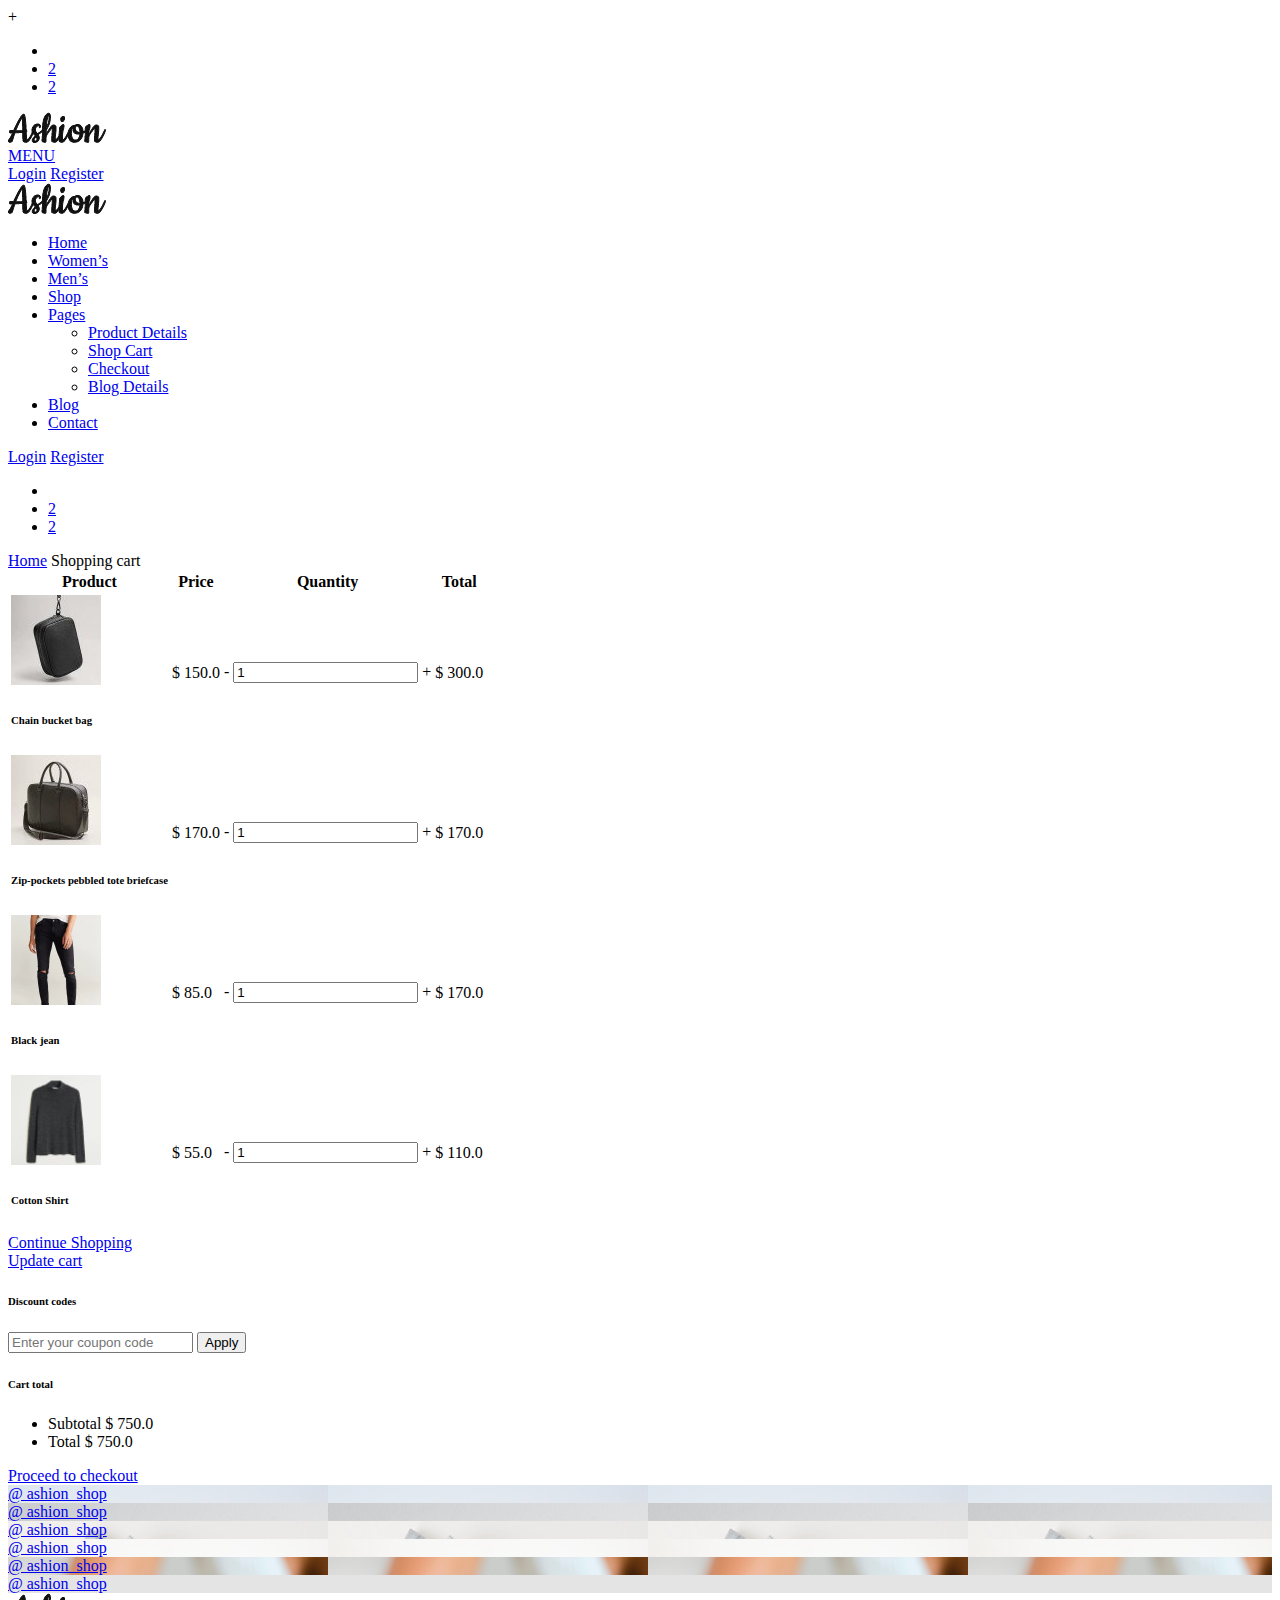
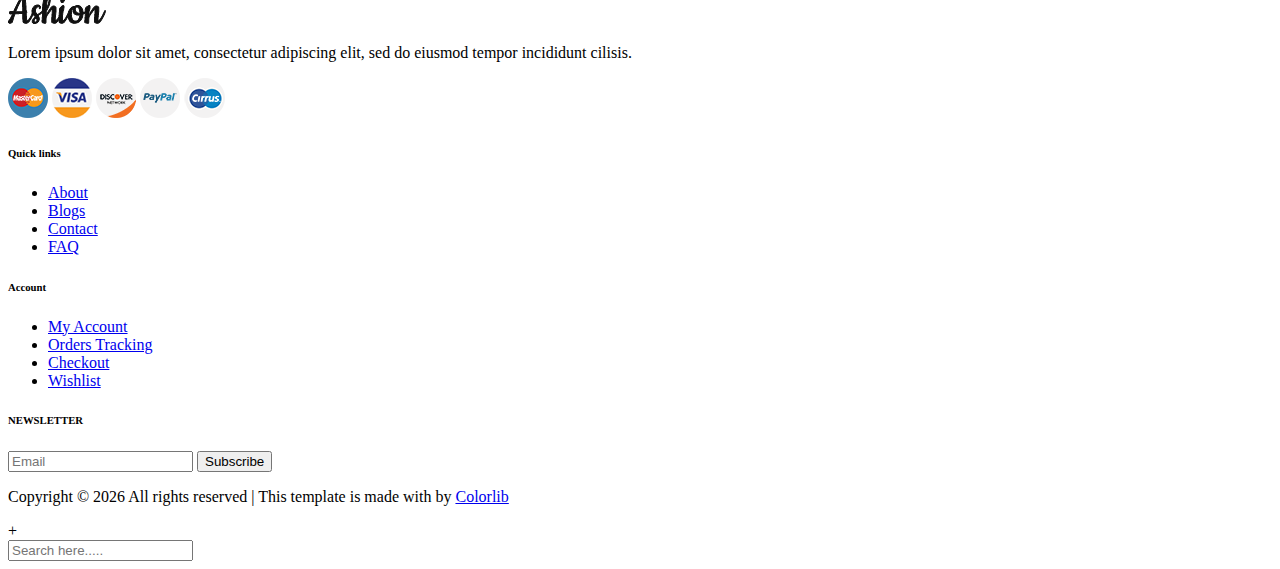
<file: shop-cart.html>
<!DOCTYPE html>
<html lang="zxx">

<!-- Mirrored from preview.colorlib.com/theme/ashion/shop-cart.html by HTTrack Website Copier/3.x [XR&CO'2014], Mon, 16 Nov 2020 09:28:25 GMT -->
<head>
<meta charset="UTF-8">
<meta name="description" content="Ashion Template">
<meta name="keywords" content="Ashion, unica, creative, html">
<meta name="viewport" content="width=device-width, initial-scale=1.0">
<meta http-equiv="X-UA-Compatible" content="ie=edge">
<title>Ashion | Template</title>
<!-- Google Font -->
<link href="https://fonts.googleapis.com/css2?family=Cookie&amp;display=swap" rel="stylesheet">
<link href="https://fonts.googleapis.com/css2?family=Montserrat:wght@400;500;600;700;800;900&amp;display=swap" rel="stylesheet">
<!-- Css Styles -->
<link rel="stylesheet" href="css/A.bootstrap.min.css%2bfont-awesome.min.css%2belegant-icons.css%2bjquery-ui.min.css%2bmagnific-popup.css%2bowl.carousel.min.css%2bslicknav.min.css%2bstyle.css%2cMcc.Q4HA9oFaDW.css.pagespeed.cf" type="text/css"/>
</head>
<body>
<!-- Page Preloder -->
<div id="preloder">
<div class="loader"></div>
</div>
<!-- Offcanvas Menu Begin -->
<div class="offcanvas-menu-overlay"></div>
<div class="offcanvas-menu-wrapper">
<div class="offcanvas__close">+</div>
<ul class="offcanvas__widget">
<li><span class="icon_search search-switch"></span></li>
<li><a href="#"><span class="icon_heart_alt"></span>
<div class="tip">2</div>
</a></li>
<li><a href="#"><span class="icon_bag_alt"></span>
<div class="tip">2</div>
</a></li>
</ul>
<div class="offcanvas__logo">
<a href="index-2.html"><img src="img/xlogo.png.pagespeed.ic.dMEbYJQQLP.png" alt=""></a>
</div>
<div id="mobile-menu-wrap"></div>
<div class="offcanvas__auth">
<a href="#">Login</a>
<a href="#">Register</a>
</div>
</div>
<!-- Offcanvas Menu End -->
<!-- Header Section Begin -->
<header class="header">
<div class="container-fluid">
<div class="row">
<div class="col-xl-3 col-lg-2">
<div class="header__logo">
<a href="index-2.html"><img src="img/xlogo.png.pagespeed.ic.dMEbYJQQLP.png" alt=""></a>
</div>
</div>
<div class="col-xl-6 col-lg-7">
<nav class="header__menu">
<ul>
<li class="active"><a href="index-2.html">Home</a></li>
<li><a href="#">Women’s</a></li>
<li><a href="#">Men’s</a></li>
<li><a href="shop.html">Shop</a></li>
<li><a href="#">Pages</a>
<ul class="dropdown">
<li><a href="product-details.html">Product Details</a></li>
<li><a href="shop-cart.html">Shop Cart</a></li>
<li><a href="checkout.html">Checkout</a></li>
<li><a href="blog-details.html">Blog Details</a></li>
</ul>
</li>
<li><a href="blog.html">Blog</a></li>
<li><a href="contact.html">Contact</a></li>
</ul>
</nav>
</div>
<div class="col-lg-3">
<div class="header__right">
<div class="header__right__auth">
<a href="#">Login</a>
<a href="#">Register</a>
</div>
<ul class="header__right__widget">
<li><span class="icon_search search-switch"></span></li>
<li><a href="#"><span class="icon_heart_alt"></span>
<div class="tip">2</div>
</a></li>
<li><a href="#"><span class="icon_bag_alt"></span>
<div class="tip">2</div>
</a></li>
</ul>
</div>
</div>
</div>
<div class="canvas__open">
<i class="fa fa-bars"></i>
</div>
</div>
</header>
<!-- Header Section End -->
<!-- Breadcrumb Begin -->
<div class="breadcrumb-option">
<div class="container">
<div class="row">
<div class="col-lg-12">
<div class="breadcrumb__links">
<a href="index-2.html"><i class="fa fa-home"></i> Home</a>
<span>Shopping cart</span>
</div>
</div>
</div>
</div>
</div>
<!-- Breadcrumb End -->
<!-- Shop Cart Section Begin -->
<section class="shop-cart spad">
<div class="container">
<div class="row">
<div class="col-lg-12">
<div class="shop__cart__table">
<table>
<thead>
<tr>
<th>Product</th>
<th>Price</th>
<th>Quantity</th>
<th>Total</th>
<th></th>
</tr>
</thead>
<tbody>
<tr>
<td class="cart__product__item">
<img src="img/shop-cart/xcp-1.jpg.pagespeed.ic.jRsl05-jGq.jpg" alt="">
<div class="cart__product__item__title">
<h6>Chain bucket bag</h6>
<div class="rating">
<i class="fa fa-star"></i>
<i class="fa fa-star"></i>
<i class="fa fa-star"></i>
<i class="fa fa-star"></i>
<i class="fa fa-star"></i>
</div>
</div>
</td>
<td class="cart__price">$ 150.0</td>
<td class="cart__quantity">
<div class="pro-qty">
<input type="text" value="1">
</div>
</td>
<td class="cart__total">$ 300.0</td>
<td class="cart__close"><span class="icon_close"></span></td>
</tr>
<tr>
<td class="cart__product__item">
<img src="img/shop-cart/xcp-2.jpg.pagespeed.ic.6YF5Q22-Ix.jpg" alt="">
<div class="cart__product__item__title">
<h6>Zip-pockets pebbled tote briefcase</h6>
<div class="rating">
<i class="fa fa-star"></i>
<i class="fa fa-star"></i>
<i class="fa fa-star"></i>
<i class="fa fa-star"></i>
<i class="fa fa-star"></i>
</div>
</div>
</td>
<td class="cart__price">$ 170.0</td>
<td class="cart__quantity">
<div class="pro-qty">
<input type="text" value="1">
</div>
</td>
<td class="cart__total">$ 170.0</td>
<td class="cart__close"><span class="icon_close"></span></td>
</tr>
<tr>
<td class="cart__product__item">
<img src="img/shop-cart/cp-3.jpg" alt="">
<div class="cart__product__item__title">
<h6>Black jean</h6>
<div class="rating">
<i class="fa fa-star"></i>
<i class="fa fa-star"></i>
<i class="fa fa-star"></i>
<i class="fa fa-star"></i>
<i class="fa fa-star"></i>
</div>
</div>
</td>
<td class="cart__price">$ 85.0</td>
<td class="cart__quantity">
<div class="pro-qty">
<input type="text" value="1">
</div>
</td>
<td class="cart__total">$ 170.0</td>
<td class="cart__close"><span class="icon_close"></span></td>
</tr>
<tr>
<td class="cart__product__item">
<img src="img/shop-cart/cp-4.jpg" alt="">
<div class="cart__product__item__title">
<h6>Cotton Shirt</h6>
<div class="rating">
<i class="fa fa-star"></i>
<i class="fa fa-star"></i>
<i class="fa fa-star"></i>
<i class="fa fa-star"></i>
<i class="fa fa-star"></i>
</div>
</div>
</td>
<td class="cart__price">$ 55.0</td>
<td class="cart__quantity">
<div class="pro-qty">
<input type="text" value="1">
</div>
</td>
<td class="cart__total">$ 110.0</td>
<td class="cart__close"><span class="icon_close"></span></td>
</tr>
</tbody>
</table>
</div>
</div>
</div>
<div class="row">
<div class="col-lg-6 col-md-6 col-sm-6">
<div class="cart__btn">
<a href="#">Continue Shopping</a>
</div>
</div>
<div class="col-lg-6 col-md-6 col-sm-6">
<div class="cart__btn update__btn">
<a href="#"><span class="icon_loading"></span> Update cart</a>
</div>
</div>
</div>
<div class="row">
<div class="col-lg-6">
<div class="discount__content">
<h6>Discount codes</h6>
<form action="#">
<input type="text" placeholder="Enter your coupon code">
<button type="submit" class="site-btn">Apply</button>
</form>
</div>
</div>
<div class="col-lg-4 offset-lg-2">
<div class="cart__total__procced">
<h6>Cart total</h6>
<ul>
<li>Subtotal <span>$ 750.0</span></li>
<li>Total <span>$ 750.0</span></li>
</ul>
<a href="#" class="primary-btn">Proceed to checkout</a>
</div>
</div>
</div>
</div>
</section>
<!-- Shop Cart Section End -->
<!-- Instagram Begin -->
<div class="instagram">
<div class="container-fluid">
<div class="row">
<div class="col-lg-2 col-md-4 col-sm-4 p-0">
<div class="instagram__item set-bg" data-setbg="img/instagram/insta-1.jpg">
<div class="instagram__text">
<i class="fa fa-instagram"></i>
<a href="#">@ ashion_shop</a>
</div>
</div>
</div>
<div class="col-lg-2 col-md-4 col-sm-4 p-0">
<div class="instagram__item set-bg" data-setbg="img/instagram/insta-2.jpg">
<div class="instagram__text">
<i class="fa fa-instagram"></i>
<a href="#">@ ashion_shop</a>
</div>
</div>
</div>
<div class="col-lg-2 col-md-4 col-sm-4 p-0">
<div class="instagram__item set-bg" data-setbg="img/instagram/insta-3.jpg">
<div class="instagram__text">
<i class="fa fa-instagram"></i>
<a href="#">@ ashion_shop</a>
</div>
</div>
</div>
<div class="col-lg-2 col-md-4 col-sm-4 p-0">
<div class="instagram__item set-bg" data-setbg="img/instagram/insta-4.jpg">
<div class="instagram__text">
<i class="fa fa-instagram"></i>
<a href="#">@ ashion_shop</a>
</div>
</div>
</div>
<div class="col-lg-2 col-md-4 col-sm-4 p-0">
<div class="instagram__item set-bg" data-setbg="img/instagram/insta-5.jpg">
<div class="instagram__text">
<i class="fa fa-instagram"></i>
<a href="#">@ ashion_shop</a>
</div>
</div>
</div>
<div class="col-lg-2 col-md-4 col-sm-4 p-0">
<div class="instagram__item set-bg" data-setbg="img/instagram/insta-6.jpg">
<div class="instagram__text">
<i class="fa fa-instagram"></i>
<a href="#">@ ashion_shop</a>
</div>
</div>
</div>
</div>
</div>
</div>
<!-- Instagram End -->
<!-- Footer Section Begin -->
<footer class="footer">
<div class="container">
<div class="row">
<div class="col-lg-4 col-md-6 col-sm-7">
<div class="footer__about">
<div class="footer__logo">
<a href="index-2.html"><img src="img/xlogo.png.pagespeed.ic.dMEbYJQQLP.png" alt=""></a>
</div>
<p>Lorem ipsum dolor sit amet, consectetur adipiscing elit, sed do eiusmod tempor incididunt
cilisis.</p>
<div class="footer__payment">
<a href="#"><img src="img/payment/xpayment-1.png.pagespeed.ic.i27H914Fvu.png" alt=""></a>
<a href="#"><img src="img/payment/xpayment-2.png.pagespeed.ic.vsRq3-iyeB.png" alt=""></a>
<a href="#"><img src="img/payment/xpayment-3.png.pagespeed.ic.XIsMmJrav6.png" alt=""></a>
<a href="#"><img src="img/payment/xpayment-4.png.pagespeed.ic.0osXNwgIrJ.png" alt=""></a>
<a href="#"><img src="img/payment/xpayment-5.png.pagespeed.ic.L93IpQaNVe.png" alt=""></a>
</div>
</div>
</div>
<div class="col-lg-2 col-md-3 col-sm-5">
<div class="footer__widget">
<h6>Quick links</h6>
<ul>
<li><a href="#">About</a></li>
<li><a href="#">Blogs</a></li>
<li><a href="#">Contact</a></li>
<li><a href="#">FAQ</a></li>
</ul>
</div>
</div>
<div class="col-lg-2 col-md-3 col-sm-4">
<div class="footer__widget">
<h6>Account</h6>
<ul>
<li><a href="#">My Account</a></li>
<li><a href="#">Orders Tracking</a></li>
<li><a href="#">Checkout</a></li>
<li><a href="#">Wishlist</a></li>
</ul>
</div>
</div>
<div class="col-lg-4 col-md-8 col-sm-8">
<div class="footer__newslatter">
<h6>NEWSLETTER</h6>
<form action="#">
<input type="text" placeholder="Email">
<button type="submit" class="site-btn">Subscribe</button>
</form>
<div class="footer__social">
<a href="#"><i class="fa fa-facebook"></i></a>
<a href="#"><i class="fa fa-twitter"></i></a>
<a href="#"><i class="fa fa-youtube-play"></i></a>
<a href="#"><i class="fa fa-instagram"></i></a>
<a href="#"><i class="fa fa-pinterest"></i></a>
</div>
</div>
</div>
</div>
<div class="row">
<div class="col-lg-12">
<!-- Link back to Colorlib can't be removed. Template is licensed under CC BY 3.0. -->
<div class="footer__copyright__text">
<p>Copyright &copy; <script>document.write(new Date().getFullYear());</script> All rights reserved | This template is made with <i class="fa fa-heart" aria-hidden="true"></i> by <a href="https://colorlib.com/" target="_blank">Colorlib</a></p>
</div>
<!-- Link back to Colorlib can't be removed. Template is licensed under CC BY 3.0. -->
</div>
</div>
</div>
</footer>
<!-- Footer Section End -->
<!-- Search Begin -->
<div class="search-model">
<div class="h-100 d-flex align-items-center justify-content-center">
<div class="search-close-switch">+</div>
<form class="search-model-form">
<input type="text" id="search-input" placeholder="Search here.....">
</form>
</div>
</div>
<!-- Search End -->
<!-- Js Plugins -->
<script src="js/jquery-3.3.1.min.js.pagespeed.jm.r0B4QCxeCQ.js"></script>
<script src="js/bootstrap.min.js%2bjquery.magnific-popup.min.js.pagespeed.jc.MsO-QLK1vA.js"></script><script>eval(mod_pagespeed_6R$dWlKIEC);</script>
<script>eval(mod_pagespeed_QBqr9ntVxz);</script>
<script src="js/jquery-ui.min.js.pagespeed.jm.kliCpEL7OZ.js"></script>
<script src="js/mixitup.min.js.pagespeed.jm.NgMFDHThj4.js"></script>
<script src="js/jquery.countdown.min.js%2bjquery.slicknav.js%2bowl.carousel.min.js.pagespeed.jc.A97HnR9lbi.js"></script><script>eval(mod_pagespeed_Hj9q0pajNp);</script>
<script>eval(mod_pagespeed_zFhr5n8ShO);</script>
<script>eval(mod_pagespeed_UFOUhdXebN);</script>
<script src="js/jquery.nicescroll.min.js.pagespeed.jm.UOau_5DnpQ.js"></script>
<script src="js/main.js.pagespeed.jm.UUwDTn1Cyk.js"></script>
<!-- Global site tag (gtag.js) - Google Analytics -->
<script async src="https://www.googletagmanager.com/gtag/js?id=UA-23581568-13"></script>
<script>window.dataLayer=window.dataLayer||[];function gtag(){dataLayer.push(arguments);}gtag('js',new Date());gtag('config','UA-23581568-13');</script>
</body>

<!-- Mirrored from preview.colorlib.com/theme/ashion/shop-cart.html by HTTrack Website Copier/3.x [XR&CO'2014], Mon, 16 Nov 2020 09:28:26 GMT -->
</html>
</file>
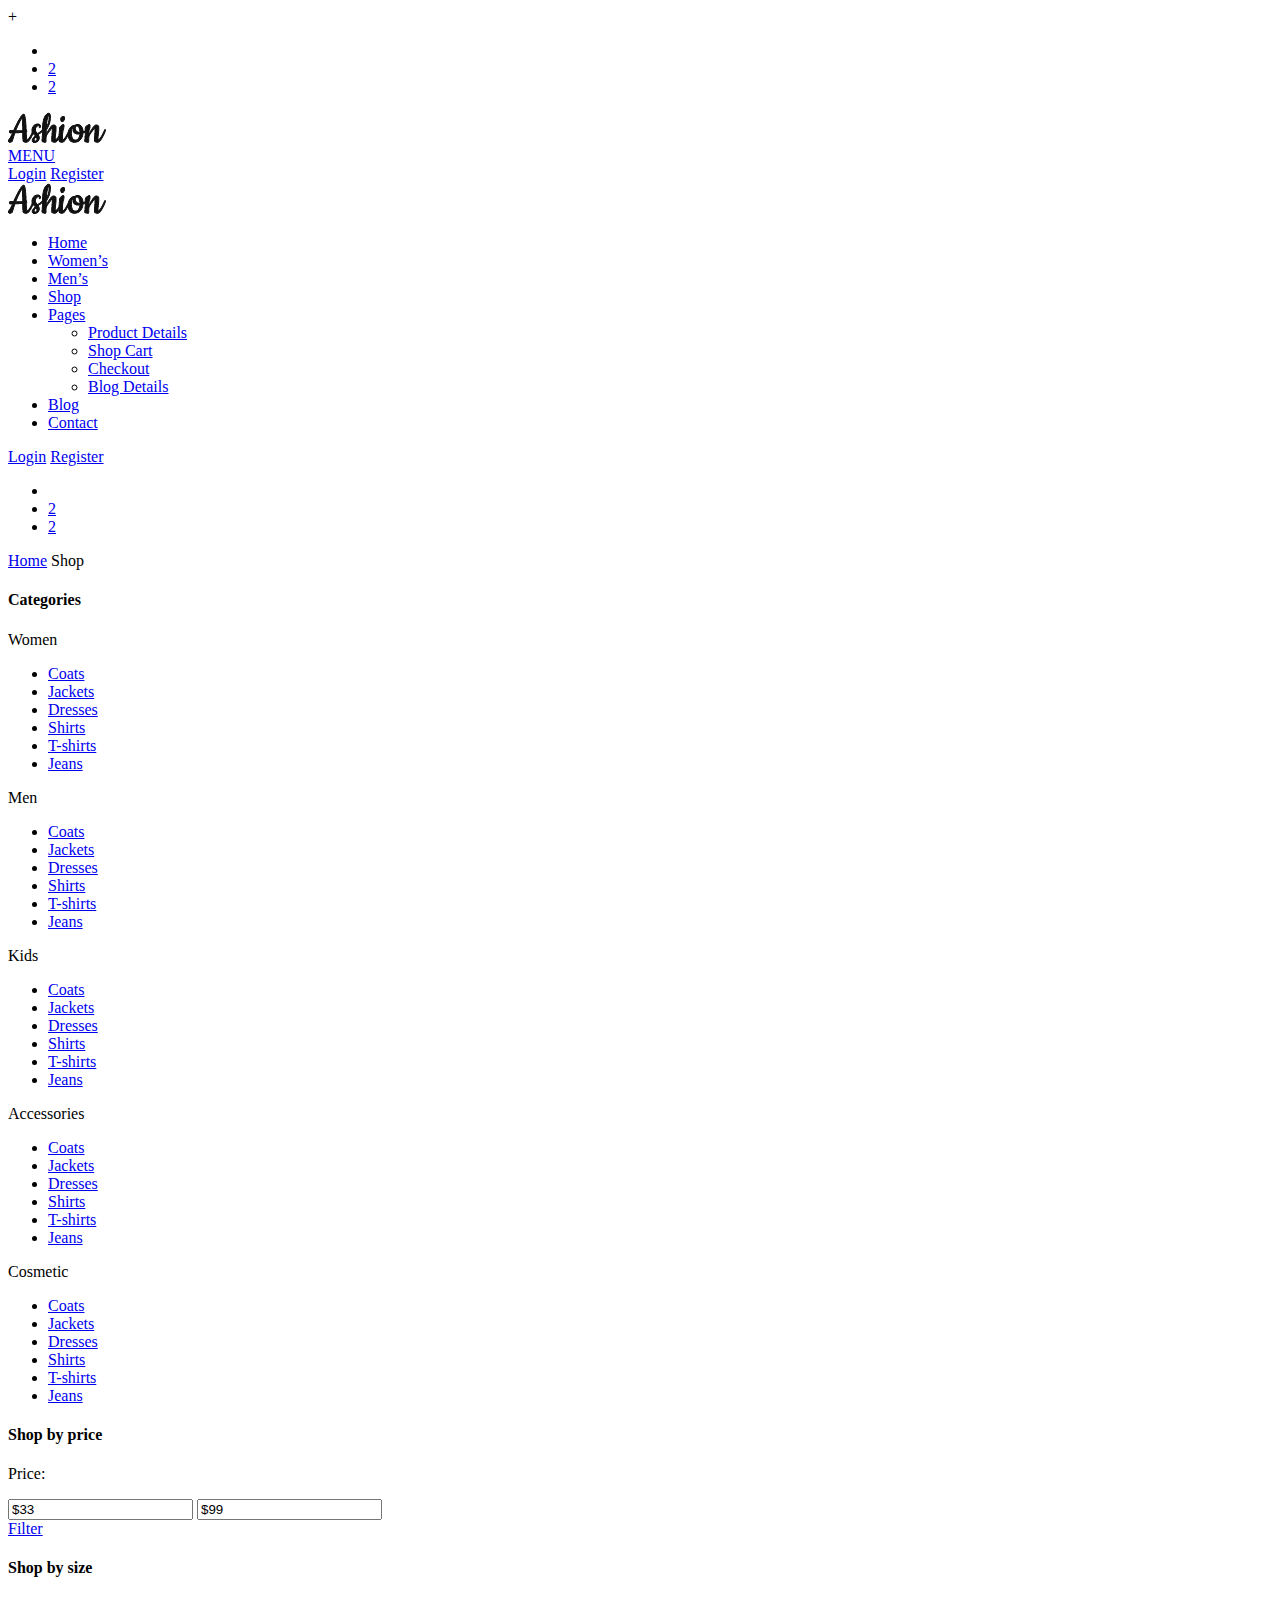
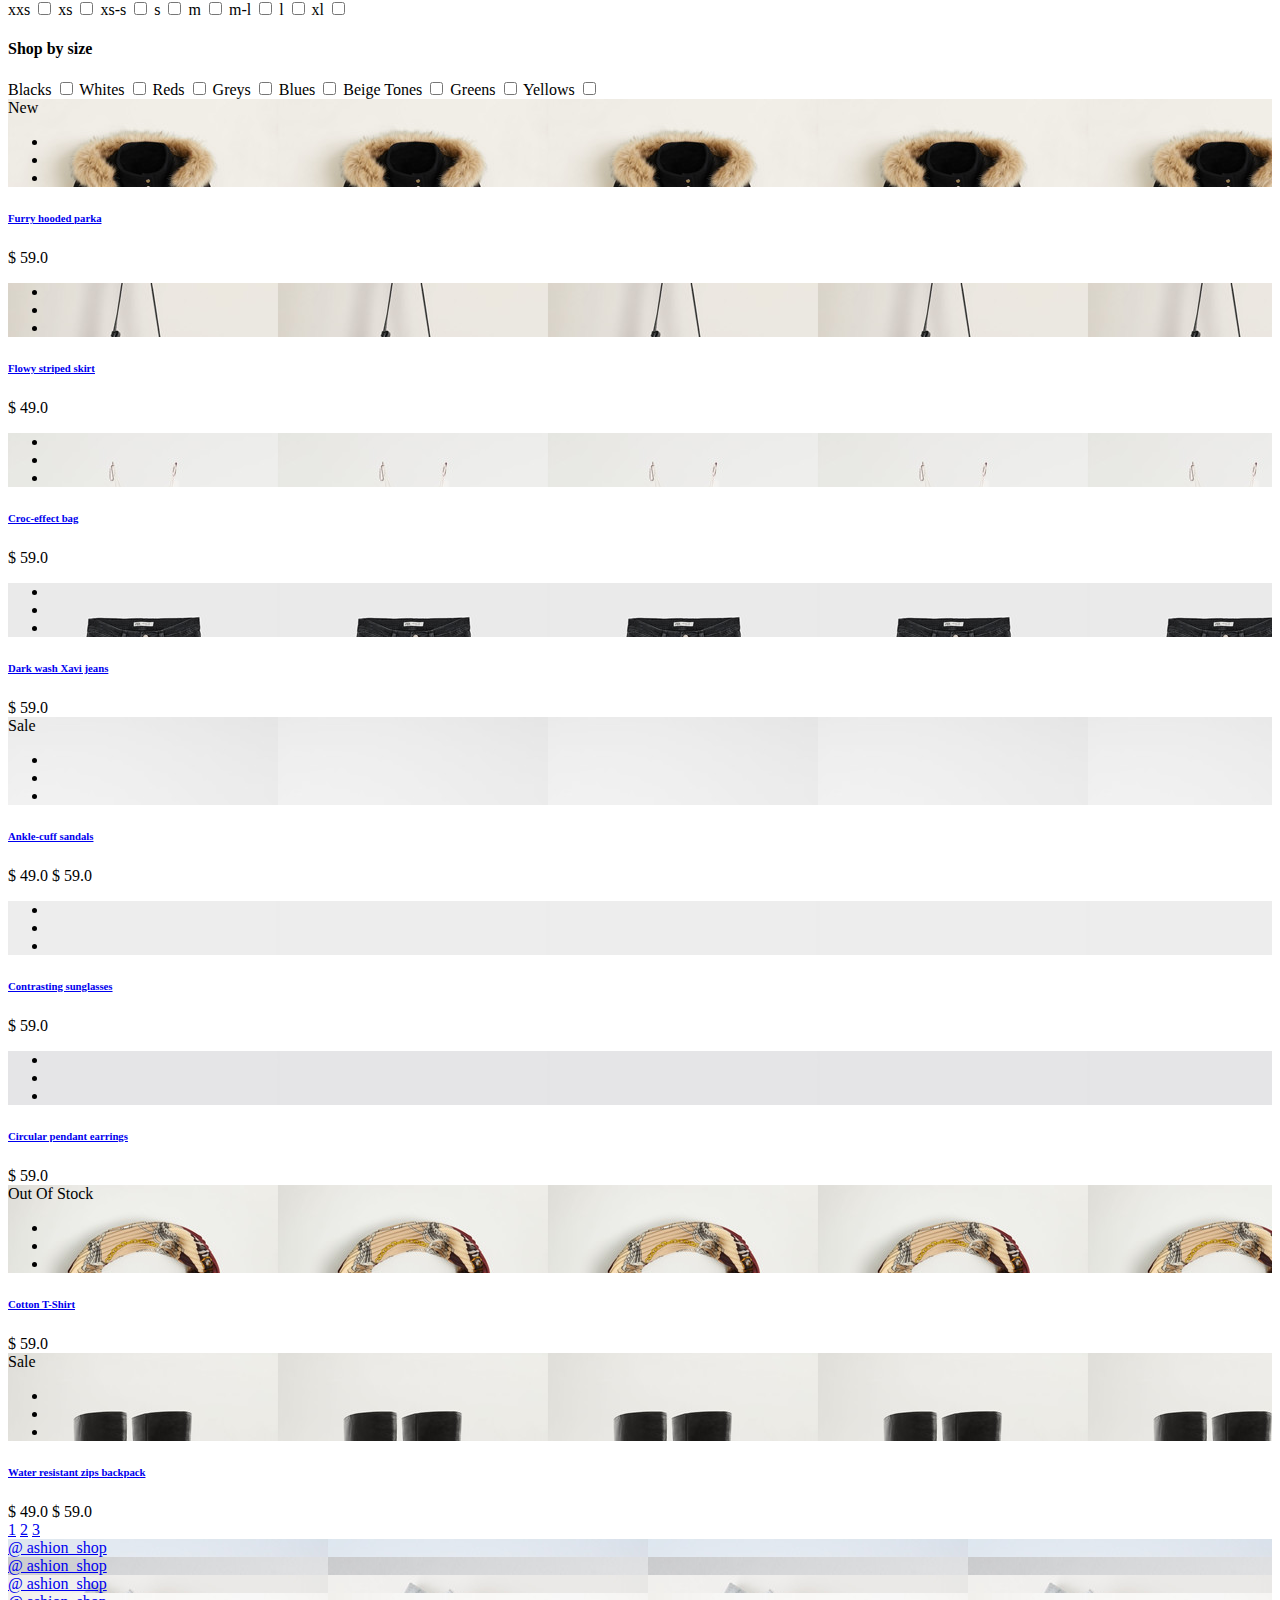
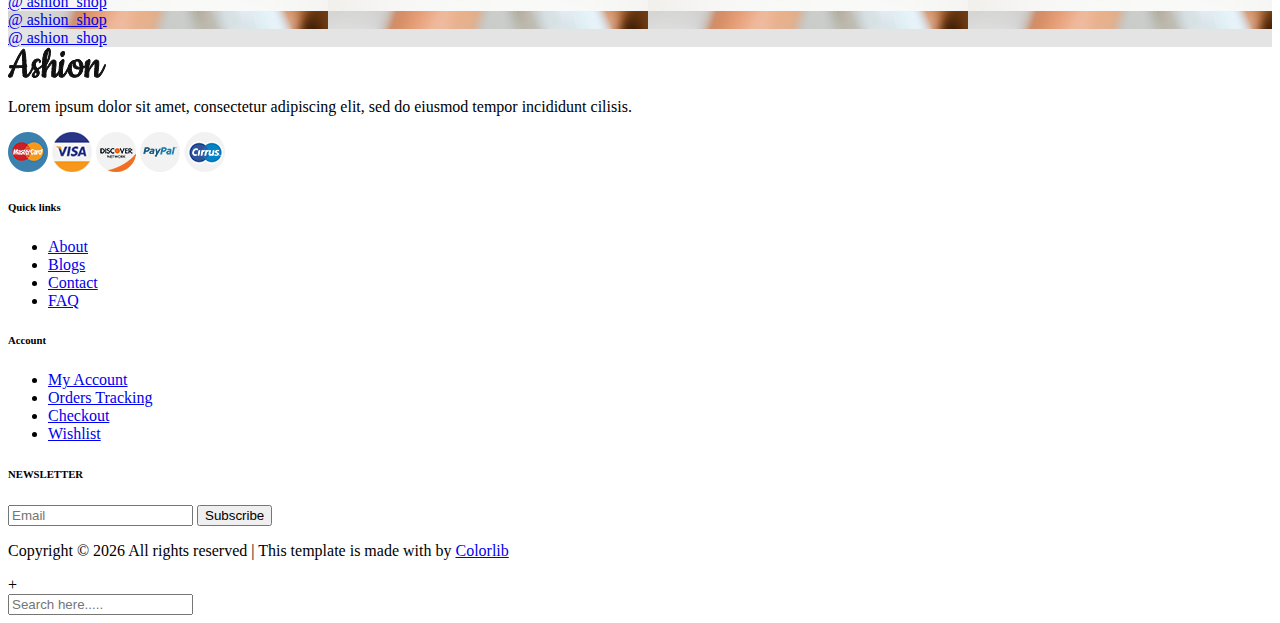
<file: shop.html>
<!DOCTYPE html>
<html lang="zxx">

<!-- Mirrored from preview.colorlib.com/theme/ashion/shop.html by HTTrack Website Copier/3.x [XR&CO'2014], Mon, 16 Nov 2020 09:28:19 GMT -->
<head>
<meta charset="UTF-8">
<meta name="description" content="Ashion Template">
<meta name="keywords" content="Ashion, unica, creative, html">
<meta name="viewport" content="width=device-width, initial-scale=1.0">
<meta http-equiv="X-UA-Compatible" content="ie=edge">
<title>Ashion | Template</title>
<!-- Google Font -->
<link href="https://fonts.googleapis.com/css2?family=Cookie&amp;display=swap" rel="stylesheet">
<link href="https://fonts.googleapis.com/css2?family=Montserrat:wght@400;500;600;700;800;900&amp;display=swap" rel="stylesheet">
<!-- Css Styles -->
<link rel="stylesheet" href="css/A.bootstrap.min.css%2bfont-awesome.min.css%2belegant-icons.css%2bjquery-ui.min.css%2bmagnific-popup.css%2bowl.carousel.min.css%2bslicknav.min.css%2bstyle.css%2cMcc.Q4HA9oFaDW.css.pagespeed.cf" type="text/css"/>
</head>
<body>
<!-- Page Preloder -->
<div id="preloder">
<div class="loader"></div>
</div>
<!-- Offcanvas Menu Begin -->
<div class="offcanvas-menu-overlay"></div>
<div class="offcanvas-menu-wrapper">
<div class="offcanvas__close">+</div>
<ul class="offcanvas__widget">
<li><span class="icon_search search-switch"></span></li>
<li><a href="#"><span class="icon_heart_alt"></span>
<div class="tip">2</div>
</a></li>
<li><a href="#"><span class="icon_bag_alt"></span>
<div class="tip">2</div>
</a></li>
</ul>
<div class="offcanvas__logo">
<a href="index-2.html"><img src="img/xlogo.png.pagespeed.ic.dMEbYJQQLP.png" alt=""></a>
</div>
<div id="mobile-menu-wrap"></div>
<div class="offcanvas__auth">
<a href="#">Login</a>
<a href="#">Register</a>
</div>
</div>
<!-- Offcanvas Menu End -->
<!-- Header Section Begin -->
<header class="header">
<div class="container-fluid">
<div class="row">
<div class="col-xl-3 col-lg-2">
<div class="header__logo">
<a href="index-2.html"><img src="img/xlogo.png.pagespeed.ic.dMEbYJQQLP.png" alt=""></a>
</div>
</div>
<div class="col-xl-6 col-lg-7">
<nav class="header__menu">
<ul>
<li><a href="index-2.html">Home</a></li>
<li><a href="#">Women’s</a></li>
<li><a href="#">Men’s</a></li>
<li class="active"><a href="shop.html">Shop</a></li>
<li><a href="#">Pages</a>
<ul class="dropdown">
<li><a href="product-details.html">Product Details</a></li>
<li><a href="shop-cart.html">Shop Cart</a></li>
<li><a href="checkout.html">Checkout</a></li>
<li><a href="blog-details.html">Blog Details</a></li>
</ul>
</li>
<li><a href="blog.html">Blog</a></li>
<li><a href="contact.html">Contact</a></li>
</ul>
</nav>
</div>
<div class="col-lg-3">
<div class="header__right">
<div class="header__right__auth">
<a href="#">Login</a>
<a href="#">Register</a>
</div>
<ul class="header__right__widget">
<li><span class="icon_search search-switch"></span></li>
<li><a href="#"><span class="icon_heart_alt"></span>
<div class="tip">2</div>
</a></li>
<li><a href="#"><span class="icon_bag_alt"></span>
<div class="tip">2</div>
</a></li>
</ul>
</div>
</div>
</div>
<div class="canvas__open">
<i class="fa fa-bars"></i>
</div>
</div>
</header>
<!-- Header Section End -->
<!-- Breadcrumb Begin -->
<div class="breadcrumb-option">
<div class="container">
<div class="row">
<div class="col-lg-12">
<div class="breadcrumb__links">
<a href="index-2.html"><i class="fa fa-home"></i> Home</a>
<span>Shop</span>
</div>
</div>
</div>
</div>
</div>
<!-- Breadcrumb End -->
<!-- Shop Section Begin -->
<section class="shop spad">
<div class="container">
<div class="row">
<div class="col-lg-3 col-md-3">
<div class="shop__sidebar">
<div class="sidebar__categories">
<div class="section-title">
<h4>Categories</h4>
</div>
<div class="categories__accordion">
<div class="accordion" id="accordionExample">
<div class="card">
<div class="card-heading active">
<a data-toggle="collapse" data-target="#collapseOne">Women</a>
</div>
<div id="collapseOne" class="collapse show" data-parent="#accordionExample">
<div class="card-body">
<ul>
<li><a href="#">Coats</a></li>
<li><a href="#">Jackets</a></li>
<li><a href="#">Dresses</a></li>
<li><a href="#">Shirts</a></li>
<li><a href="#">T-shirts</a></li>
<li><a href="#">Jeans</a></li>
</ul>
</div>
</div>
</div>
<div class="card">
<div class="card-heading">
<a data-toggle="collapse" data-target="#collapseTwo">Men</a>
</div>
<div id="collapseTwo" class="collapse" data-parent="#accordionExample">
<div class="card-body">
<ul>
<li><a href="#">Coats</a></li>
<li><a href="#">Jackets</a></li>
<li><a href="#">Dresses</a></li>
<li><a href="#">Shirts</a></li>
<li><a href="#">T-shirts</a></li>
<li><a href="#">Jeans</a></li>
</ul>
</div>
</div>
</div>
<div class="card">
<div class="card-heading">
<a data-toggle="collapse" data-target="#collapseThree">Kids</a>
</div>
<div id="collapseThree" class="collapse" data-parent="#accordionExample">
<div class="card-body">
<ul>
<li><a href="#">Coats</a></li>
<li><a href="#">Jackets</a></li>
<li><a href="#">Dresses</a></li>
<li><a href="#">Shirts</a></li>
<li><a href="#">T-shirts</a></li>
<li><a href="#">Jeans</a></li>
</ul>
</div>
</div>
</div>
<div class="card">
<div class="card-heading">
<a data-toggle="collapse" data-target="#collapseFour">Accessories</a>
</div>
<div id="collapseFour" class="collapse" data-parent="#accordionExample">
<div class="card-body">
<ul>
<li><a href="#">Coats</a></li>
<li><a href="#">Jackets</a></li>
<li><a href="#">Dresses</a></li>
<li><a href="#">Shirts</a></li>
<li><a href="#">T-shirts</a></li>
<li><a href="#">Jeans</a></li>
</ul>
</div>
</div>
</div>
<div class="card">
<div class="card-heading">
<a data-toggle="collapse" data-target="#collapseFive">Cosmetic</a>
</div>
<div id="collapseFive" class="collapse" data-parent="#accordionExample">
<div class="card-body">
<ul>
<li><a href="#">Coats</a></li>
<li><a href="#">Jackets</a></li>
<li><a href="#">Dresses</a></li>
<li><a href="#">Shirts</a></li>
<li><a href="#">T-shirts</a></li>
<li><a href="#">Jeans</a></li>
</ul>
</div>
</div>
</div>
</div>
</div>
</div>
<div class="sidebar__filter">
<div class="section-title">
<h4>Shop by price</h4>
</div>
<div class="filter-range-wrap">
<div class="price-range ui-slider ui-corner-all ui-slider-horizontal ui-widget ui-widget-content" data-min="33" data-max="99"></div>
<div class="range-slider">
<div class="price-input">
<p>Price:</p>
<input type="text" id="minamount">
<input type="text" id="maxamount">
</div>
</div>
</div>
<a href="#">Filter</a>
</div>
<div class="sidebar__sizes">
<div class="section-title">
<h4>Shop by size</h4>
</div>
<div class="size__list">
<label for="xxs">
xxs
<input type="checkbox" id="xxs">
<span class="checkmark"></span>
</label>
<label for="xs">
xs
<input type="checkbox" id="xs">
<span class="checkmark"></span>
</label>
<label for="xss">
xs-s
<input type="checkbox" id="xss">
<span class="checkmark"></span>
</label>
<label for="s">
s
<input type="checkbox" id="s">
<span class="checkmark"></span>
</label>
<label for="m">
m
<input type="checkbox" id="m">
<span class="checkmark"></span>
</label>
<label for="ml">
m-l
<input type="checkbox" id="ml">
<span class="checkmark"></span>
</label>
<label for="l">
l
<input type="checkbox" id="l">
<span class="checkmark"></span>
</label>
<label for="xl">
xl
<input type="checkbox" id="xl">
<span class="checkmark"></span>
</label>
</div>
</div>
<div class="sidebar__color">
<div class="section-title">
<h4>Shop by size</h4>
</div>
<div class="size__list color__list">
<label for="black">
Blacks
<input type="checkbox" id="black">
<span class="checkmark"></span>
</label>
<label for="whites">
Whites
<input type="checkbox" id="whites">
<span class="checkmark"></span>
</label>
<label for="reds">
Reds
<input type="checkbox" id="reds">
<span class="checkmark"></span>
</label>
<label for="greys">
Greys
<input type="checkbox" id="greys">
<span class="checkmark"></span>
</label>
<label for="blues">
Blues
<input type="checkbox" id="blues">
<span class="checkmark"></span>
</label>
<label for="beige">
Beige Tones
<input type="checkbox" id="beige">
<span class="checkmark"></span>
</label>
<label for="greens">
Greens
<input type="checkbox" id="greens">
<span class="checkmark"></span>
</label>
<label for="yellows">
Yellows
<input type="checkbox" id="yellows">
<span class="checkmark"></span>
</label>
</div>
</div>
</div>
</div>
<div class="col-lg-9 col-md-9">
<div class="row">
<div class="col-lg-4 col-md-6">
<div class="product__item">
<div class="product__item__pic set-bg" data-setbg="img/shop/shop-1.jpg">
<div class="label new">New</div>
<ul class="product__hover">
<li><a href="img/shop/shop-1.jpg" class="image-popup"><span class="arrow_expand"></span></a></li>
<li><a href="#"><span class="icon_heart_alt"></span></a></li>
<li><a href="#"><span class="icon_bag_alt"></span></a></li>
</ul>
</div>
<div class="product__item__text">
<h6><a href="#">Furry hooded parka</a></h6>
<div class="rating">
<i class="fa fa-star"></i>
<i class="fa fa-star"></i>
<i class="fa fa-star"></i>
<i class="fa fa-star"></i>
<i class="fa fa-star"></i>
</div>
<div class="product__price">$ 59.0</div>
</div>
</div>
</div>
<div class="col-lg-4 col-md-6">
<div class="product__item">
<div class="product__item__pic set-bg" data-setbg="img/shop/shop-2.jpg">
<ul class="product__hover">
<li><a href="img/shop/shop-2.jpg" class="image-popup"><span class="arrow_expand"></span></a></li>
<li><a href="#"><span class="icon_heart_alt"></span></a></li>
<li><a href="#"><span class="icon_bag_alt"></span></a></li>
</ul>
</div>
<div class="product__item__text">
<h6><a href="#">Flowy striped skirt</a></h6>
<div class="rating">
<i class="fa fa-star"></i>
<i class="fa fa-star"></i>
<i class="fa fa-star"></i>
<i class="fa fa-star"></i>
<i class="fa fa-star"></i>
</div>
<div class="product__price">$ 49.0</div>
</div>
</div>
</div>
<div class="col-lg-4 col-md-6">
<div class="product__item">
<div class="product__item__pic set-bg" data-setbg="img/shop/shop-3.jpg">
<ul class="product__hover">
<li><a href="img/shop/shop-3.jpg" class="image-popup"><span class="arrow_expand"></span></a></li>
<li><a href="#"><span class="icon_heart_alt"></span></a></li>
<li><a href="#"><span class="icon_bag_alt"></span></a></li>
</ul>
</div>
<div class="product__item__text">
<h6><a href="#">Croc-effect bag</a></h6>
<div class="rating">
<i class="fa fa-star"></i>
<i class="fa fa-star"></i>
<i class="fa fa-star"></i>
<i class="fa fa-star"></i>
<i class="fa fa-star"></i>
</div>
<div class="product__price">$ 59.0</div>
</div>
</div>
</div>
<div class="col-lg-4 col-md-6">
<div class="product__item">
<div class="product__item__pic set-bg" data-setbg="img/shop/shop-4.jpg">
<ul class="product__hover">
<li><a href="img/shop/shop-4.jpg" class="image-popup"><span class="arrow_expand"></span></a></li>
<li><a href="#"><span class="icon_heart_alt"></span></a></li>
<li><a href="#"><span class="icon_bag_alt"></span></a></li>
</ul>
</div>
<div class="product__item__text">
<h6><a href="#">Dark wash Xavi jeans</a></h6>
<div class="rating">
<i class="fa fa-star"></i>
<i class="fa fa-star"></i>
<i class="fa fa-star"></i>
<i class="fa fa-star"></i>
<i class="fa fa-star"></i>
</div>
<div class="product__price">$ 59.0</div>
</div>
</div>
</div>
<div class="col-lg-4 col-md-6">
<div class="product__item sale">
<div class="product__item__pic set-bg" data-setbg="img/shop/shop-5.jpg">
<div class="label">Sale</div>
<ul class="product__hover">
<li><a href="img/shop/shop-5.jpg" class="image-popup"><span class="arrow_expand"></span></a></li>
<li><a href="#"><span class="icon_heart_alt"></span></a></li>
<li><a href="#"><span class="icon_bag_alt"></span></a></li>
</ul>
</div>
<div class="product__item__text">
<h6><a href="#">Ankle-cuff sandals</a></h6>
<div class="rating">
<i class="fa fa-star"></i>
<i class="fa fa-star"></i>
<i class="fa fa-star"></i>
<i class="fa fa-star"></i>
<i class="fa fa-star"></i>
</div>
<div class="product__price">$ 49.0 <span>$ 59.0</span></div>
</div>
</div>
</div>
<div class="col-lg-4 col-md-6">
<div class="product__item">
<div class="product__item__pic set-bg" data-setbg="img/shop/shop-6.jpg">
<ul class="product__hover">
<li><a href="img/shop/shop-6.jpg" class="image-popup"><span class="arrow_expand"></span></a></li>
<li><a href="#"><span class="icon_heart_alt"></span></a></li>
<li><a href="#"><span class="icon_bag_alt"></span></a></li>
</ul>
</div>
<div class="product__item__text">
<h6><a href="#">Contrasting sunglasses</a></h6>
<div class="rating">
<i class="fa fa-star"></i>
<i class="fa fa-star"></i>
<i class="fa fa-star"></i>
<i class="fa fa-star"></i>
<i class="fa fa-star"></i>
</div>
<div class="product__price">$ 59.0</div>
</div>
</div>
</div>
<div class="col-lg-4 col-md-6">
<div class="product__item">
<div class="product__item__pic set-bg" data-setbg="img/shop/shop-7.jpg">
<ul class="product__hover">
<li><a href="img/shop/shop-7.jpg" class="image-popup"><span class="arrow_expand"></span></a></li>
<li><a href="#"><span class="icon_heart_alt"></span></a></li>
<li><a href="#"><span class="icon_bag_alt"></span></a></li>
</ul>
</div>
<div class="product__item__text">
<h6><a href="#">Circular pendant earrings</a></h6>
<div class="rating">
<i class="fa fa-star"></i>
<i class="fa fa-star"></i>
<i class="fa fa-star"></i>
<i class="fa fa-star"></i>
<i class="fa fa-star"></i>
</div>
<div class="product__price">$ 59.0</div>
</div>
</div>
</div>
<div class="col-lg-4 col-md-6">
<div class="product__item">
<div class="product__item__pic set-bg" data-setbg="img/shop/shop-8.jpg">
<div class="label stockout stockblue">Out Of Stock</div>
<ul class="product__hover">
<li><a href="img/shop/shop-8.jpg" class="image-popup"><span class="arrow_expand"></span></a></li>
<li><a href="#"><span class="icon_heart_alt"></span></a></li>
<li><a href="#"><span class="icon_bag_alt"></span></a></li>
</ul>
</div>
<div class="product__item__text">
<h6><a href="#">Cotton T-Shirt</a></h6>
<div class="rating">
<i class="fa fa-star"></i>
<i class="fa fa-star"></i>
<i class="fa fa-star"></i>
<i class="fa fa-star"></i>
<i class="fa fa-star"></i>
</div>
<div class="product__price">$ 59.0</div>
</div>
</div>
</div>
<div class="col-lg-4 col-md-6">
<div class="product__item sale">
<div class="product__item__pic set-bg" data-setbg="img/shop/shop-9.jpg">
<div class="label">Sale</div>
<ul class="product__hover">
<li><a href="img/shop/shop-9.jpg" class="image-popup"><span class="arrow_expand"></span></a></li>
<li><a href="#"><span class="icon_heart_alt"></span></a></li>
<li><a href="#"><span class="icon_bag_alt"></span></a></li>
</ul>
</div>
<div class="product__item__text">
<h6><a href="#">Water resistant zips backpack</a></h6>
<div class="rating">
<i class="fa fa-star"></i>
<i class="fa fa-star"></i>
<i class="fa fa-star"></i>
<i class="fa fa-star"></i>
<i class="fa fa-star"></i>
</div>
<div class="product__price">$ 49.0 <span>$ 59.0</span></div>
</div>
</div>
</div>
<div class="col-lg-12 text-center">
<div class="pagination__option">
<a href="#">1</a>
<a href="#">2</a>
<a href="#">3</a>
<a href="#"><i class="fa fa-angle-right"></i></a>
</div>
</div>
</div>
</div>
</div>
</div>
</section>
<!-- Shop Section End -->
<!-- Instagram Begin -->
<div class="instagram">
<div class="container-fluid">
<div class="row">
<div class="col-lg-2 col-md-4 col-sm-4 p-0">
<div class="instagram__item set-bg" data-setbg="img/instagram/insta-1.jpg">
<div class="instagram__text">
<i class="fa fa-instagram"></i>
<a href="#">@ ashion_shop</a>
</div>
</div>
</div>
<div class="col-lg-2 col-md-4 col-sm-4 p-0">
<div class="instagram__item set-bg" data-setbg="img/instagram/insta-2.jpg">
<div class="instagram__text">
<i class="fa fa-instagram"></i>
<a href="#">@ ashion_shop</a>
</div>
</div>
</div>
<div class="col-lg-2 col-md-4 col-sm-4 p-0">
<div class="instagram__item set-bg" data-setbg="img/instagram/insta-3.jpg">
<div class="instagram__text">
<i class="fa fa-instagram"></i>
<a href="#">@ ashion_shop</a>
</div>
</div>
</div>
<div class="col-lg-2 col-md-4 col-sm-4 p-0">
<div class="instagram__item set-bg" data-setbg="img/instagram/insta-4.jpg">
<div class="instagram__text">
<i class="fa fa-instagram"></i>
<a href="#">@ ashion_shop</a>
</div>
</div>
</div>
<div class="col-lg-2 col-md-4 col-sm-4 p-0">
<div class="instagram__item set-bg" data-setbg="img/instagram/insta-5.jpg">
<div class="instagram__text">
<i class="fa fa-instagram"></i>
<a href="#">@ ashion_shop</a>
</div>
</div>
</div>
<div class="col-lg-2 col-md-4 col-sm-4 p-0">
<div class="instagram__item set-bg" data-setbg="img/instagram/insta-6.jpg">
<div class="instagram__text">
<i class="fa fa-instagram"></i>
<a href="#">@ ashion_shop</a>
</div>
</div>
</div>
</div>
</div>
</div>
<!-- Instagram End -->
<!-- Footer Section Begin -->
<footer class="footer">
<div class="container">
<div class="row">
<div class="col-lg-4 col-md-6 col-sm-7">
<div class="footer__about">
<div class="footer__logo">
<a href="index-2.html"><img src="img/xlogo.png.pagespeed.ic.dMEbYJQQLP.png" alt=""></a>
</div>
<p>Lorem ipsum dolor sit amet, consectetur adipiscing elit, sed do eiusmod tempor incididunt
cilisis.</p>
<div class="footer__payment">
<a href="#"><img src="img/payment/xpayment-1.png.pagespeed.ic.i27H914Fvu.png" alt=""></a>
<a href="#"><img src="img/payment/xpayment-2.png.pagespeed.ic.vsRq3-iyeB.png" alt=""></a>
<a href="#"><img src="img/payment/xpayment-3.png.pagespeed.ic.XIsMmJrav6.png" alt=""></a>
<a href="#"><img src="img/payment/xpayment-4.png.pagespeed.ic.0osXNwgIrJ.png" alt=""></a>
<a href="#"><img src="img/payment/xpayment-5.png.pagespeed.ic.L93IpQaNVe.png" alt=""></a>
</div>
</div>
</div>
<div class="col-lg-2 col-md-3 col-sm-5">
<div class="footer__widget">
<h6>Quick links</h6>
<ul>
<li><a href="#">About</a></li>
<li><a href="#">Blogs</a></li>
<li><a href="#">Contact</a></li>
<li><a href="#">FAQ</a></li>
</ul>
</div>
</div>
<div class="col-lg-2 col-md-3 col-sm-4">
<div class="footer__widget">
<h6>Account</h6>
<ul>
<li><a href="#">My Account</a></li>
<li><a href="#">Orders Tracking</a></li>
<li><a href="#">Checkout</a></li>
<li><a href="#">Wishlist</a></li>
</ul>
</div>
</div>
<div class="col-lg-4 col-md-8 col-sm-8">
<div class="footer__newslatter">
<h6>NEWSLETTER</h6>
<form action="#">
<input type="text" placeholder="Email">
<button type="submit" class="site-btn">Subscribe</button>
</form>
<div class="footer__social">
<a href="#"><i class="fa fa-facebook"></i></a>
<a href="#"><i class="fa fa-twitter"></i></a>
<a href="#"><i class="fa fa-youtube-play"></i></a>
<a href="#"><i class="fa fa-instagram"></i></a>
<a href="#"><i class="fa fa-pinterest"></i></a>
</div>
</div>
</div>
</div>
<div class="row">
<div class="col-lg-12">
<!-- Link back to Colorlib can't be removed. Template is licensed under CC BY 3.0. -->
<div class="footer__copyright__text">
<p>Copyright &copy; <script>document.write(new Date().getFullYear());</script> All rights reserved | This template is made with <i class="fa fa-heart" aria-hidden="true"></i> by <a href="https://colorlib.com/" target="_blank">Colorlib</a></p>
</div>
<!-- Link back to Colorlib can't be removed. Template is licensed under CC BY 3.0. -->
</div>
</div>
</div>
</footer>
<!-- Footer Section End -->
<!-- Search Begin -->
<div class="search-model">
<div class="h-100 d-flex align-items-center justify-content-center">
<div class="search-close-switch">+</div>
<form class="search-model-form">
<input type="text" id="search-input" placeholder="Search here.....">
</form>
</div>
</div>
<!-- Search End -->
<!-- Js Plugins -->
<script src="js/jquery-3.3.1.min.js.pagespeed.jm.r0B4QCxeCQ.js"></script>
<script src="js/bootstrap.min.js%2bjquery.magnific-popup.min.js.pagespeed.jc.MsO-QLK1vA.js"></script><script>eval(mod_pagespeed_6R$dWlKIEC);</script>
<script>eval(mod_pagespeed_QBqr9ntVxz);</script>
<script src="js/jquery-ui.min.js.pagespeed.jm.kliCpEL7OZ.js"></script>
<script src="js/mixitup.min.js.pagespeed.jm.NgMFDHThj4.js"></script>
<script src="js/jquery.countdown.min.js%2bjquery.slicknav.js%2bowl.carousel.min.js.pagespeed.jc.A97HnR9lbi.js"></script><script>eval(mod_pagespeed_Hj9q0pajNp);</script>
<script>eval(mod_pagespeed_zFhr5n8ShO);</script>
<script>eval(mod_pagespeed_UFOUhdXebN);</script>
<script src="js/jquery.nicescroll.min.js.pagespeed.jm.UOau_5DnpQ.js"></script>
<script src="js/main.js.pagespeed.jm.UUwDTn1Cyk.js"></script>
<!-- Global site tag (gtag.js) - Google Analytics -->
<script async src="https://www.googletagmanager.com/gtag/js?id=UA-23581568-13"></script>
<script>window.dataLayer=window.dataLayer||[];function gtag(){dataLayer.push(arguments);}gtag('js',new Date());gtag('config','UA-23581568-13');</script>
</body>

<!-- Mirrored from preview.colorlib.com/theme/ashion/shop.html by HTTrack Website Copier/3.x [XR&CO'2014], Mon, 16 Nov 2020 09:28:22 GMT -->
</html>
</file>
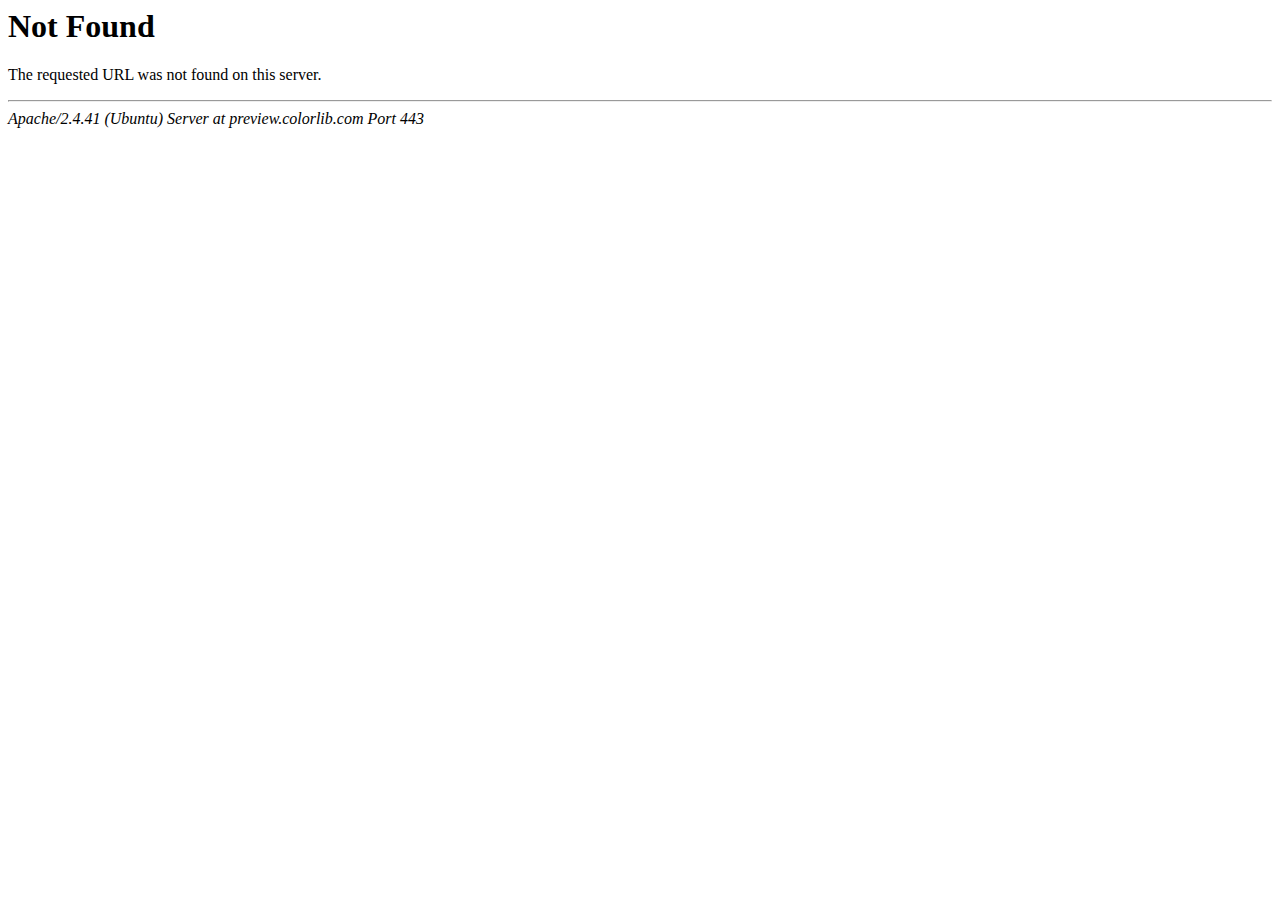
<file: css/owl.video.play.html>
<!DOCTYPE HTML PUBLIC "-//IETF//DTD HTML 2.0//EN">
<html><head>
<title>404 Not Found</title>
</head><body>
<h1>Not Found</h1>
<p>The requested URL was not found on this server.</p>
<hr>
<address>Apache/2.4.41 (Ubuntu) Server at preview.colorlib.com Port 443</address>
</body></html>
</file>
